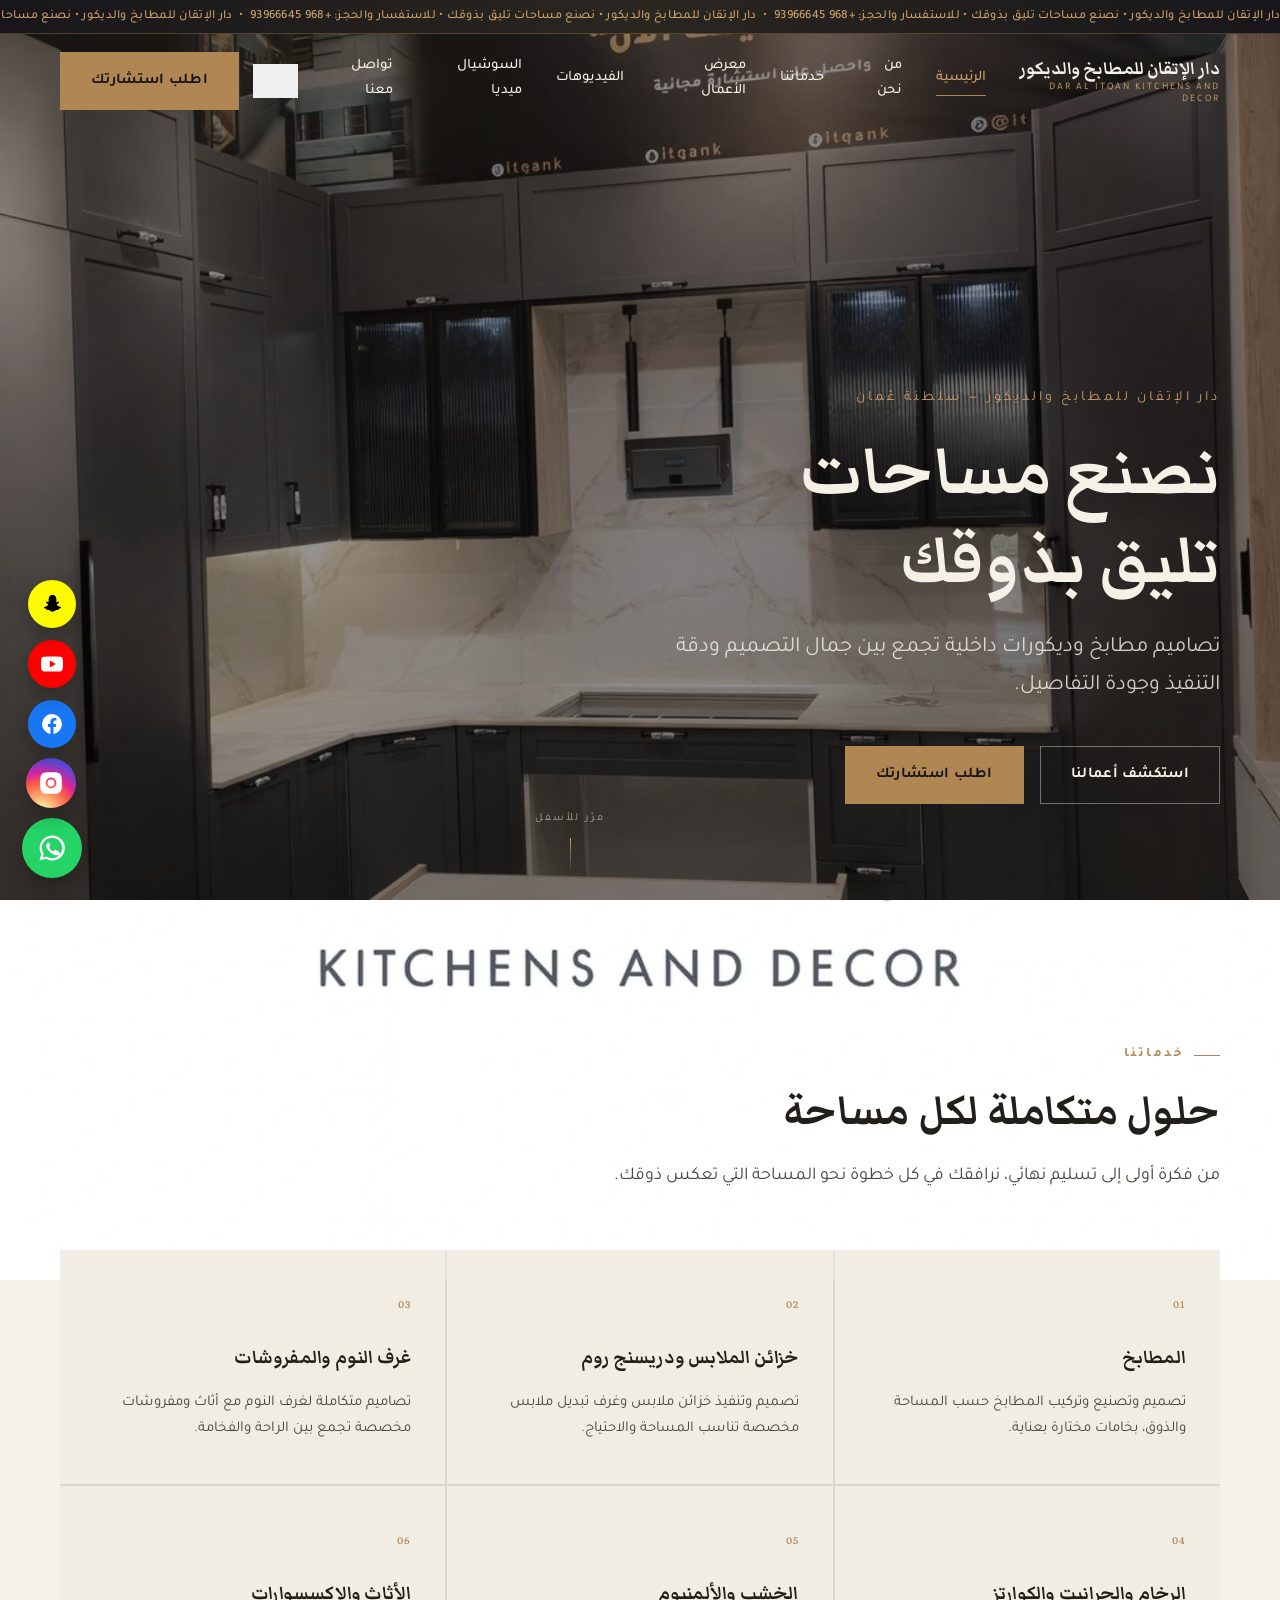
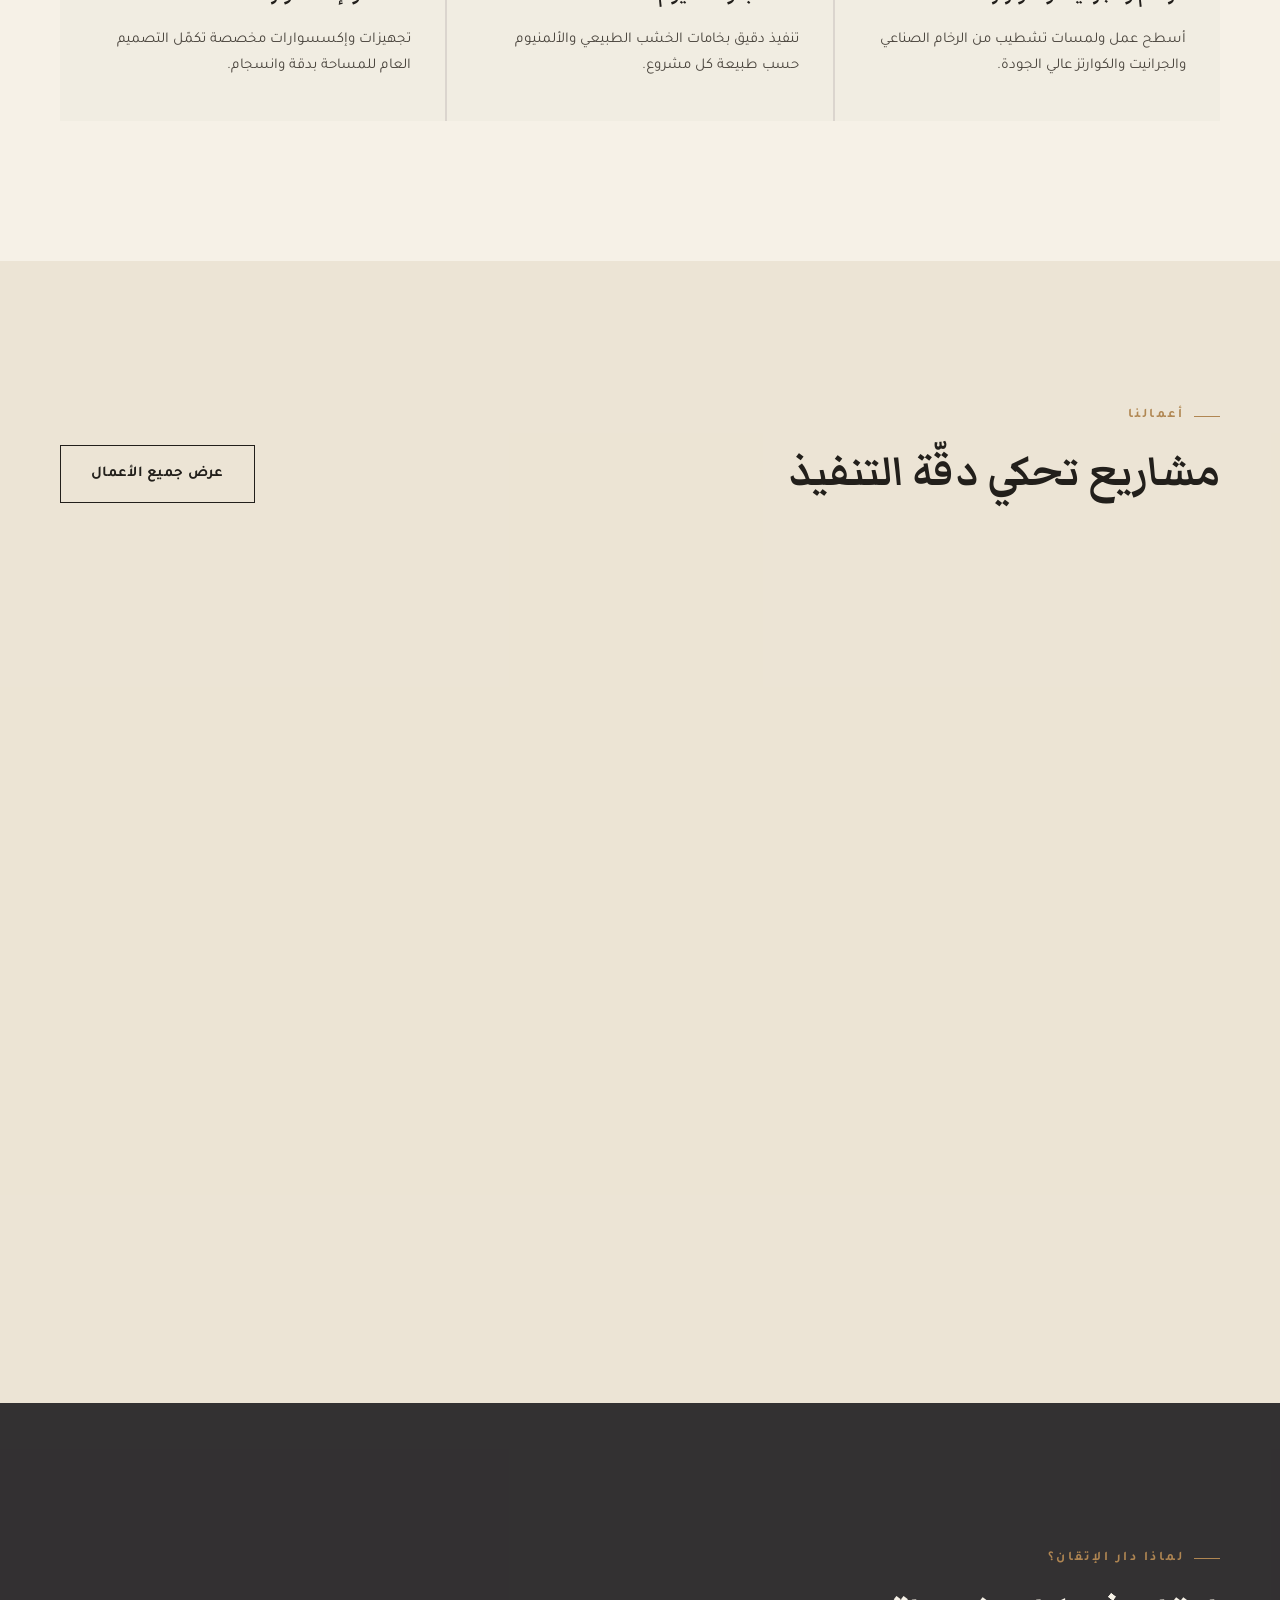
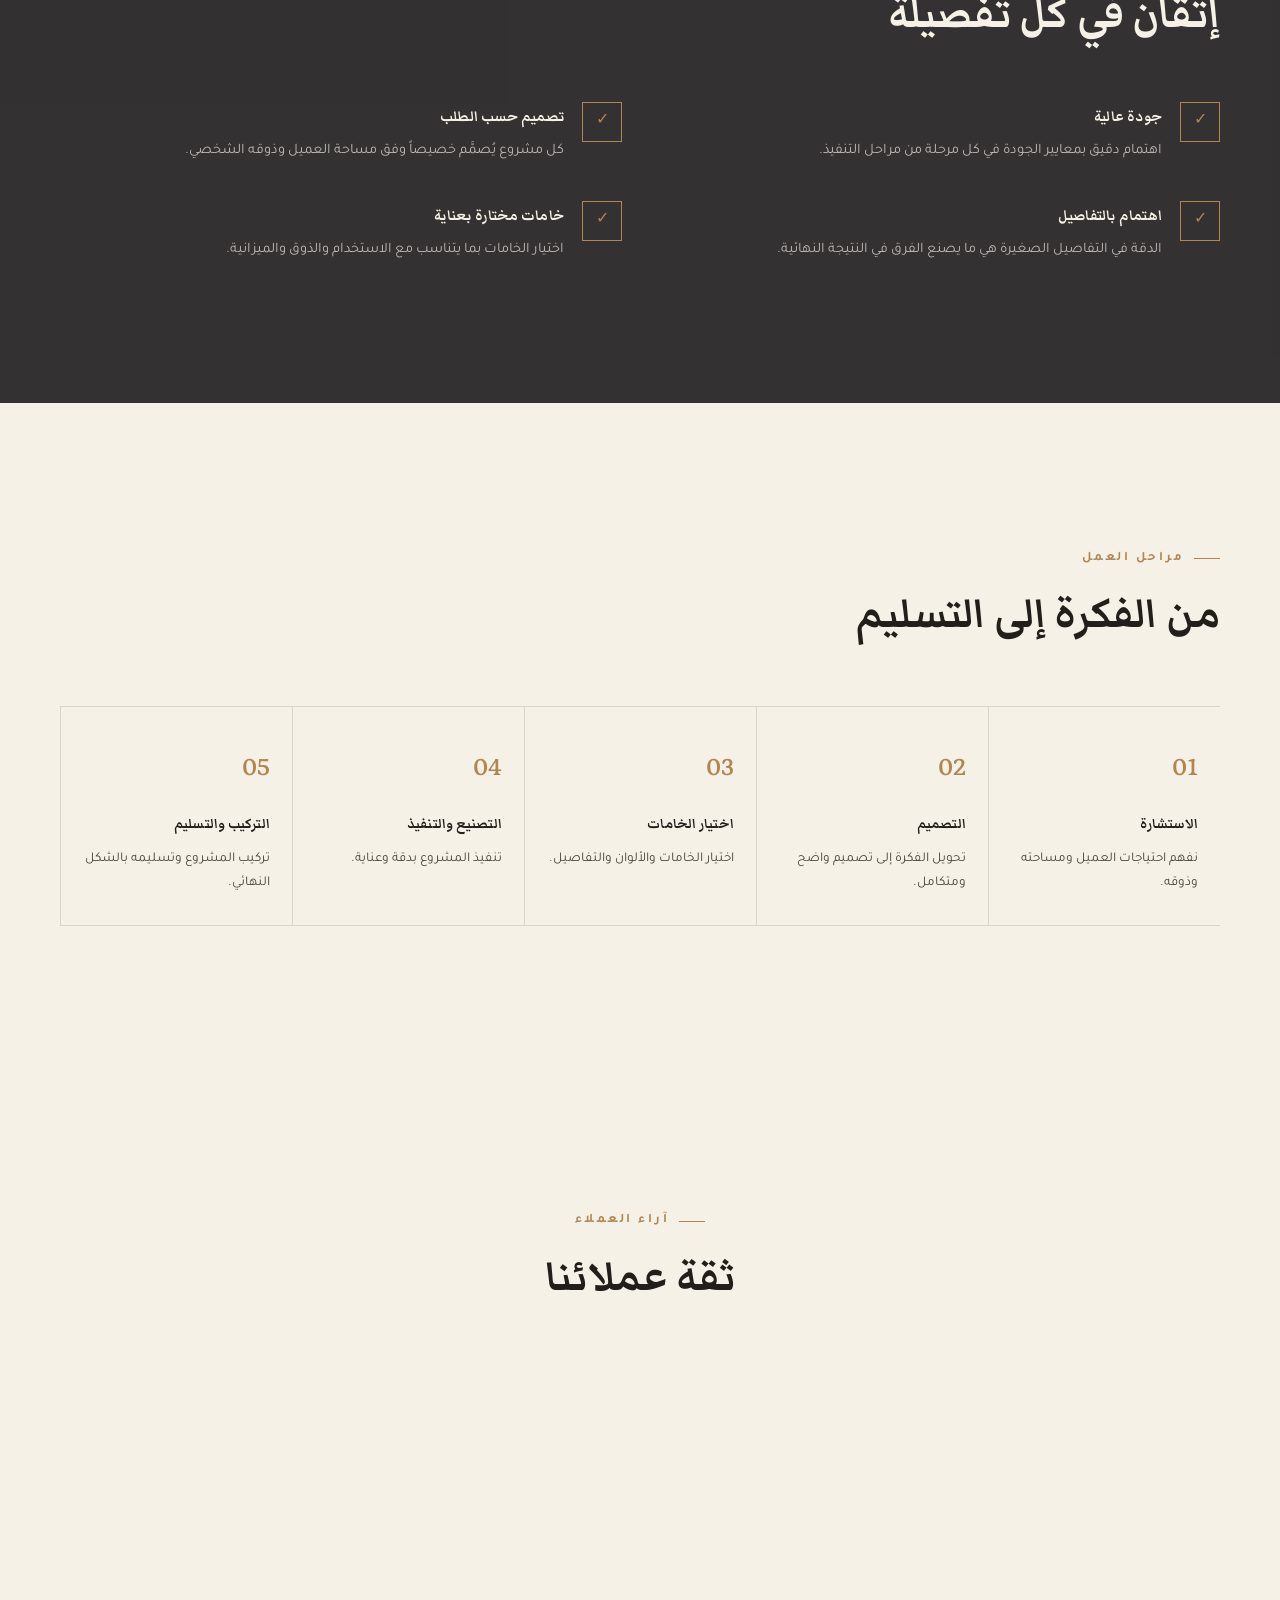
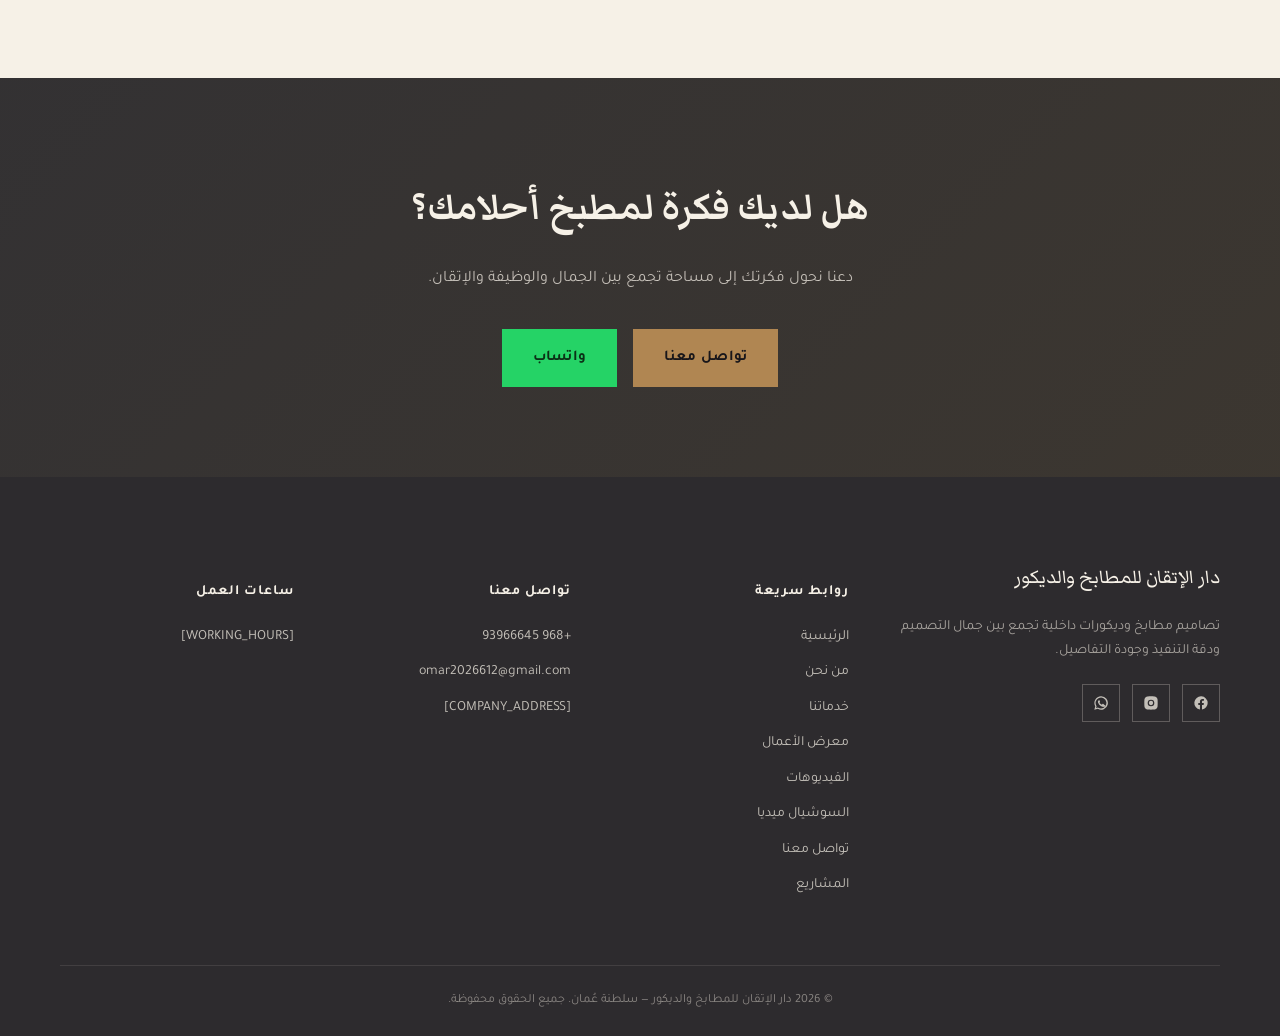
<file: index.html>
<!DOCTYPE html>
<html lang="ar" dir="rtl">
<head>
<meta charset="UTF-8" />
<meta name="viewport" content="width=device-width, initial-scale=1.0" />
<title>دار الإتقان للمطابخ والديكور | تصميم وتنفيذ مطابخ فاخرة في سلطنة عُمان</title>
<meta name="description" content="دار الإتقان للمطابخ والديكور — تصميم وتنفيذ مطابخ وديكورات داخلية فاخرة في سلطنة عُمان، بدقة في التفاصيل وجودة في التنفيذ." />
<meta name="keywords" content="مطابخ سلطنة عمان, مطابخ مسقط, تصميم مطابخ, ديكورات عمان, ديكورات داخلية مسقط, مطابخ مودرن, مطابخ فاخرة" />
<link rel="canonical" href="https://ahmed.github.io/dar-al-itqan/" />

<meta property="og:type" content="website" />
<meta property="og:title" content="دار الإتقان للمطابخ والديكور" />
<meta property="og:description" content="تصاميم مطابخ وديكورات داخلية تجمع بين جمال التصميم ودقة التنفيذ وجودة التفاصيل." />
<meta property="og:image" content="images/projects/kitchen-charcoal-marble-1.jpg" />
<meta property="og:locale" content="ar_OM" />
<meta name="twitter:card" content="summary_large_image" />

<link rel="preconnect" href="https://fonts.googleapis.com" />
<link rel="preconnect" href="https://fonts.gstatic.com" crossorigin />
<link href="https://fonts.googleapis.com/css2?family=Markazi+Text:wght@500;700&family=Tajawal:wght@300;400;500;700&display=swap" rel="stylesheet" />
<link rel="stylesheet" href="css/style.css" />

<script type="application/ld+json">
{
  "@context": "https://schema.org",
  "@type": "HomeAndConstructionBusiness",
  "name": "دار الإتقان للمطابخ والديكور",
  "alternateName": "Dar Al Itqan Kitchens and Decor",
  "image": "images/projects/kitchen-charcoal-marble-1.jpg",
  "description": "تصميم وتنفيذ مطابخ وديكورات داخلية فاخرة في سلطنة عُمان.",
  "telephone": "+968 93966645",
  "address": {
    "@type": "PostalAddress",
    "addressCountry": "OM"
  },
  "areaServed": "Oman",
  "sameAs": ["https://www.facebook.com/itqank", "https://www.instagram.com/itqank"],
  "url": "https://ahmed.github.io/dar-al-itqan/"
}
</script>
</head>
<body data-page="home">
<a href="#main" class="skip-link">تخطَّ إلى المحتوى</a>
<div id="site-header"></div>

<main id="main">
  <!-- Hero -->
  <section class="hero">
    <div class="hero-media" aria-hidden="true">
      <img src="images/projects/kitchen-charcoal-marble-1.jpg" alt="" loading="eager" />
    </div>
    <div class="container hero-content">
      <div class="hero-kicker reveal">دار الإتقان للمطابخ والديكور — سلطنة عُمان</div>
      <h1 class="reveal reveal-delay-1">نصنع مساحات<br />تليق بذوقك</h1>
      <p class="hero-tagline reveal reveal-delay-2">تصاميم مطابخ وديكورات داخلية تجمع بين جمال التصميم ودقة التنفيذ وجودة التفاصيل.</p>
      <div class="hero-actions reveal reveal-delay-3">
        <a href="portfolio.html" class="btn btn--ghost">استكشف أعمالنا</a>
        <a href="contact.html" class="btn btn--primary">اطلب استشارتك</a>
      </div>
    </div>
    <div class="hero-scroll"><span>مرّر للأسفل</span><span class="line"></span></div>
  </section>

  <!-- Services -->
  <section class="section">
    <div class="container">
      <div class="reveal">
        <span class="eyebrow">خدماتنا</span>
        <h2 class="h-title">حلول متكاملة لكل مساحة</h2>
        <p class="lede" style="margin-top:18px;">من فكرة أولى إلى تسليم نهائي، نرافقك في كل خطوة نحو المساحة التي تعكس ذوقك.</p>
      </div>
      <div class="services-grid">
        <article class="service-card reveal">
          <span class="service-num">01</span>
          <h3>المطابخ</h3>
          <p>تصميم وتصنيع وتركيب المطابخ حسب المساحة والذوق، بخامات مختارة بعناية.</p>
        </article>
        <article class="service-card reveal reveal-delay-1">
          <span class="service-num">02</span>
          <h3>خزائن الملابس ودريسنج روم</h3>
          <p>تصميم وتنفيذ خزائن ملابس وغرف تبديل ملابس مخصصة تناسب المساحة والاحتياج.</p>
        </article>
        <article class="service-card reveal reveal-delay-2">
          <span class="service-num">03</span>
          <h3>غرف النوم والمفروشات</h3>
          <p>تصاميم متكاملة لغرف النوم مع أثاث ومفروشات مخصصة تجمع بين الراحة والفخامة.</p>
        </article>
        <article class="service-card reveal">
          <span class="service-num">04</span>
          <h3>الرخام والجرانيت والكوارتز</h3>
          <p>أسطح عمل ولمسات تشطيب من الرخام الصناعي والجرانيت والكوارتز عالي الجودة.</p>
        </article>
        <article class="service-card reveal reveal-delay-1">
          <span class="service-num">05</span>
          <h3>الخشب والألمنيوم</h3>
          <p>تنفيذ دقيق بخامات الخشب الطبيعي والألمنيوم حسب طبيعة كل مشروع.</p>
        </article>
        <article class="service-card reveal reveal-delay-2">
          <span class="service-num">06</span>
          <h3>الأثاث والإكسسوارات</h3>
          <p>تجهيزات وإكسسوارات مخصصة تكمّل التصميم العام للمساحة بدقة وانسجام.</p>
        </article>
      </div>
    </div>
  </section>

  <!-- Portfolio preview -->
  <section class="section section--bone">
    <div class="container">
      <div class="reveal" style="display:flex;flex-wrap:wrap;justify-content:space-between;align-items:flex-end;gap:20px;">
        <div>
          <span class="eyebrow">أعمالنا</span>
          <h2 class="h-title">مشاريع تحكي دقّة التنفيذ</h2>
        </div>
        <a href="portfolio.html" class="btn btn--dark">عرض جميع الأعمال</a>
      </div>
      <div class="masonry" id="homePreviewGrid" style="margin-top:44px;"></div>
    </div>
  </section>

  <!-- Why us -->
  <section class="section section--dark">
    <div class="container">
      <div class="reveal">
        <span class="eyebrow">لماذا دار الإتقان؟</span>
        <h2 class="h-title">إتقان في كل تفصيلة</h2>
      </div>
      <div class="why-grid">
        <div class="why-item reveal"><span class="why-mark">✓</span><div><h4>جودة عالية</h4><p>اهتمام دقيق بمعايير الجودة في كل مرحلة من مراحل التنفيذ.</p></div></div>
        <div class="why-item reveal reveal-delay-1"><span class="why-mark">✓</span><div><h4>تصميم حسب الطلب</h4><p>كل مشروع يُصمَّم خصيصاً وفق مساحة العميل وذوقه الشخصي.</p></div></div>
        <div class="why-item reveal reveal-delay-2"><span class="why-mark">✓</span><div><h4>اهتمام بالتفاصيل</h4><p>الدقة في التفاصيل الصغيرة هي ما يصنع الفرق في النتيجة النهائية.</p></div></div>
        <div class="why-item reveal"><span class="why-mark">✓</span><div><h4>خامات مختارة بعناية</h4><p>اختيار الخامات بما يتناسب مع الاستخدام والذوق والميزانية.</p></div></div>
      </div>
    </div>
  </section>

  <!-- Process -->
  <section class="section">
    <div class="container">
      <div class="reveal">
        <span class="eyebrow">مراحل العمل</span>
        <h2 class="h-title">من الفكرة إلى التسليم</h2>
      </div>
      <div class="process-list">
        <div class="process-item reveal"><span class="pnum">01</span><h4>الاستشارة</h4><p>نفهم احتياجات العميل ومساحته وذوقه.</p></div>
        <div class="process-item reveal reveal-delay-1"><span class="pnum">02</span><h4>التصميم</h4><p>تحويل الفكرة إلى تصميم واضح ومتكامل.</p></div>
        <div class="process-item reveal reveal-delay-2"><span class="pnum">03</span><h4>اختيار الخامات</h4><p>اختيار الخامات والألوان والتفاصيل.</p></div>
        <div class="process-item reveal reveal-delay-3"><span class="pnum">04</span><h4>التصنيع والتنفيذ</h4><p>تنفيذ المشروع بدقة وعناية.</p></div>
        <div class="process-item reveal"><span class="pnum">05</span><h4>التركيب والتسليم</h4><p>تركيب المشروع وتسليمه بالشكل النهائي.</p></div>
      </div>
    </div>
  </section>

  <!-- Testimonials -->
  <section class="section">
    <div class="container">
      <div class="reveal text-center">
        <span class="eyebrow">آراء العملاء</span>
        <h2 class="h-title">ثقة عملائنا</h2>
      </div>
      <div class="testi-grid" id="testiGrid" hidden></div>
      <div class="testi-empty reveal" id="testiEmpty">
        <p>سيتم إضافة آراء العملاء الحقيقية هنا فور توفرها من المصدر الرسمي — هذا القسم مُجهّز كنظام إدارة محتوى (CMS) قابل للتحديث دون الحاجة لتعديل الكود.</p>
      </div>
    </div>
  </section>

  <!-- CTA -->
  <section class="cta-band">
    <div class="reveal">
      <h2>هل لديك فكرة لمطبخ أحلامك؟</h2>
      <p>دعنا نحول فكرتك إلى مساحة تجمع بين الجمال والوظيفة والإتقان.</p>
      <div class="cta-actions">
        <a href="contact.html" class="btn btn--primary">تواصل معنا</a>
        <a href="#" id="ctaWaLink" class="btn btn--wa">واتساب</a>
      </div>
    </div>
  </section>
</main>

<div id="site-footer"></div>

<script src="js/config.js"></script>
<script src="js/projects.js"></script>
<script src="js/reviews.js"></script>
<script src="js/draft-merge.js"></script>
<script src="js/main.js"></script>
<script>
  document.addEventListener("DOMContentLoaded", () => {
    const wa = document.getElementById("ctaWaLink");
    if (wa) wa.href = getWhatsAppLink();

    const grid = document.getElementById("homePreviewGrid");
    if (grid && typeof PROJECTS !== "undefined" && PROJECTS) {
      const lang = document.documentElement.lang === "en" ? "en" : "ar";
      grid.innerHTML = PROJECTS.slice(0, 6)
        .map(
          (p, i) => `
        <div class="m-item m-item--link reveal ${i % 3 === 1 ? "reveal-delay-1" : i % 3 === 2 ? "reveal-delay-2" : ""}" data-project-id="${p.id}">
          <a href="project-details.html?id=${p.id}" style="display:block;">
            <div class="m-media"><img src="${p.cover}" alt="${p.title[lang]}" loading="lazy" /></div>
            <div class="m-caption"><span class="cat">${categoryLabel(p.category, lang)}</span><h4>${p.title[lang]}</h4></div>
          </a>
        </div>`
        )
        .join("");
    }

    const testiGrid = document.getElementById("testiGrid");
    const testiEmpty = document.getElementById("testiEmpty");
    const reviews = (typeof REVIEWS !== "undefined" && REVIEWS) || [];
    if (testiGrid && reviews.length) {
      const lang = document.documentElement.lang === "en" ? "en" : "ar";
      testiGrid.hidden = false;
      if (testiEmpty) testiEmpty.hidden = true;
      testiGrid.innerHTML = reviews
        .map((r) => {
          const stars = "★".repeat(Math.max(1, Math.min(5, r.rating || 5))) + "☆".repeat(5 - Math.max(1, Math.min(5, r.rating || 5)));
          const text = (r.text && r.text[lang]) || (r.text && r.text.ar) || "";
          return `
        <div class="testi-card reveal">
          <div class="stars">${stars}</div>
          <p>${text}</p>
          <div class="testi-name">— ${r.name || ""}${r.project ? ` <span class="testi-proj">(${r.project})</span>` : ""}</div>
        </div>`;
        })
        .join("");
    }
  });

  function categoryLabel(cat, lang) {
    const map = {
      kitchens: { ar: "مطابخ", en: "Kitchens" },
      wardrobes: { ar: "خزائن ملابس", en: "Wardrobes" },
      bedrooms: { ar: "غرف نوم", en: "Bedrooms" },
      decor: { ar: "ديكورات", en: "Decor" },
      living: { ar: "غرف معيشة", en: "Living Rooms" },
      other: { ar: "مشاريع أخرى", en: "Other Projects" },
    };
    return (map[cat] && map[cat][lang]) || cat;
  }
</script>
<script src="js/owner.js"></script>
</body>
</html>
</file>
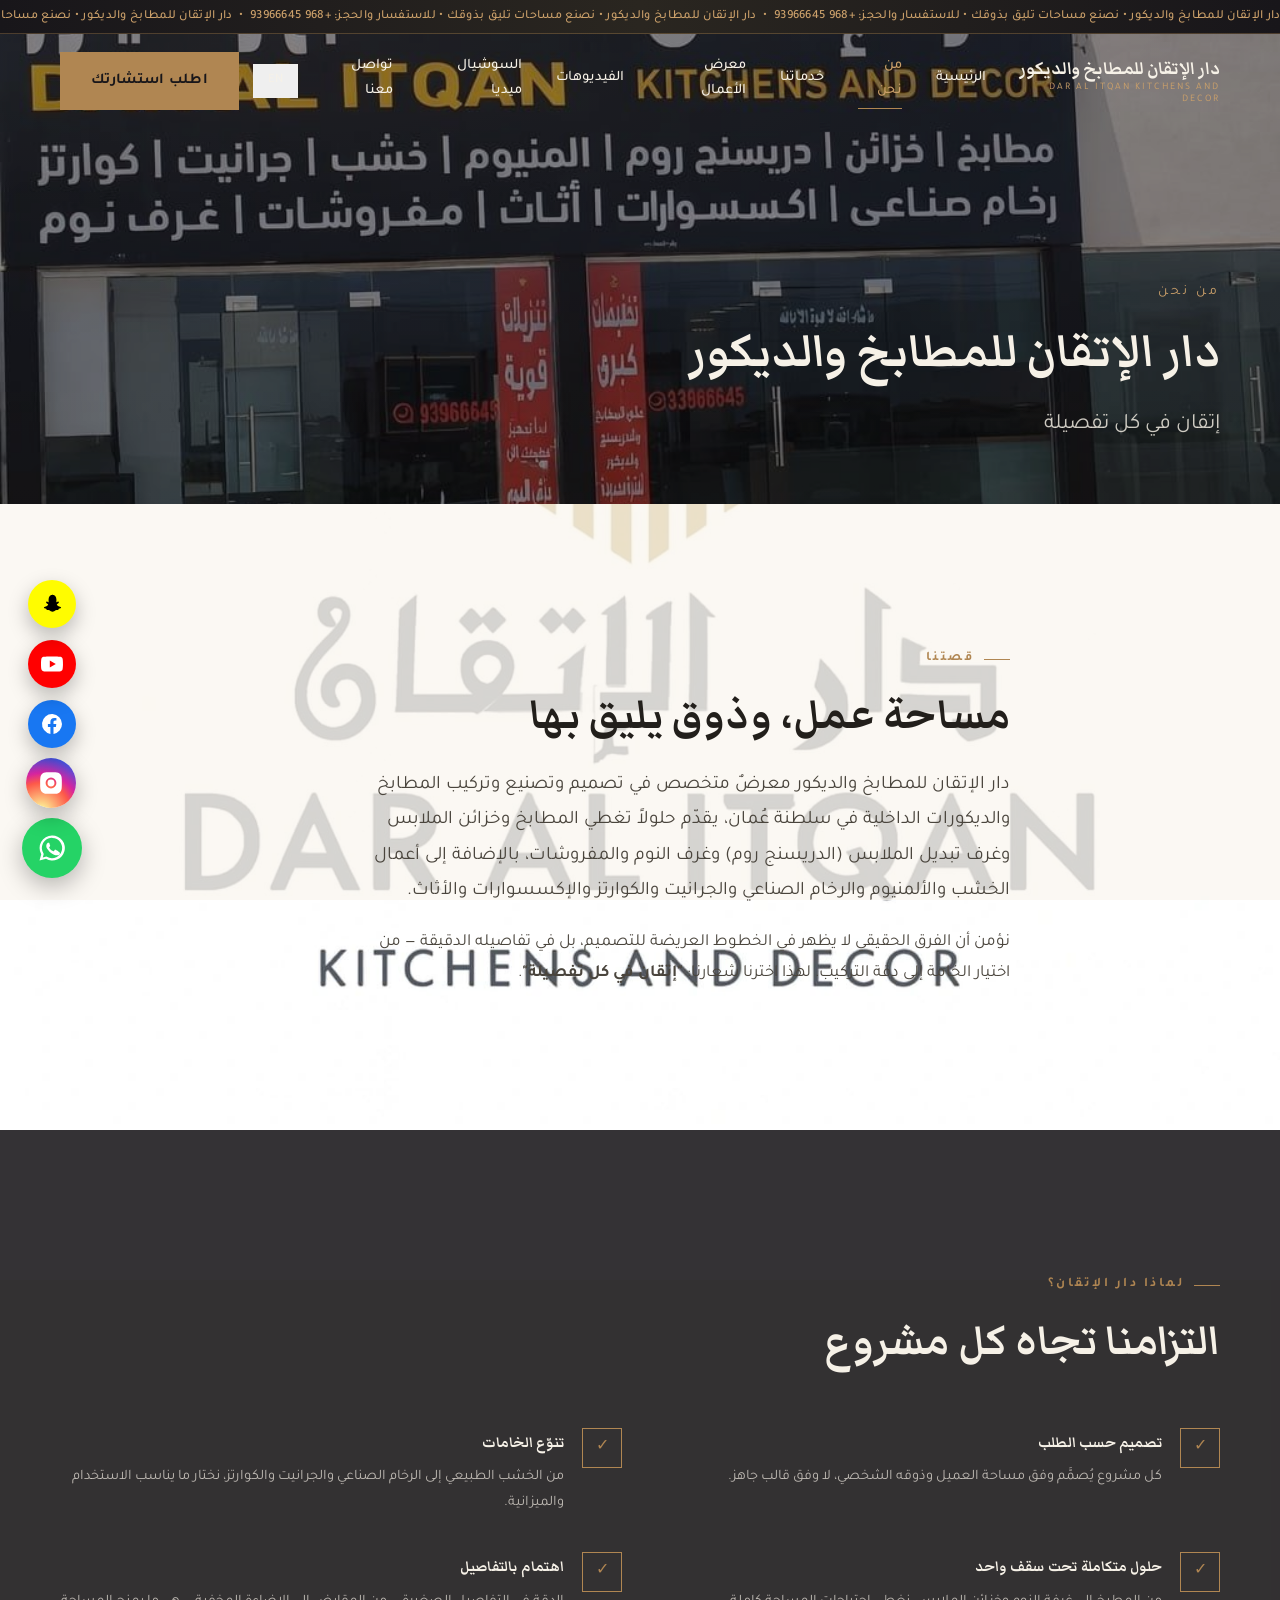
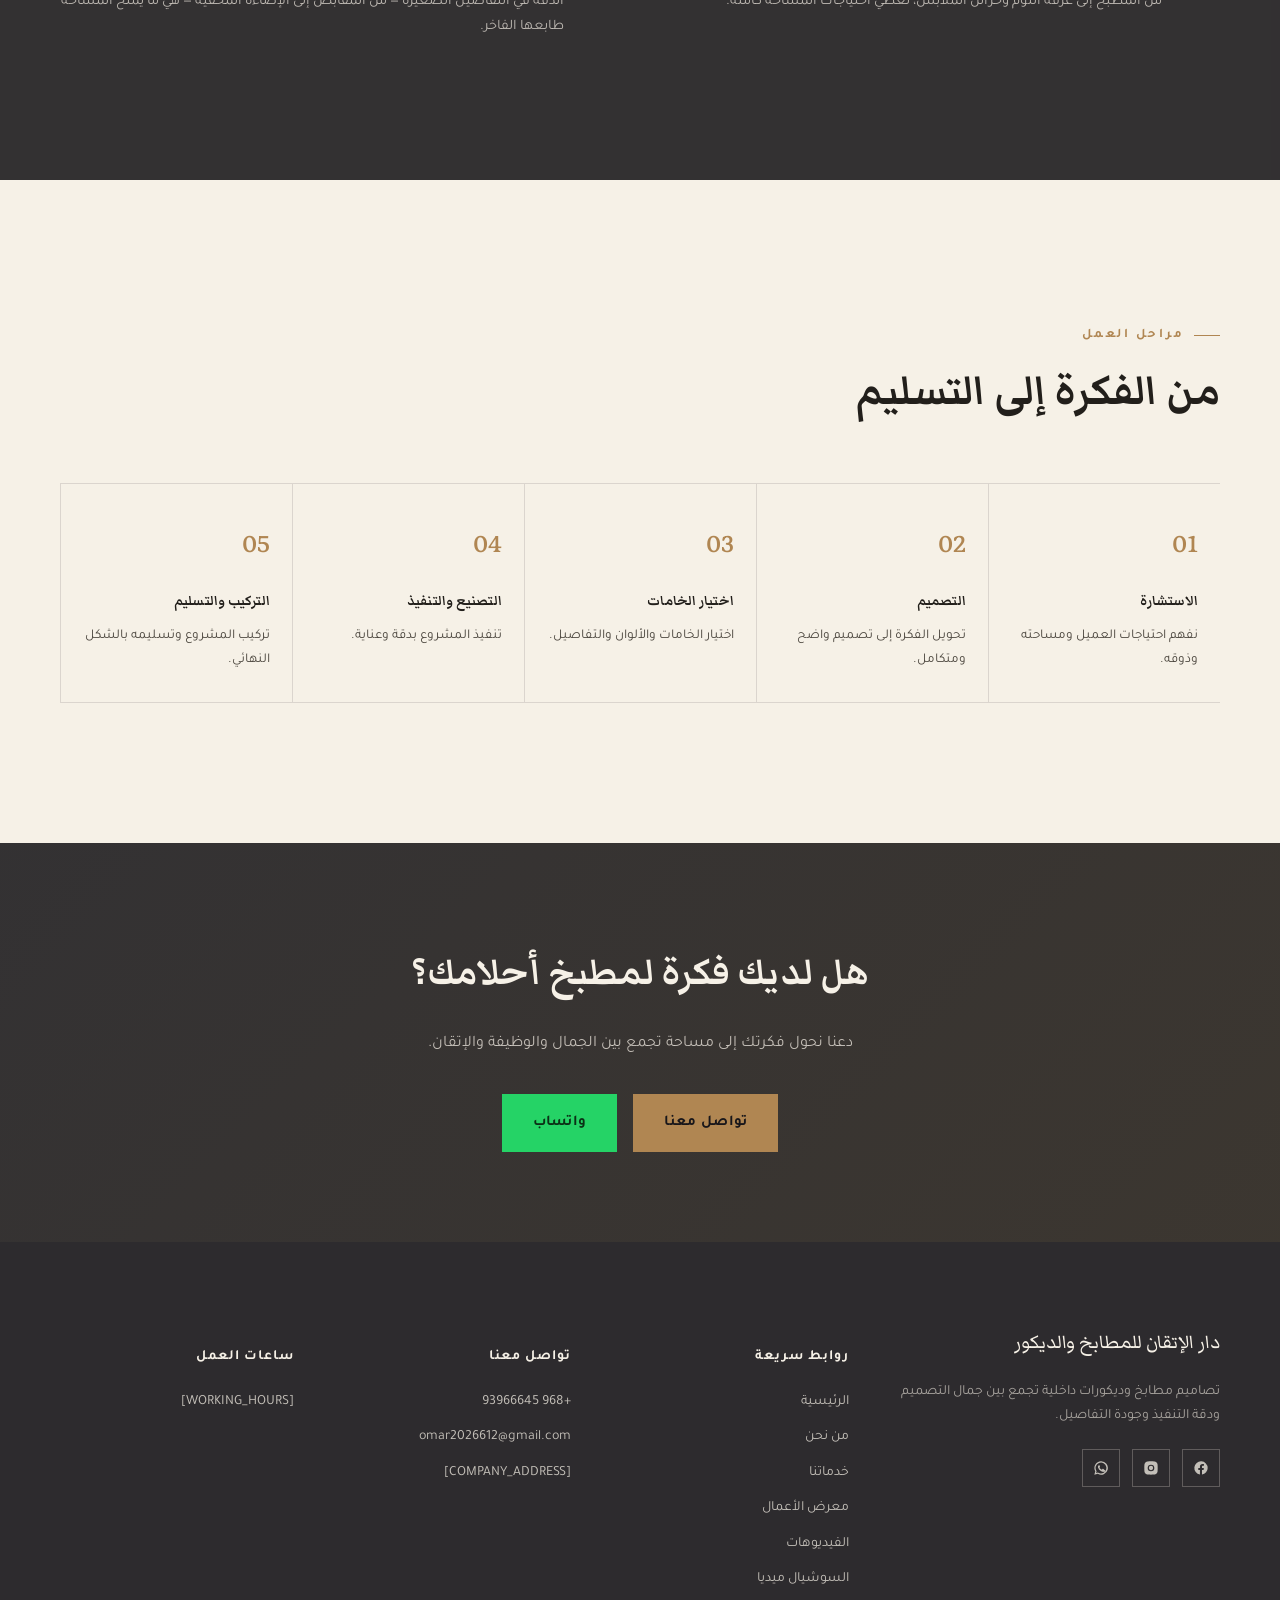
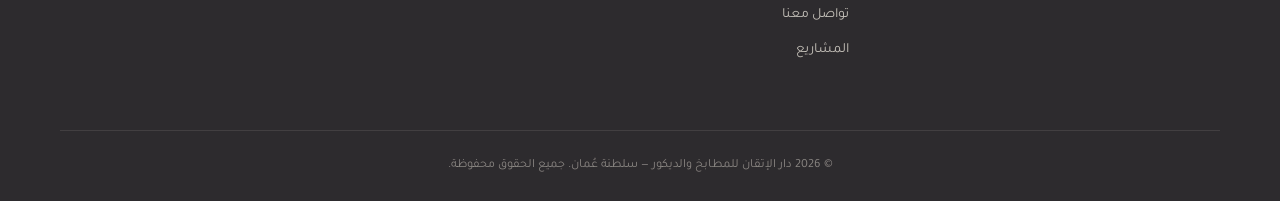
<file: about.html>
<!DOCTYPE html>
<html lang="ar" dir="rtl">
<head>
<meta charset="UTF-8" />
<meta name="viewport" content="width=device-width, initial-scale=1.0" />
<title>من نحن | دار الإتقان للمطابخ والديكور</title>
<meta name="description" content="تعرّف على دار الإتقان للمطابخ والديكور — معرض متخصص في تصميم وتنفيذ المطابخ والديكورات الداخلية في سلطنة عُمان." />
<link rel="canonical" href="https://ahmed.github.io/dar-al-itqan/about.html" />
<link rel="preconnect" href="https://fonts.googleapis.com" />
<link rel="preconnect" href="https://fonts.gstatic.com" crossorigin />
<link href="https://fonts.googleapis.com/css2?family=Markazi+Text:wght@500;700&family=Tajawal:wght@300;400;500;700&display=swap" rel="stylesheet" />
<link rel="stylesheet" href="css/style.css" />
</head>
<body data-page="about">
<a href="#main" class="skip-link">تخطَّ إلى المحتوى</a>
<div id="site-header"></div>

<main id="main">
  <section class="hero" style="min-height:56svh;">
    <div class="hero-media"><img src="images/branding/storefront-signage.jpg" alt="واجهة معرض دار الإتقان للمطابخ والديكور" /></div>
    <div class="container hero-content" style="padding-bottom:60px;">
      <div class="hero-kicker reveal is-visible">من نحن</div>
      <h1 class="reveal is-visible" style="font-size:clamp(30px,5vw,58px);">دار الإتقان للمطابخ والديكور</h1>
      <p class="hero-tagline reveal is-visible">إتقان في كل تفصيلة</p>
    </div>
  </section>

  <section class="section">
    <div class="container" style="max-width:820px;">
      <div class="reveal">
        <span class="eyebrow">قصتنا</span>
        <h2 class="h-title">مساحة عمل، وذوق يليق بها</h2>
        <p class="lede" style="margin-top:22px;font-size:19px;">
          دار الإتقان للمطابخ والديكور معرضٌ متخصص في تصميم وتصنيع وتركيب المطابخ والديكورات الداخلية في سلطنة عُمان،
          يقدّم حلولاً تغطي المطابخ وخزائن الملابس وغرف تبديل الملابس (الدريسنج روم) وغرف النوم والمفروشات،
          بالإضافة إلى أعمال الخشب والألمنيوم والرخام الصناعي والجرانيت والكوارتز والإكسسوارات والأثاث.
        </p>
        <p class="lede" style="margin-top:18px;font-size:17px;">
          نؤمن أن الفرق الحقيقي لا يظهر في الخطوط العريضة للتصميم، بل في تفاصيله الدقيقة — من اختيار الخامة إلى دقة
          التركيب. لهذا اخترنا شعارنا: <strong>"إتقان في كل تفصيلة"</strong>.
        </p>
      </div>
    </div>
  </section>

  <section class="section section--dark">
    <div class="container">
      <div class="reveal">
        <span class="eyebrow">لماذا دار الإتقان؟</span>
        <h2 class="h-title">التزامنا تجاه كل مشروع</h2>
      </div>
      <div class="why-grid">
        <div class="why-item reveal"><span class="why-mark">✓</span><div><h4>تصميم حسب الطلب</h4><p>كل مشروع يُصمَّم وفق مساحة العميل وذوقه الشخصي، لا وفق قالب جاهز.</p></div></div>
        <div class="why-item reveal reveal-delay-1"><span class="why-mark">✓</span><div><h4>تنوّع الخامات</h4><p>من الخشب الطبيعي إلى الرخام الصناعي والجرانيت والكوارتز، نختار ما يناسب الاستخدام والميزانية.</p></div></div>
        <div class="why-item reveal reveal-delay-2"><span class="why-mark">✓</span><div><h4>حلول متكاملة تحت سقف واحد</h4><p>من المطبخ إلى غرفة النوم وخزائن الملابس، نغطي احتياجات المساحة كاملة.</p></div></div>
        <div class="why-item reveal"><span class="why-mark">✓</span><div><h4>اهتمام بالتفاصيل</h4><p>الدقة في التفاصيل الصغيرة — من المقابض إلى الإضاءة المخفية — هي ما يمنح المساحة طابعها الفاخر.</p></div></div>
      </div>
    </div>
  </section>

  <section class="section">
    <div class="container">
      <div class="reveal">
        <span class="eyebrow">مراحل العمل</span>
        <h2 class="h-title">من الفكرة إلى التسليم</h2>
      </div>
      <div class="process-list">
        <div class="process-item reveal"><span class="pnum">01</span><h4>الاستشارة</h4><p>نفهم احتياجات العميل ومساحته وذوقه.</p></div>
        <div class="process-item reveal reveal-delay-1"><span class="pnum">02</span><h4>التصميم</h4><p>تحويل الفكرة إلى تصميم واضح ومتكامل.</p></div>
        <div class="process-item reveal reveal-delay-2"><span class="pnum">03</span><h4>اختيار الخامات</h4><p>اختيار الخامات والألوان والتفاصيل.</p></div>
        <div class="process-item reveal reveal-delay-3"><span class="pnum">04</span><h4>التصنيع والتنفيذ</h4><p>تنفيذ المشروع بدقة وعناية.</p></div>
        <div class="process-item reveal"><span class="pnum">05</span><h4>التركيب والتسليم</h4><p>تركيب المشروع وتسليمه بالشكل النهائي.</p></div>
      </div>
    </div>
  </section>

  <section class="cta-band">
    <h2>هل لديك فكرة لمطبخ أحلامك؟</h2>
    <p>دعنا نحول فكرتك إلى مساحة تجمع بين الجمال والوظيفة والإتقان.</p>
    <div class="cta-actions">
      <a href="contact.html" class="btn btn--primary">تواصل معنا</a>
      <a href="#" id="ctaWaLink" class="btn btn--wa">واتساب</a>
    </div>
  </section>
</main>

<div id="site-footer"></div>

<script src="js/config.js"></script>
<script src="js/draft-merge.js"></script>
<script src="js/main.js"></script>
<script>
  document.addEventListener("DOMContentLoaded", () => {
    const wa = document.getElementById("ctaWaLink");
    if (wa) wa.href = getWhatsAppLink();
  });
</script>
<script src="js/owner.js"></script>
</body>
</html>
</file>
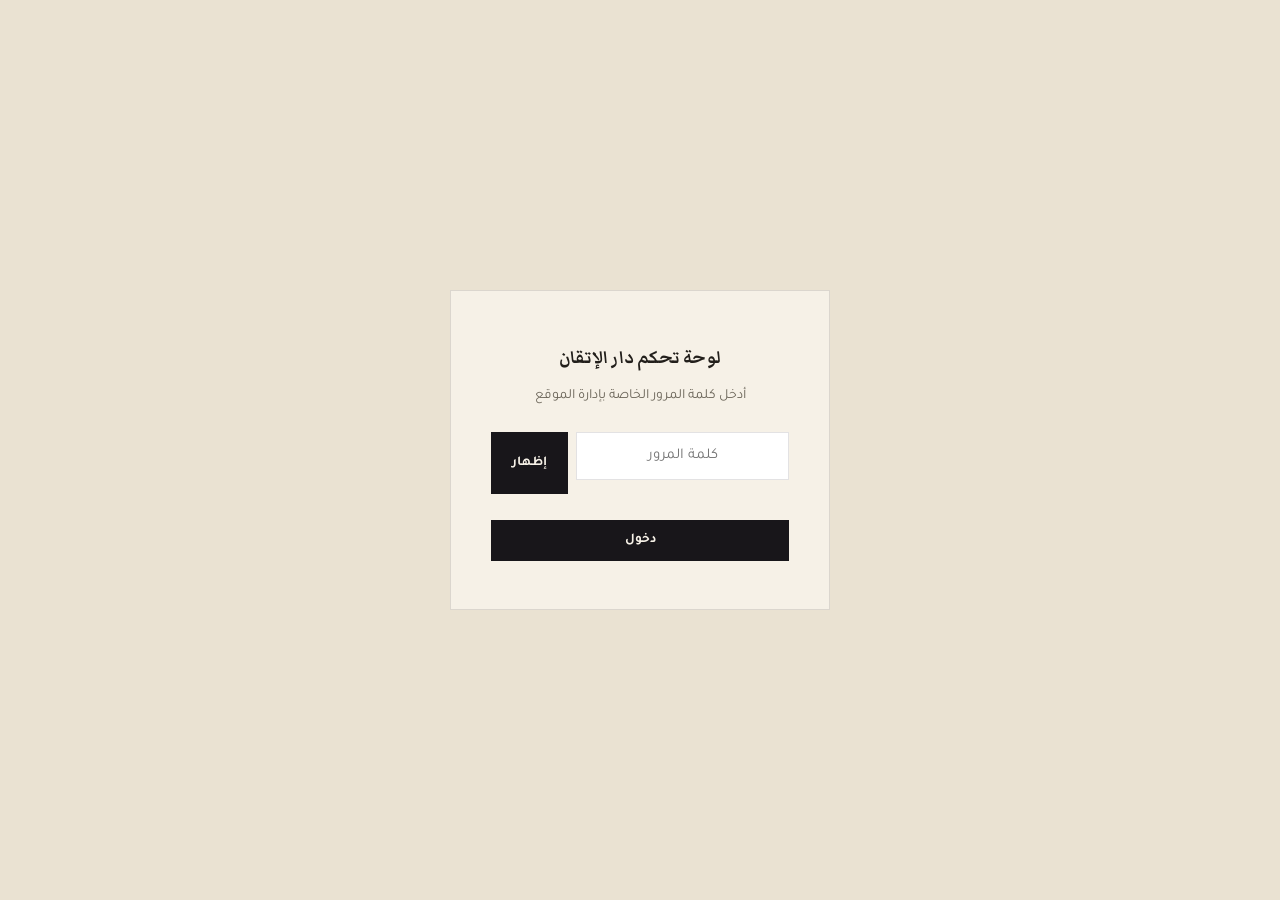
<file: admin.html>
<!DOCTYPE html>
<html lang="ar" dir="rtl">
<head>
<meta charset="UTF-8" />
<meta name="viewport" content="width=device-width, initial-scale=1.0" />
<title>لوحة التحكم | دار الإتقان</title>
<meta name="robots" content="noindex,nofollow" />
<link rel="preconnect" href="https://fonts.googleapis.com" />
<link rel="preconnect" href="https://fonts.gstatic.com" crossorigin />
<link href="https://fonts.googleapis.com/css2?family=Markazi+Text:wght@500;700&family=Tajawal:wght@300;400;500;700&display=swap" rel="stylesheet" />
<link rel="stylesheet" href="css/style.css" />
<link rel="stylesheet" href="css/admin.css" />
</head>
<body class="admin-body">

<!-- ============ شاشة الدخول ============ -->
<div class="gate" id="gate">
  <div class="gate-box">
    <h1>لوحة تحكم دار الإتقان</h1>
    <p>أدخل كلمة المرور الخاصة بإدارة الموقع</p>
    <div style="display:flex; gap:8px;">
      <input type="password" id="gatePass" placeholder="كلمة المرور" autocomplete="off" style="flex:1;" />
      <button type="button" id="gateShowPass" class="a-btn" style="white-space:nowrap;">إظهار</button>
    </div>
    <div class="gate-err" id="gateErr"></div>
    <button class="a-btn" style="width:100%;justify-content:center;" id="gateBtn">دخول</button>
  </div>
</div>

<!-- ============ لوحة التحكم ============ -->
<div class="admin-shell" id="shell">
  <aside class="admin-side">
    <span class="brand-ar">دار الإتقان</span>
    <span class="brand-sub">لوحة التحكم</span>
    <nav class="admin-nav" id="adminNav">
      <button data-panel="projects" class="is-active">🗂️ المشاريع</button>
      <button data-panel="videos">🎬 الفيديوهات</button>
      <button data-panel="facebook">📘 ربط فيسبوك</button>
      <button data-panel="instagram">📸 ربط انستغرام</button>
      <button data-panel="reviews">⭐ آراء العملاء</button>
      <button data-panel="company">🏷️ بيانات الشركة</button>
      <button data-panel="publish">🚀 النشر المباشر</button>
      <button data-panel="help">❓ طريقة الاستخدام</button>
    </nav>
    <a href="index.html" class="view-site" target="_blank">↗ عرض الموقع</a>
    <button class="logout-btn" id="logoutBtn">تسجيل الخروج</button>
  </aside>

  <main class="admin-main">

    <!-- ===================== المشاريع ===================== -->
    <section class="admin-panel is-active" id="panel-projects">
      <div class="admin-head">
        <div>
          <h2>المشاريع</h2>
          <p>كل مشروع يظهر في معرض الأعمال والصفحة الرئيسية. التعديلات هنا تظهر فوراً في معاينتك الخاصة؛ لنشرها لكل الزوار نزّل الملف وارفعه (راجع "طريقة الاستخدام").</p>
        </div>
      </div>
      <div class="a-actions">
        <button class="a-btn" id="newProjectBtn">+ مشروع جديد</button>
        <button class="a-btn outline" id="exportProjectsBtn">⬇ تنزيل ملف المشاريع (projects.js)</button>
        <button class="a-btn publish-btn" id="publishProjectsBtn">🚀 نشر مباشر على الموقع</button>
      </div>

      <table class="a-table" id="projectsTable">
        <thead>
          <tr><th>الصورة</th><th>الاسم</th><th>التصنيف</th><th></th></tr>
        </thead>
        <tbody id="projectsTbody"></tbody>
      </table>
      <div class="a-empty" id="projectsEmpty" hidden>لا توجد مشاريع بعد — اضغط "مشروع جديد" لإضافة أول مشروع.</div>

      <!-- نموذج إضافة/تعديل مشروع -->
      <form class="a-form" id="projectForm" hidden>
        <h3 id="projectFormTitle" style="margin-bottom:18px;">مشروع جديد</h3>
        <div class="a-grid">
          <div class="a-field">
            <label>اسم المشروع (عربي) *</label>
            <input type="text" id="pTitleAr" required />
          </div>
          <div class="a-field">
            <label>Project name (English)</label>
            <input type="text" id="pTitleEn" />
          </div>
          <div class="a-field">
            <label>التصنيف *</label>
            <select id="pCategory" required>
              <option value="kitchens">مطابخ</option>
              <option value="wardrobes">خزائن ملابس</option>
              <option value="bedrooms">غرف نوم</option>
              <option value="decor">ديكورات أخرى</option>
            </select>
          </div>
          <div class="a-field">
            <label>الموقع / مكان التنفيذ <span class="sub">(اختياري)</span></label>
            <input type="text" id="pLocation" placeholder="مثال: صحار — عمان" />
          </div>
          <div class="a-field full">
            <label>الوصف (عربي)</label>
            <textarea id="pDescAr" placeholder="وصف مختصر ودقيق للمشروع..."></textarea>
          </div>
          <div class="a-field full">
            <label>Description (English) <span class="sub">اختياري</span></label>
            <textarea id="pDescEn"></textarea>
          </div>
          <div class="a-field full">
            <label>الصورة الرئيسية (الغلاف) *</label>
            <input type="file" id="pCoverFile" accept="image/*" />
            <div class="a-thumbs-row" id="pCoverPreview"></div>
          </div>
          <div class="a-field full">
            <label>صور إضافية للمشروع <span class="sub">(يمكن اختيار أكثر من صورة)</span></label>
            <input type="file" id="pGalleryFile" accept="image/*" multiple />
            <div class="a-thumbs-row" id="pGalleryPreview"></div>
          </div>
        </div>
        <div class="notice">
          الصور المرفوعة هنا للمعاينة فقط داخل متصفحك. عند "تنزيل ملف المشاريع" ستحصل أيضاً على الصور بأسمائها الصحيحة — ضعها داخل مجلد <b>images/projects/</b> على الاستضافة ليظهر المشروع بشكل صحيح لجميع الزوار.
        </div>
        <div class="a-form-actions">
          <button type="submit" class="a-btn">حفظ المشروع</button>
          <button type="button" class="a-btn outline" id="cancelProjectBtn">إلغاء</button>
        </div>
      </form>
    </section>

    <!-- ===================== الفيديوهات ===================== -->
    <section class="admin-panel" id="panel-videos">
      <div class="admin-head">
        <div>
          <h2>الفيديوهات</h2>
          <p>أضف فيديو إمّا برابط من فيسبوك/يوتيوب، أو برفع ملف فيديو مباشرة من جهازك (لابتوب/جوال) — سيظهر في صفحة "الفيديوهات" على الموقع.</p>
        </div>
      </div>
      <div class="a-actions">
        <button class="a-btn" id="newVideoBtn">+ فيديو جديد</button>
        <button class="a-btn outline" id="exportVideosBtn">⬇ تنزيل ملف الفيديوهات (videos.js)</button>
        <button class="a-btn publish-btn" id="publishVideosBtn">🚀 نشر مباشر على الموقع</button>
      </div>

      <table class="a-table" id="videosTable">
        <thead><tr><th>العنوان</th><th>المصدر</th><th>التصنيف</th><th></th></tr></thead>
        <tbody id="videosTbody"></tbody>
      </table>
      <div class="a-empty" id="videosEmpty" hidden>لا توجد فيديوهات بعد — أضف أول فيديو دعائي أو فيديو مشروع.</div>

      <form class="a-form" id="videoForm" hidden>
        <h3 id="videoFormTitle" style="margin-bottom:18px;">فيديو جديد</h3>

        <div class="mode-toggle" id="vModeToggle">
          <button type="button" class="mode-btn is-active" data-mode="link">🔗 رابط (فيسبوك / يوتيوب)</button>
          <button type="button" class="mode-btn" data-mode="file">⬆ رفع فيديو من الجهاز</button>
        </div>

        <div class="a-grid">
          <div class="a-field full" id="vLinkGroup">
            <label>رابط الفيديو (فيسبوك، يوتيوب، انستغرام، تيك توك، أو أي موقع آخر) *</label>
            <input type="url" id="vUrl" placeholder="https://www.facebook.com/itqank/videos/... أو أي رابط فيديو آخر" />
            <span class="sub" id="vTypeDetected"></span>
          </div>
          <div class="a-field full" id="vFileGroup" hidden>
            <label>ملف الفيديو *</label>
            <input type="file" id="vFile" accept="video/*" />
            <span class="sub">يفضَّل ملف بحجم معقول (أقل من 30-40 ميجابايت) لضمان معاينة سريعة وسلسة داخل المتصفح.</span>
            <div id="vFilePreview" style="margin-top:10px;"></div>
          </div>
          <div class="a-field">
            <label>عنوان الفيديو (عربي) *</label>
            <input type="text" id="vTitleAr" required />
          </div>
          <div class="a-field">
            <label>Video title (English)</label>
            <input type="text" id="vTitleEn" />
          </div>
          <div class="a-field">
            <label>التصنيف</label>
            <select id="vCategory">
              <option value="promo">دعائي عام</option>
              <option value="kitchens">مطابخ</option>
              <option value="wardrobes">خزائن ملابس</option>
              <option value="bedrooms">غرف نوم</option>
              <option value="decor">ديكورات</option>
            </select>
          </div>
        </div>
        <div class="notice" id="vFileNotice" hidden>
          هذا الفيديو مرفوع من جهازك — سيظهر لك فوراً هنا في المعاينة. عند الضغط على "⬇ تنزيل ملف الفيديوهات"
          سيُنزَّل ملف الفيديو نفسه أيضاً بجانب <b>videos.js</b> — ضع ملف الفيديو داخل مجلد <b>videos/</b> على
          الاستضافة (أنشئه إن لم يكن موجوداً) ثم ارفع <b>js/videos.js</b> ليظهر الفيديو لجميع الزوار.
        </div>
        <div class="a-form-actions">
          <button type="submit" class="a-btn">حفظ الفيديو</button>
          <button type="button" class="a-btn outline" id="cancelVideoBtn">إلغاء</button>
        </div>
      </form>
    </section>

    <!-- ===================== ربط فيسبوك ===================== -->
    <section class="admin-panel" id="panel-facebook">
      <div class="admin-head">
        <div>
          <h2>ربط الموقع بصفحة فيسبوك</h2>
          <p>طريقتان تلقائيتان لنقل نشاطك على فيسبوك إلى الموقع دون عمل مزدوج.</p>
        </div>
      </div>

      <div class="notice ok">
        <b>١) التغذية المباشرة (مُفعّلة تلقائياً الآن)</b><br/>
        صفحة <a href="videos.html" target="_blank" style="color:#2e7d46;text-decoration:underline;">الفيديوهات</a> على موقعك تعرض بشكل مباشر آخر منشورات صفحتكم
        <span data-cfg-fb-url></span> على فيسبوك — أي منشور جديد يظهر هناك تلقائياً بدون أي خطوة إضافية منك.
      </div>

      <div class="notice">
        <b>٢) تمييز فيديو أو منشور معيّن في الموقع</b><br/>
        إذا نشرتم فيديو مهم على فيسبوك وتريدون عرضه بشكل بارز في صفحة "الفيديوهات"، الصقوا رابطه هنا:
      </div>

      <div class="a-form" style="margin-top:0;">
        <div class="a-field full">
          <label>رابط منشور أو فيديو فيسبوك</label>
          <input type="url" id="fbImportUrl" placeholder="https://www.facebook.com/itqank/videos/..." />
        </div>
        <div class="a-form-actions">
          <button type="button" class="a-btn" id="fbImportBtn">معاينة</button>
        </div>
        <div class="fb-preview" id="fbImportPreview" hidden></div>
      </div>
    </section>

    <!-- ===================== ربط انستغرام ===================== -->
    <section class="admin-panel" id="panel-instagram">
      <div class="admin-head">
        <div>
          <h2>ربط الموقع بصفحة انستغرام</h2>
          <p>صفحتكم على انستغرام: <span data-cfg-ig-url></span> — انستغرام لا يسمح بتغذية تلقائية حية بدون
            حساب مطوّرين رسمي، لذا الطريقة الموثوقة هنا هي تمييز كل منشور تريدون عرضه على الموقع بنفسكم (تأخذ ثوانٍ):</p>
        </div>
      </div>

      <div class="notice">
        انسخوا رابط أي منشور أو ريل من انستغرام (زر "..." ثم "نسخ الرابط") والصقوه هنا، عاينوه، ثم أضيفوه —
        سيظهر مضمَّناً (صورة أو فيديو قابل للتشغيل) في قسم "تابعنا على انستغرام" ضمن صفحة
        <a href="social.html" target="_blank" style="color:var(--bronze);text-decoration:underline;">وسائل التواصل الاجتماعي</a> على موقعكم — يفتحه الزائر ويشاهده من داخل الموقع مباشرة دون الحاجة لمغادرته.
      </div>

      <div class="a-form" style="margin-top:0;">
        <div class="a-field full">
          <label>رابط منشور أو ريل انستغرام</label>
          <input type="url" id="igImportUrl" placeholder="https://www.instagram.com/p/xxxxxxxxx/" />
        </div>
        <div class="a-form-actions">
          <button type="button" class="a-btn" id="igImportBtn">معاينة</button>
        </div>
        <div class="fb-preview" id="igImportPreview" hidden></div>
      </div>

      <h3 style="margin:30px 0 14px;font-size:16px;">المنشورات المميَّزة الحالية</h3>
      <table class="a-table" id="instagramTable">
        <thead><tr><th>الرابط</th><th>وصف مختصر</th><th></th></tr></thead>
        <tbody id="instagramTbody"></tbody>
      </table>
      <div class="a-empty" id="instagramEmpty" hidden>لا توجد منشورات مميَّزة بعد.</div>
      <div class="a-actions" style="margin-top:16px;">
        <button class="a-btn outline" id="exportInstagramBtn">⬇ تنزيل ملف انستغرام (instagram.js)</button>
        <button class="a-btn publish-btn" id="publishInstagramBtn">🚀 نشر مباشر على الموقع</button>
      </div>
    </section>

    <!-- ===================== آراء العملاء ===================== -->
    <section class="admin-panel" id="panel-reviews">
      <div class="admin-head">
        <div>
          <h2>آراء العملاء</h2>
          <p>أضف رأي عميل حقيقي (بعد التأكد منه) ليظهر في قسم "ثقة عملائنا" بالصفحة الرئيسية.</p>
        </div>
      </div>
      <div class="a-actions">
        <button class="a-btn" id="newReviewBtn">+ رأي جديد</button>
        <button class="a-btn publish-btn" id="publishReviewsBtn">🚀 نشر مباشر على الموقع</button>
      </div>

      <table class="a-table" id="reviewsTable">
        <thead><tr><th>اسم العميل</th><th>التقييم</th><th>نص الرأي</th><th></th></tr></thead>
        <tbody id="reviewsTbody"></tbody>
      </table>
      <div class="a-empty" id="reviewsEmpty" hidden>لا توجد آراء بعد — أضف أول رأي عميل حقيقي.</div>

      <form class="a-form" id="reviewForm" hidden>
        <h3 id="reviewFormTitle" style="margin-bottom:18px;">رأي جديد</h3>
        <div class="a-grid">
          <div class="a-field">
            <label>اسم العميل *</label>
            <input type="text" id="rName" required />
          </div>
          <div class="a-field">
            <label>المشروع / الخدمة <span class="sub">(اختياري)</span></label>
            <input type="text" id="rProject" placeholder="مثال: مطبخ، غرفة نوم..." />
          </div>
          <div class="a-field">
            <label>التقييم (من 5) *</label>
            <select id="rRating">
              <option value="5">★★★★★ (5)</option>
              <option value="4">★★★★☆ (4)</option>
              <option value="3">★★★☆☆ (3)</option>
              <option value="2">★★☆☆☆ (2)</option>
              <option value="1">★☆☆☆☆ (1)</option>
            </select>
          </div>
          <div class="a-field full">
            <label>نص الرأي (عربي) *</label>
            <textarea id="rTextAr" required placeholder="اكتب رأي العميل كما قاله، بدون تعديل..."></textarea>
          </div>
          <div class="a-field full">
            <label>Review text (English) <span class="sub">اختياري</span></label>
            <textarea id="rTextEn"></textarea>
          </div>
        </div>
        <div class="a-form-actions">
          <button type="submit" class="a-btn">حفظ الرأي</button>
          <button type="button" class="a-btn outline" id="cancelReviewBtn">إلغاء</button>
        </div>
      </form>
    </section>

    <!-- ===================== بيانات الشركة ===================== -->
    <section class="admin-panel" id="panel-company">
      <div class="admin-head">
        <div>
          <h2>بيانات الشركة</h2>
          <p>هذه البيانات تظهر في كل صفحات الموقع (الهيدر، الفوتر، زر واتساب، صفحة التواصل).</p>
        </div>
      </div>

      <form class="a-form" id="companyForm">
        <div class="a-grid">
          <div class="a-field"><label>رقم الهاتف</label><input type="tel" id="cPhone" /></div>
          <div class="a-field"><label>رقم واتساب <span class="sub">أرقام فقط مع رمز الدولة، بدون +</span></label><input type="text" id="cWhatsapp" /></div>
          <div class="a-field"><label>البريد الإلكتروني</label><input type="email" id="cEmail" /></div>
          <div class="a-field"><label>ساعات العمل (عربي)</label><input type="text" id="cHoursAr" /></div>
          <div class="a-field full"><label>العنوان (عربي)</label><input type="text" id="cAddrAr" /></div>
          <div class="a-field full"><label>Address (English)</label><input type="text" id="cAddrEn" /></div>
          <div class="a-field"><label>رابط فيسبوك</label><input type="url" id="cFacebook" /></div>
          <div class="a-field"><label>رابط انستغرام</label><input type="url" id="cInstagram" /></div>
          <div class="a-field"><label>رابط تيك توك</label><input type="url" id="cTiktok" /></div>
          <div class="a-field"><label>رابط يوتيوب</label><input type="url" id="cYoutube" /></div>
          <div class="a-field"><label>رابط سناب شات</label><input type="url" id="cSnapchat" /></div>
          <div class="a-field full">
            <label>موقع المعرض على خرائط جوجل</label>
            <input type="text" id="cMapsQuery" placeholder="مثال: معرض دار الإتقان، صحار، عُمان" />
            <span class="sub">اكتب العنوان فقط بالعربية أو الإنجليزية — ستُبنى الخريطة تلقائياً في صفحة "تواصل معنا"، بدون أي كود معقّد. يمكنك أيضاً لصق رابط الموقع من تطبيق خرائط جوجل (زر "مشاركة") إن أردت دقة أعلى.</span>
          </div>
          <div class="a-field full">
            <label>كود تضمين خرائط جوجل <span class="sub">(متقدّم واختياري — إن تُرك فارغاً سيُستخدم العنوان أعلاه)</span></label>
            <input type="text" id="cMaps" placeholder="اختياري: رابط Embed a map الكامل من Google Maps" />
          </div>
          <div class="a-field full" id="mapPreviewField" hidden>
            <label>معاينة الخريطة</label>
            <div style="border:1px solid var(--line-dark,#ddd);border-radius:4px;overflow:hidden;">
              <iframe id="mapPreviewFrame" width="100%" height="260" style="border:0;display:block;" loading="lazy"></iframe>
            </div>
          </div>
          <div class="a-field full">
            <label>صورة خلفية الموقع (تظهر خلف كل الصفحات من الأعلى للأسفل)</label>
            <input type="file" id="cBgImageFile" accept="image/*" />
            <div class="a-thumb-row" id="cBgImagePreview"></div>
            <span class="sub">اختياري — اترك بدون رفع للإبقاء على الوضع الحالي (بدون خلفية أو الخلفية الحالية).</span>
          </div>
          <div class="a-field full">
            <label>نص الشريط المتحرك (أعلى كل صفحات الموقع)</label>
            <input type="text" id="cTickerAr" placeholder="مثال: دار الإتقان للمطابخ والديكور • للاستفسار: +968 93966645" />
            <span class="sub">اتركه فارغاً لإخفاء الشريط المتحرك بالكامل من الموقع. افصل بين الجمل بـ • .</span>
          </div>
        </div>
        <div class="a-form-actions">
          <button type="submit" class="a-btn">حفظ ومعاينة فورية</button>
          <button type="button" class="a-btn outline" id="exportConfigBtn">⬇ تنزيل ملف الإعدادات (config.js)</button>
          <button type="button" class="a-btn publish-btn" id="publishConfigBtn">🚀 نشر مباشر على الموقع</button>
        </div>
        <div class="notice" id="companySavedNote" hidden>تم الحفظ — التغييرات ظاهرة الآن في موقعك (نفس المتصفح). لا تنسَ تنزيل الملف ورفعه لنشرها لكل الزوار.</div>
      </form>
    </section>

    <!-- ===================== النشر المباشر (GitHub) ===================== -->
    <section class="admin-panel" id="panel-publish">
      <div class="admin-head">
        <div>
          <h2>النشر المباشر على GitHub</h2>
          <p>اربط لوحة التحكم مرة واحدة بمستودع موقعك على GitHub، وبعدها أي تعديل تحفظه (فيديو، مشروع،
            منشور انستغرام، بيانات الشركة) ينشر مباشرة لجميع الزوار بضغطة واحدة — بدون تنزيل ملفات أو رفعها يدوياً.</p>
        </div>
      </div>

      <div class="notice" id="ghStatusNotice"></div>

      <form class="a-form" id="githubForm">
        <div class="a-grid">
          <div class="a-field">
            <label>اسم المستخدم أو المنظمة على GitHub *</label>
            <input type="text" id="ghOwner" placeholder="مثال: ahmed" style="direction:ltr;text-align:left;" required />
          </div>
          <div class="a-field">
            <label>اسم المستودع (Repository) *</label>
            <input type="text" id="ghRepo" placeholder="مثال: dar-al-itqan" style="direction:ltr;text-align:left;" required />
          </div>
          <div class="a-field">
            <label>الفرع (Branch)</label>
            <input type="text" id="ghBranch" placeholder="main" style="direction:ltr;text-align:left;" />
          </div>
          <div class="a-field full">
            <label>مسار الموقع داخل المستودع <span class="sub">(اتركه فارغاً إن كانت الملفات في الجذر مباشرة)</span></label>
            <input type="text" id="ghBaseDir" placeholder="مثال: itqan" style="direction:ltr;text-align:left;" />
          </div>
          <div class="a-field full">
            <label>مفتاح الوصول (Personal Access Token) *</label>
            <div style="display:flex;gap:8px;">
              <input type="password" id="ghToken" placeholder="github_pat_xxxxxxxxxxxx" style="flex:1;direction:ltr;text-align:left;" />
              <button type="button" class="a-btn outline sm" id="ghShowToken">إظهار</button>
            </div>
            <span class="sub">يُحفظ في متصفحك فقط، ولا يُنزَّل أو يُرفع أبداً ضمن أي ملف.</span>
          </div>
        </div>
        <div class="a-form-actions">
          <button type="submit" class="a-btn">حفظ واختبار الاتصال</button>
          <button type="button" class="a-btn danger outline" id="ghDisconnectBtn">🗑 إزالة الربط من هذا المتصفح</button>
        </div>
      </form>

      <div class="notice ok" style="margin-top:26px;">
        <b>كيف تنشئ مفتاح وصول آمن (يخص هذا المستودع فقط)؟</b>
        <ol>
          <li>من حساب GitHub: <b>Settings → Developer settings → Personal access tokens → Fine-grained tokens</b>.</li>
          <li>اضغط <b>Generate new token</b>. اختر اسماً مثل "itqan-admin".</li>
          <li>في <b>Repository access</b> اختر <b>Only select repositories</b> وحدد مستودع موقعك فقط (وليس كل حساباتك).</li>
          <li>في <b>Permissions → Repository permissions</b>، اجعل <b>Contents</b> = <b>Read and write</b>. اترك الباقي بدون تغيير.</li>
          <li>اضغط <b>Generate token</b> وانسخه فوراً (لن يظهر مرة أخرى) والصقه في الحقل أعلاه.</li>
        </ol>
        هذا المفتاح لا يملك أي صلاحية على حسابك أو مستودعاتك الأخرى — فقط تعديل ملفات هذا الموقع تحديداً.
        لا تشارك هذا المفتاح مع أحد، ولا رابط <b>admin.html</b> نفسه، وإن استخدمت جهازاً مشتركاً اضغط "إزالة الربط" بعد الانتهاء.
      </div>
    </section>

    <!-- ===================== طريقة الاستخدام ===================== -->
    <section class="admin-panel" id="panel-help">
      <div class="admin-head"><div><h2>طريقة الاستخدام</h2></div></div>

      <div class="notice ok">
        <b>الطريقة الأسرع: النشر المباشر</b><br/>
        من تبويب "🚀 النشر المباشر" اربط لوحة التحكم بمستودعك على GitHub مرة واحدة (خطوات مبسّطة موجودة هناك)،
        وبعدها زر "🚀 نشر مباشر على الموقع" الموجود بجانب كل عنصر (مشروع/فيديو/منشور انستغرام/بيانات الشركة)
        يكفي لوحده — التعديل يظهر لجميع الزوار خلال دقيقة أو دقيقتين، بدون تنزيل أي ملف أو رفعه يدوياً.
        الخطوات بالأسفل (تنزيل ثم رفع يدوي) تبقى بديلاً يعمل دائماً إن فضّلت عدم ربط GitHub.
      </div>

      <div class="notice">
        <b>كيف تعمل لوحة التحكم هذه؟</b><br/>
        الموقع لا يحتوي على قاعدة بيانات خلفية (Backend) — وهذا اختيار مقصود ليبقى الموقع سريعاً جداً ورخيص/مجاني الاستضافة.
        لذلك تعمل هذه اللوحة كـ"محرِّر محلي": أي تعديل تقوم به يُحفظ في متصفحك فوراً (تراه أنت في نفس الجهاز)،
        وعند الانتهاء تُنزِّل الملف المحدَّث وترفعه ليحل محل الملف القديم على الاستضافة — عندها يظهر التعديل لجميع الزوار.
      </div>

      <div class="notice">
        <b>خطوات إضافة مشروع جديد ونشره للجميع</b>
        <ol>
          <li>من تبويب "المشاريع" اضغط "+ مشروع جديد" واملأ البيانات وارفع الصور.</li>
          <li>احفظ — ستظهر لك معاينة فورية إذا فتحت <a href="portfolio.html" target="_blank" style="color:var(--bronze);text-decoration:underline;">معرض الأعمال</a> في هذا المتصفح.</li>
          <li>اضغط "⬇ تنزيل ملف المشاريع" — سيُحمَّل ملف <b>projects.js</b> مع الصور بأسمائها الصحيحة.</li>
          <li>ضع الصور المُنزَّلة داخل مجلد <b>images/projects/</b>.</li>
          <li>استبدل ملف <b>js/projects.js</b> القديم على الاستضافة بالملف الجديد.</li>
        </ol>
      </div>

      <div class="notice">
        <b>خطوات مشابهة للفيديوهات وبيانات الشركة</b> — نفس الفكرة تماماً، فقط استبدل <b>js/videos.js</b> أو <b>js/config.js</b>.
      </div>

      <div class="notice">
        <b>رفع فيديو من اللابتوب مباشرة</b>
        <ol>
          <li>من تبويب "الفيديوهات" اضغط "+ فيديو جديد" ثم اختر وضع "⬆ رفع فيديو من الجهاز".</li>
          <li>اختر ملف الفيديو من جهازك — ستظهر معاينة حقيقية تعمل فوراً في هذا المتصفح.</li>
          <li>احفظ، ثم اضغط "⬇ تنزيل ملف الفيديوهات" — سيُنزَّل ملف الفيديو نفسه بجانب <b>videos.js</b>.</li>
          <li>أنشئ مجلداً باسم <b>videos/</b> بجانب مجلد <b>images/</b> على الاستضافة (إن لم يكن موجوداً) وضع فيه ملف الفيديو المُنزَّل.</li>
          <li>استبدل ملف <b>js/videos.js</b> القديم بالجديد. سيظهر الفيديو لجميع الزوار.</li>
        </ol>
      </div>

      <div class="notice">
        <b>ربط فيسبوك وانستغرام</b><br/>
        صفحة <a href="social.html" target="_blank" style="color:var(--bronze);text-decoration:underline;">وسائل التواصل الاجتماعي</a>
        (يصل إليها الزوار من أيقونة عائمة في كل صفحات الموقع) تعرض تلقائياً آخر منشورات صفحتكم على فيسبوك، بالإضافة
        لمنشورات انستغرام التي تُميّزونها من تبويب "ربط انستغرام" — الصور والفيديوهات تُفتح وتُشاهَد من داخل الموقع نفسه.
      </div>

      <div class="notice">
        <b>رفع الملفات على الاستضافة</b><br/>
        حسب مكان استضافة موقعكم:
        <ul>
          <li><b>Vercel / Netlify:</b> اسحب مجلد الموقع كاملاً بعد التعديل وأفلته في لوحة الاستضافة (Deploy جديد).</li>
          <li><b>استضافة عادية (cPanel):</b> افتح "File Manager"، وارفع الملفات لتحل محل القديمة في نفس المسار.</li>
          <li><b>GitHub:</b> ادفع (commit + push) الملفات المعدَّلة إلى المستودع المرتبط بالموقع.</li>
        </ul>
      </div>

      <div class="notice">
        <b>هل تريدون تحديثاً فورياً لكل الزوار بدون رفع ملفات يدوياً؟</b><br/>
        هذا ممكن، لكنه يتطلب ربط الموقع بقاعدة بيانات حقيقية (Backend/CMS بسيط). إذا رغبتم بذلك مستقبلاً، أخبرونا وسنجهزه.
      </div>
    </section>

  </main>
</div>

<script src="js/config.js"></script>
<script src="js/projects.js"></script>
<script src="js/videos.js"></script>
<script src="js/instagram.js"></script>
<script src="js/reviews.js"></script>
<script src="js/admin.js"></script>
</body>
</html>
</file>
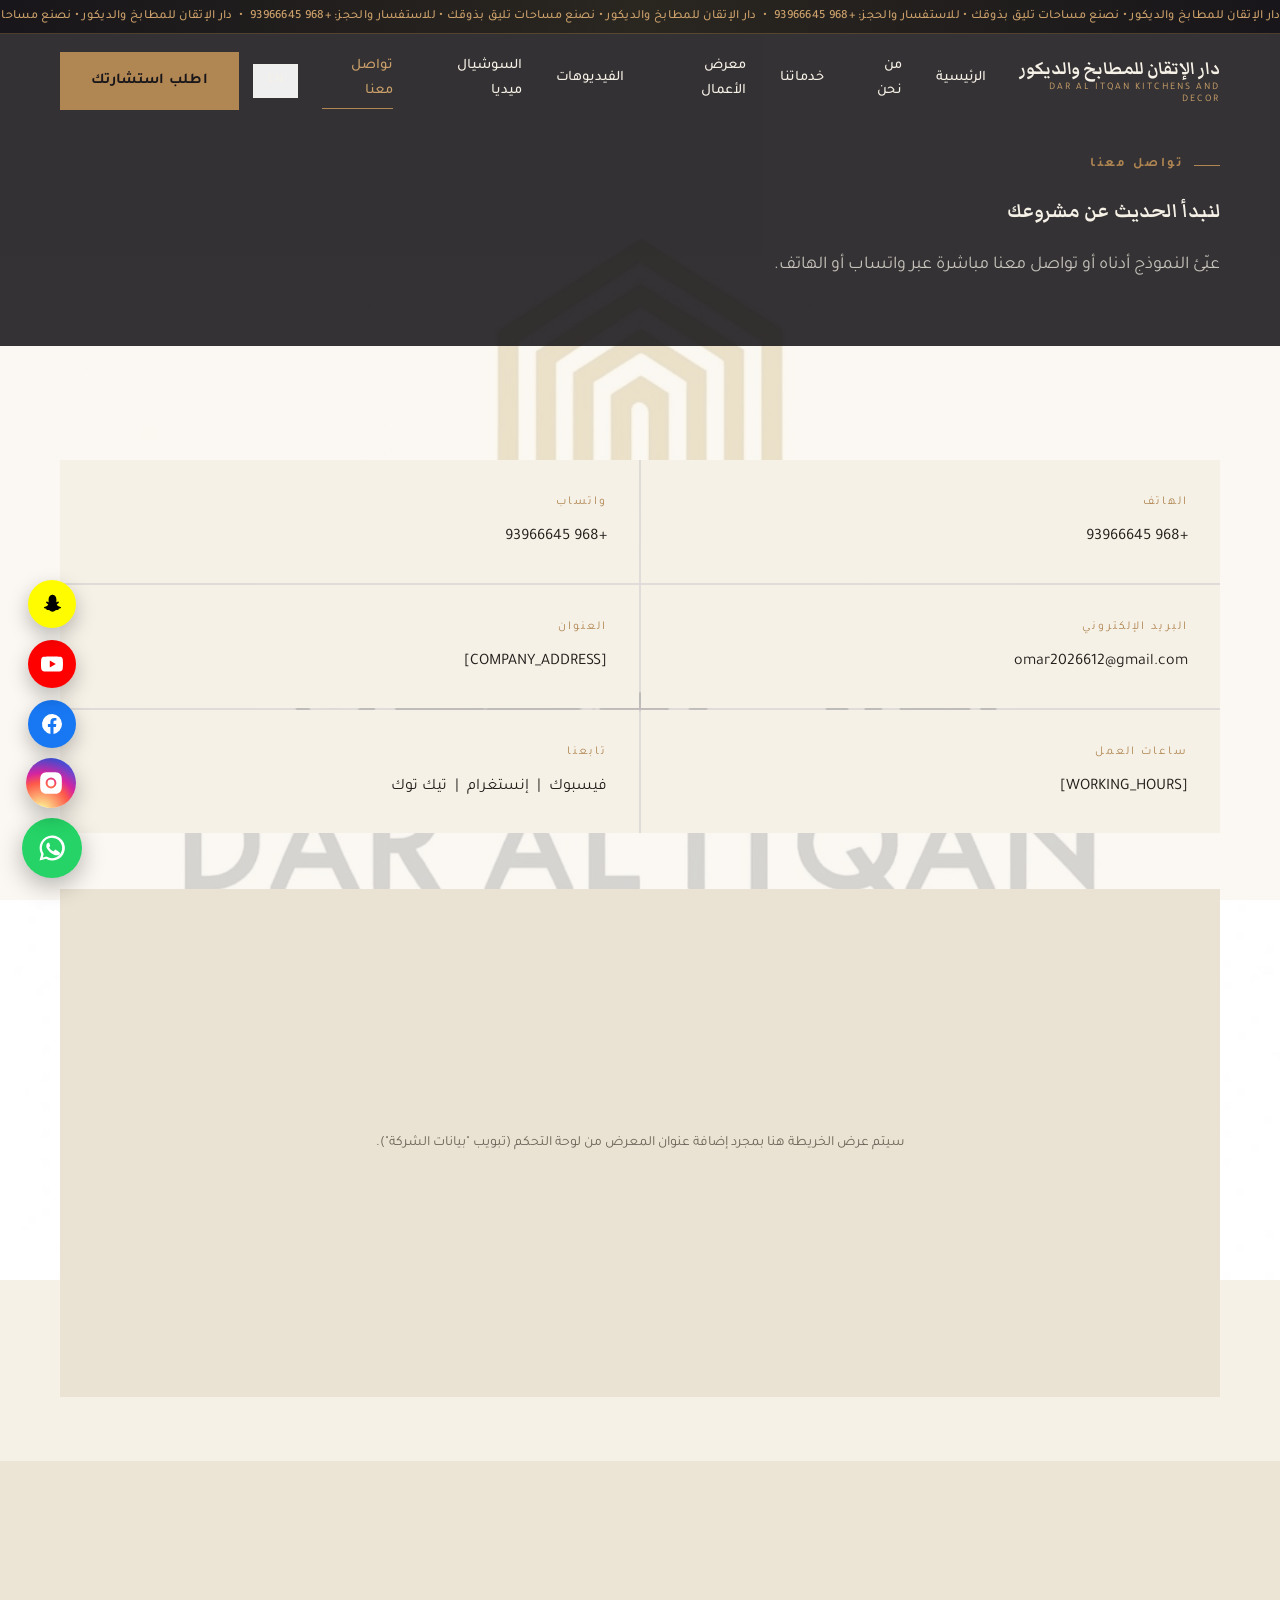
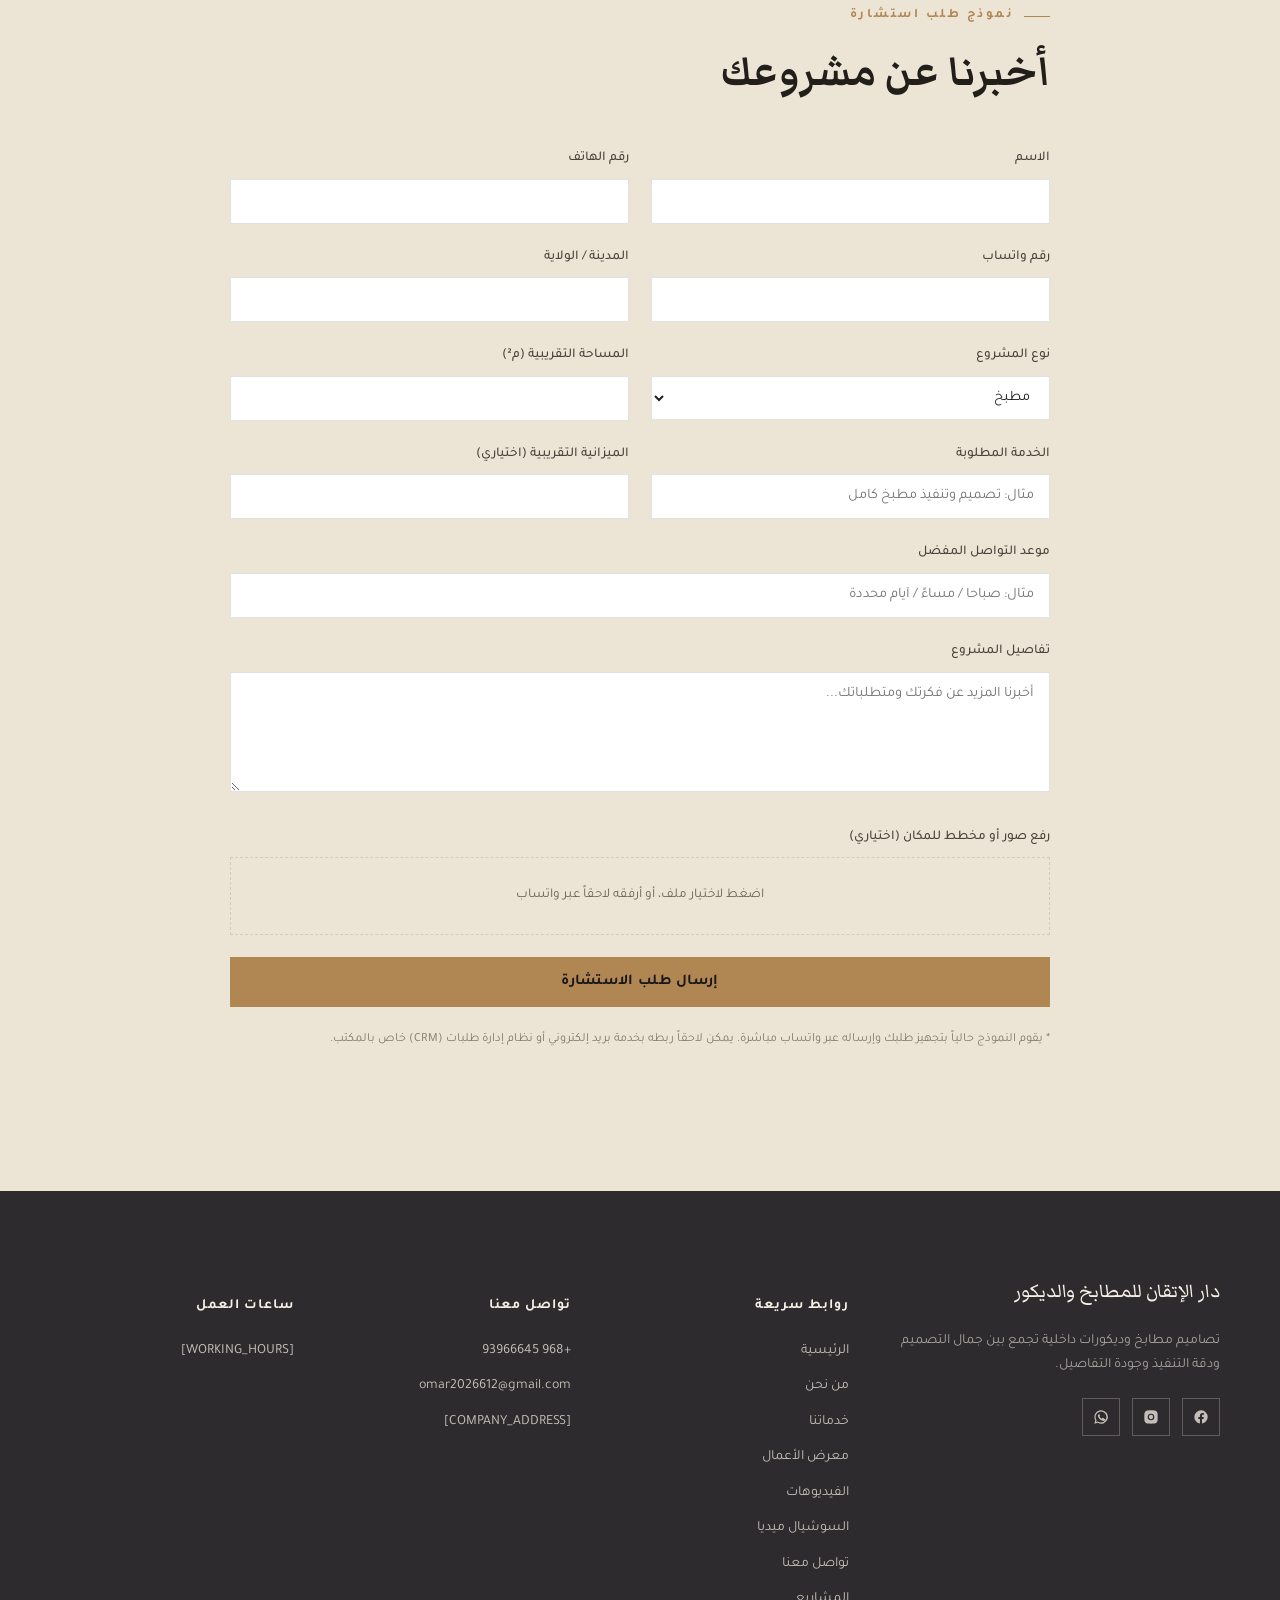
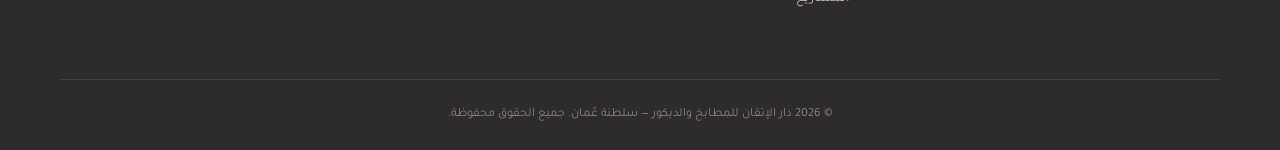
<file: contact.html>
<!DOCTYPE html>
<html lang="ar" dir="rtl">
<head>
<meta charset="UTF-8" />
<meta name="viewport" content="width=device-width, initial-scale=1.0" />
<title>تواصل معنا | دار الإتقان للمطابخ والديكور</title>
<meta name="description" content="تواصل مع دار الإتقان للمطابخ والديكور — اطلب استشارتك المجانية عبر النموذج أو واتساب أو الهاتف." />
<link rel="canonical" href="https://ahmed.github.io/dar-al-itqan/contact.html" />
<link rel="preconnect" href="https://fonts.googleapis.com" />
<link rel="preconnect" href="https://fonts.gstatic.com" crossorigin />
<link href="https://fonts.googleapis.com/css2?family=Markazi+Text:wght@500;700&family=Tajawal:wght@300;400;500;700&display=swap" rel="stylesheet" />
<link rel="stylesheet" href="css/style.css" />
</head>
<body data-page="contact">
<a href="#main" class="skip-link">تخطَّ إلى المحتوى</a>
<div id="site-header"></div>

<main id="main">
  <section class="section--tight section--dark" style="padding-top:150px;">
    <div class="container">
      <span class="eyebrow">تواصل معنا</span>
      <h1 class="h-title">لنبدأ الحديث عن مشروعك</h1>
      <p class="lede" style="margin-top:16px;color:rgba(246,241,231,.75);">عبّئ النموذج أدناه أو تواصل معنا مباشرة عبر واتساب أو الهاتف.</p>
    </div>
  </section>

  <!-- Contact info -->
  <section class="section--tight">
    <div class="container">
      <div class="info-grid">
        <div class="info-card reveal">
          <div class="lbl">الهاتف</div>
          <div class="val" id="infoPhone"></div>
        </div>
        <div class="info-card reveal">
          <div class="lbl">واتساب</div>
          <div class="val"><a href="#" id="infoWaLink"></a></div>
        </div>
        <div class="info-card reveal">
          <div class="lbl">البريد الإلكتروني</div>
          <div class="val" id="infoEmail"></div>
        </div>
        <div class="info-card reveal">
          <div class="lbl">العنوان</div>
          <div class="val" id="infoAddress"></div>
        </div>
        <div class="info-card reveal">
          <div class="lbl">ساعات العمل</div>
          <div class="val" id="infoHours"></div>
        </div>
        <div class="info-card reveal">
          <div class="lbl">تابعنا</div>
          <div class="val" id="infoSocial"></div>
        </div>
      </div>

      <div class="map-wrap reveal" id="mapWrap"></div>
    </div>
  </section>

  <!-- Consultation form -->
  <section class="section section--bone">
    <div class="container" style="max-width:900px;">
      <div class="reveal">
        <span class="eyebrow">نموذج طلب استشارة</span>
        <h2 class="h-title">أخبرنا عن مشروعك</h2>
      </div>
      <form id="consultForm" class="form-grid reveal" novalidate>
        <div class="field">
          <label for="f-name">الاسم</label>
          <input id="f-name" name="name" type="text" required />
        </div>
        <div class="field">
          <label for="f-phone">رقم الهاتف</label>
          <input id="f-phone" name="phone" type="tel" required />
        </div>
        <div class="field">
          <label for="f-whatsapp">رقم واتساب</label>
          <input id="f-whatsapp" name="whatsapp" type="tel" />
        </div>
        <div class="field">
          <label for="f-city">المدينة / الولاية</label>
          <input id="f-city" name="city" type="text" />
        </div>
        <div class="field">
          <label for="f-type">نوع المشروع</label>
          <select id="f-type" name="projectType">
            <option value="مطبخ">مطبخ</option>
            <option value="خزانة ملابس / دريسنج روم">خزانة ملابس / دريسنج روم</option>
            <option value="غرفة نوم">غرفة نوم</option>
            <option value="ديكور داخلي">ديكور داخلي</option>
            <option value="أخرى">أخرى</option>
          </select>
        </div>
        <div class="field">
          <label for="f-area">المساحة التقريبية (م²)</label>
          <input id="f-area" name="area" type="text" />
        </div>
        <div class="field">
          <label for="f-service">الخدمة المطلوبة</label>
          <input id="f-service" name="service" type="text" placeholder="مثال: تصميم وتنفيذ مطبخ كامل" />
        </div>
        <div class="field">
          <label for="f-budget">الميزانية التقريبية (اختياري)</label>
          <input id="f-budget" name="budget" type="text" />
        </div>
        <div class="field full">
          <label for="f-time">موعد التواصل المفضل</label>
          <input id="f-time" name="preferredTime" type="text" placeholder="مثال: صباحاً / مساءً / أيام محددة" />
        </div>
        <div class="field full">
          <label for="f-details">تفاصيل المشروع</label>
          <textarea id="f-details" name="details" placeholder="أخبرنا المزيد عن فكرتك ومتطلباتك..."></textarea>
        </div>
        <div class="field full">
          <label for="f-file">رفع صور أو مخطط للمكان (اختياري)</label>
          <div class="file-drop">
            <input id="f-file" name="attachment" type="file" style="display:none" />
            <span id="fileLabel">اضغط لاختيار ملف، أو أرفقه لاحقاً عبر واتساب</span>
          </div>
        </div>
        <div class="field full">
          <button type="submit" class="btn btn--primary" style="width:100%;justify-content:center;">إرسال طلب الاستشارة</button>
          <p id="formNote" style="margin-top:14px;font-size:13.5px;color:#4A453D;"></p>
        </div>
      </form>
      <p style="margin-top:8px;color:#847b6b;font-size:12.5px;">
        * يقوم النموذج حالياً بتجهيز طلبك وإرساله عبر واتساب مباشرة. يمكن لاحقاً ربطه بخدمة بريد إلكتروني أو نظام إدارة طلبات (CRM) خاص بالمكتب.
      </p>
    </div>
  </section>
</main>

<div id="site-footer"></div>

<script src="js/config.js"></script>
<script src="js/draft-merge.js"></script>
<script src="js/main.js"></script>
<script>
  document.addEventListener("DOMContentLoaded", () => {
    const c = SITE_CONFIG.contact;
    document.getElementById("infoPhone").textContent = c.phone;
    document.getElementById("infoEmail").textContent = c.email;
    document.getElementById("infoAddress").textContent = c.address.ar;
    document.getElementById("infoHours").textContent = c.workingHours.ar;

    const waLink = document.getElementById("infoWaLink");
    waLink.href = getWhatsAppLink();
    waLink.textContent = c.phone;

    const social = document.getElementById("infoSocial");
    const links = [];
    if (SITE_CONFIG.social.facebook) links.push(`<a href="${SITE_CONFIG.social.facebook}" target="_blank" rel="noopener">فيسبوك</a>`);
    if (SITE_CONFIG.social.instagram && !SITE_CONFIG.social.instagram.startsWith("[")) links.push(`<a href="${SITE_CONFIG.social.instagram}" target="_blank" rel="noopener">إنستغرام</a>`);
    if (SITE_CONFIG.social.tiktok && !SITE_CONFIG.social.tiktok.startsWith("[")) links.push(`<a href="${SITE_CONFIG.social.tiktok}" target="_blank" rel="noopener">تيك توك</a>`);
    social.innerHTML = links.join(" &nbsp;|&nbsp; ");

    const mapWrap = document.getElementById("mapWrap");
    const mapsSrc = getGoogleMapsSrc();
    if (mapsSrc) {
      mapWrap.innerHTML = `<iframe src="${mapsSrc}" loading="lazy" allowfullscreen title="موقع دار الإتقان على الخريطة"></iframe>`;
    } else {
      mapWrap.innerHTML = `<span>سيتم عرض الخريطة هنا بمجرد إضافة عنوان المعرض من لوحة التحكم (تبويب "بيانات الشركة").</span>`;
    }

    const fileInput = document.getElementById("f-file");
    const fileDrop = document.querySelector(".file-drop");
    fileDrop.addEventListener("click", () => fileInput.click());
    fileInput.addEventListener("change", () => {
      document.getElementById("fileLabel").textContent = fileInput.files[0] ? fileInput.files[0].name : "اضغط لاختيار ملف";
    });

    const ref = new URLSearchParams(location.search).get("ref");
    if (ref) {
      document.getElementById("f-details").value = `مرجع المشروع: ${ref}\n`;
    }
  });
</script>
<script src="js/owner.js"></script>
</body>
</html>
</file>
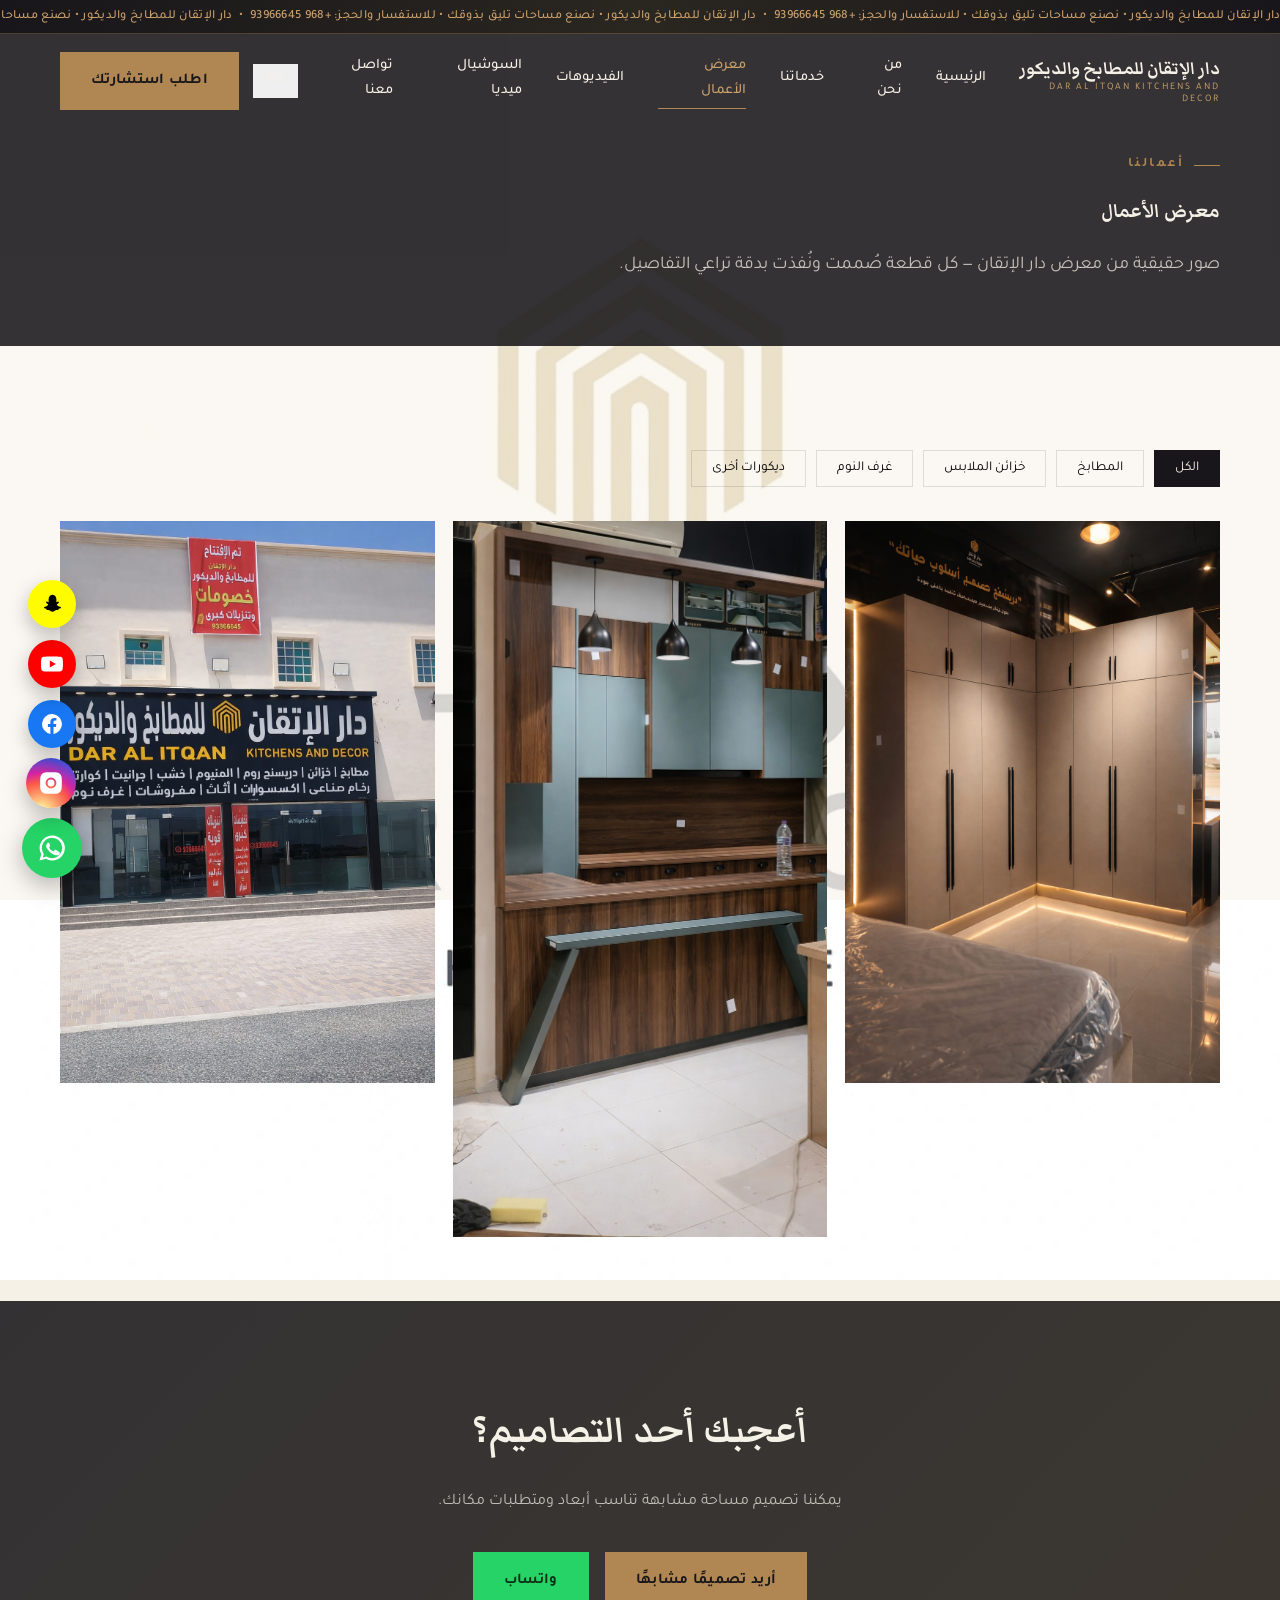
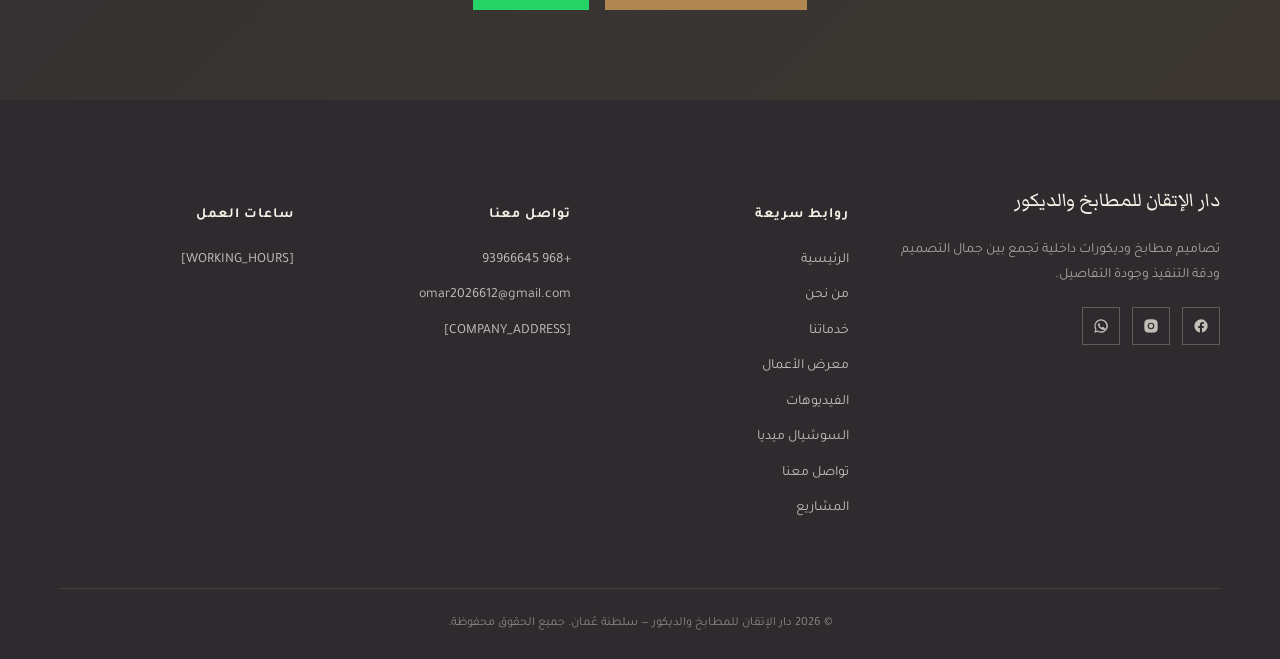
<file: portfolio.html>
<!DOCTYPE html>
<html lang="ar" dir="rtl">
<head>
<meta charset="UTF-8" />
<meta name="viewport" content="width=device-width, initial-scale=1.0" />
<title>معرض الأعمال | دار الإتقان للمطابخ والديكور</title>
<meta name="description" content="استعرض مشاريع دار الإتقان الفعلية من المعرض: مطابخ، خزائن ملابس، غرف نوم، وديكورات داخلية بتنفيذ دقيق." />
<link rel="canonical" href="https://ahmed.github.io/dar-al-itqan/portfolio.html" />
<meta property="og:title" content="معرض أعمال دار الإتقان" />
<meta property="og:image" content="images/projects/kitchen-charcoal-marble-1.jpg" />

<link rel="preconnect" href="https://fonts.googleapis.com" />
<link rel="preconnect" href="https://fonts.gstatic.com" crossorigin />
<link href="https://fonts.googleapis.com/css2?family=Markazi+Text:wght@500;700&family=Tajawal:wght@300;400;500;700&display=swap" rel="stylesheet" />
<link rel="stylesheet" href="css/style.css" />
</head>
<body data-page="portfolio">
<a href="#main" class="skip-link">تخطَّ إلى المحتوى</a>
<div id="site-header"></div>

<main id="main">
  <section class="section--tight section--dark" style="padding-top:150px;">
    <div class="container">
      <span class="eyebrow">أعمالنا</span>
      <h1 class="h-title">معرض الأعمال</h1>
      <p class="lede" style="margin-top:16px;color:rgba(246,241,231,.75);">صور حقيقية من معرض دار الإتقان — كل قطعة صُممت ونُفذت بدقة تراعي التفاصيل.</p>
    </div>
  </section>

  <section class="section--tight">
    <div class="container">
      <div class="filter-bar">
        <button class="filter-btn is-active" data-filter="all">الكل</button>
        <button class="filter-btn" data-filter="kitchens">المطابخ</button>
        <button class="filter-btn" data-filter="wardrobes">خزائن الملابس</button>
        <button class="filter-btn" data-filter="bedrooms">غرف النوم</button>
        <button class="filter-btn" data-filter="decor">ديكورات أخرى</button>
      </div>
      <div class="masonry" id="portfolioGrid"></div>
    </div>
  </section>

  <section class="cta-band">
    <h2>أعجبك أحد التصاميم؟</h2>
    <p>يمكننا تصميم مساحة مشابهة تناسب أبعاد ومتطلبات مكانك.</p>
    <div class="cta-actions">
      <a href="contact.html" class="btn btn--primary">أريد تصميمًا مشابهًا</a>
      <a href="#" id="ctaWaLink" class="btn btn--wa">واتساب</a>
    </div>
  </section>
</main>

<div id="site-footer"></div>

<script src="js/config.js"></script>
<script src="js/projects.js"></script>
<script src="js/draft-merge.js"></script>
<script src="js/main.js"></script>
<script>
  function categoryLabel(cat, lang) {
    const map = {
      kitchens: { ar: "مطابخ", en: "Kitchens" },
      wardrobes: { ar: "خزائن ملابس", en: "Wardrobes" },
      bedrooms: { ar: "غرف نوم", en: "Bedrooms" },
      decor: { ar: "ديكورات", en: "Decor" },
    };
    return (map[cat] && map[cat][lang]) || cat;
  }
  document.addEventListener("DOMContentLoaded", () => {
    const wa = document.getElementById("ctaWaLink");
    if (wa) wa.href = getWhatsAppLink();

    const grid = document.getElementById("portfolioGrid");
    const lang = document.documentElement.lang === "en" ? "en" : "ar";
    grid.innerHTML = PROJECTS.map(
      (p) => `
      <div class="m-item reveal" data-category="${p.category}" data-project-id="${p.id}">
        <div class="m-media"><img src="${p.cover}" alt="${p.title[lang]}" loading="lazy" /></div>
        <div class="m-caption"><span class="cat">${categoryLabel(p.category, lang)}</span><h4>${p.title[lang]}</h4></div>
      </div>`
    ).join("");

    // re-init reveal + lightbox now that grid exists (main.js already ran on DOMContentLoaded before this,
    // so trigger a lightweight re-init here)
    document.querySelectorAll(".reveal").forEach((el) => el.classList.add("is-visible"));
    initLightboxStandalone();

    const bar = document.querySelector(".filter-bar");
    bar.addEventListener("click", (e) => {
      const btn = e.target.closest(".filter-btn");
      if (!btn) return;
      bar.querySelectorAll(".filter-btn").forEach((b) => b.classList.remove("is-active"));
      btn.classList.add("is-active");
      const cat = btn.dataset.filter;
      grid.querySelectorAll(".m-item").forEach((it) => {
        it.style.display = cat === "all" || it.dataset.category === cat ? "" : "none";
      });
    });
  });

  function initLightboxStandalone() {
    const items = Array.from(document.querySelectorAll(".m-item"));
    if (items.length === 0) return;
    const lb = document.createElement("div");
    lb.className = "lightbox";
    lb.innerHTML = `
      <button class="lb-close" aria-label="إغلاق">&times;</button>
      <button class="lb-prev" aria-label="السابق">&#8594;</button>
      <div class="lb-stage"></div>
      <button class="lb-next" aria-label="التالي">&#8592;</button>
      <div class="lb-counter"></div>`;
    document.body.appendChild(lb);
    const stage = lb.querySelector(".lb-stage");
    const counter = lb.querySelector(".lb-counter");
    let idx = 0;
    function visibleItems() {
      return items.filter((it) => it.style.display !== "none");
    }
    function open(i) {
      const vis = visibleItems();
      idx = ((i % vis.length) + vis.length) % vis.length;
      stage.innerHTML = vis[idx].querySelector(".m-media").innerHTML;
      counter.textContent = `${idx + 1} / ${vis.length}`;
      lb.classList.add("is-open");
      document.body.style.overflow = "hidden";
    }
    function close() {
      lb.classList.remove("is-open");
      document.body.style.overflow = "";
    }
    items.forEach((it) => it.addEventListener("click", () => open(visibleItems().indexOf(it))));
    lb.querySelector(".lb-close").addEventListener("click", close);
    lb.addEventListener("click", (e) => e.target === lb && close());
    lb.querySelector(".lb-prev").addEventListener("click", () => open(idx + 1));
    lb.querySelector(".lb-next").addEventListener("click", () => open(idx - 1));
    document.addEventListener("keydown", (e) => {
      if (!lb.classList.contains("is-open")) return;
      if (e.key === "Escape") close();
      if (e.key === "ArrowLeft") open(idx + 1);
      if (e.key === "ArrowRight") open(idx - 1);
    });
  }
</script>
<script src="js/owner.js"></script>
</body>
</html>
</file>
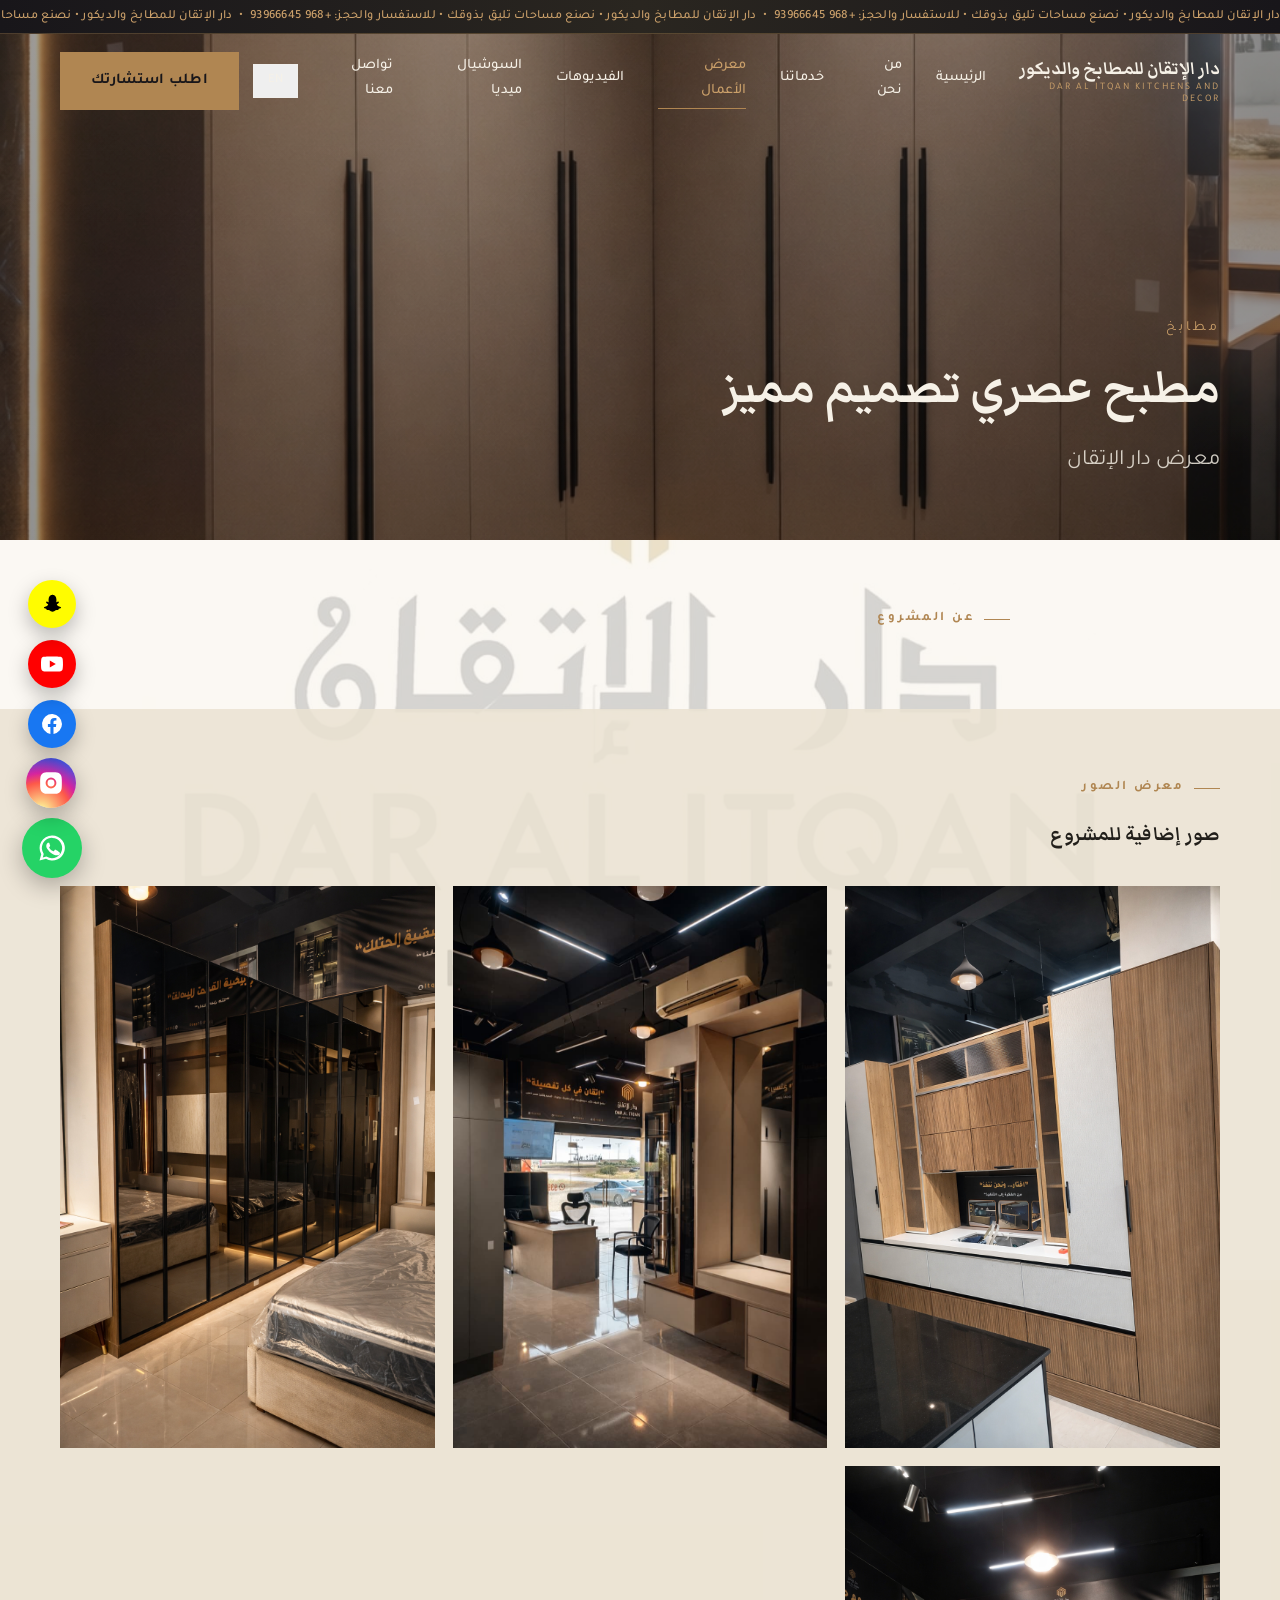
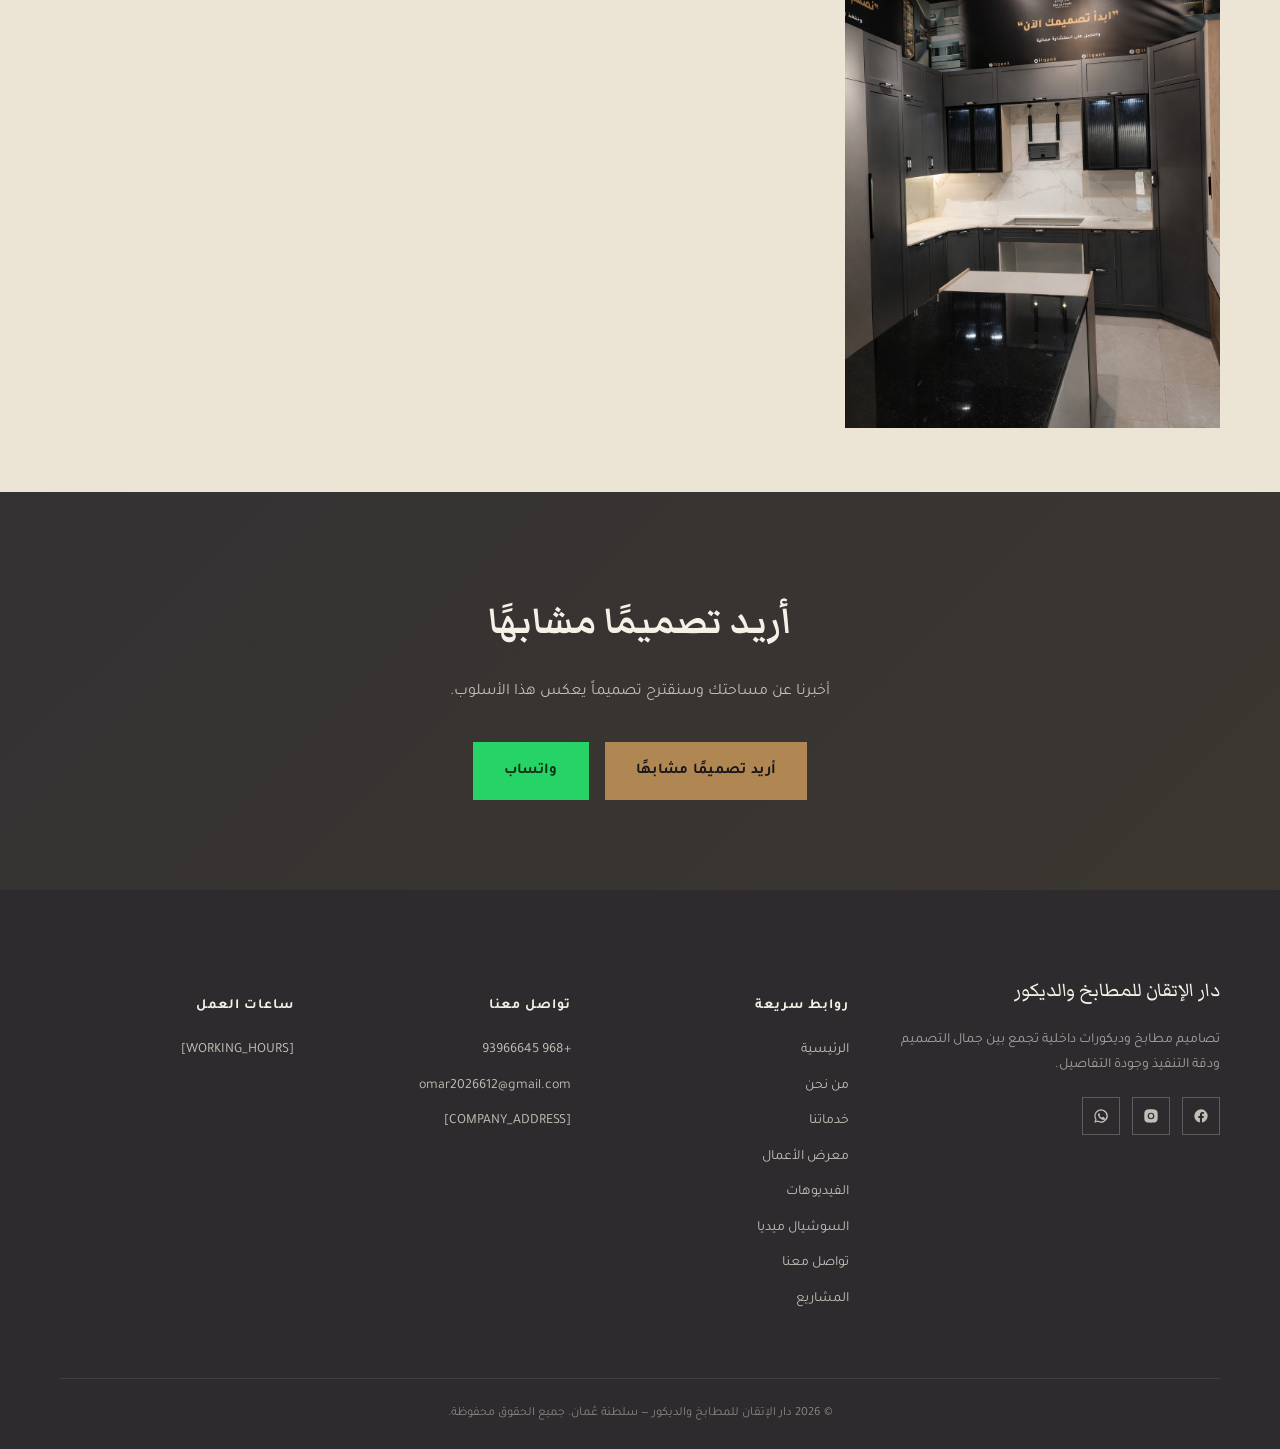
<file: project-details.html>
<!DOCTYPE html>
<html lang="ar" dir="rtl">
<head>
<meta charset="UTF-8" />
<meta name="viewport" content="width=device-width, initial-scale=1.0" />
<title id="pageTitle">تفاصيل المشروع | دار الإتقان للمطابخ والديكور</title>
<meta name="description" id="pageDesc" content="تفاصيل مشروع من أعمال دار الإتقان للمطابخ والديكور." />
<link rel="preconnect" href="https://fonts.googleapis.com" />
<link rel="preconnect" href="https://fonts.gstatic.com" crossorigin />
<link href="https://fonts.googleapis.com/css2?family=Markazi+Text:wght@500;700&family=Tajawal:wght@300;400;500;700&display=swap" rel="stylesheet" />
<link rel="stylesheet" href="css/style.css" />
</head>
<body data-page="portfolio">
<a href="#main" class="skip-link">تخطَّ إلى المحتوى</a>
<div id="site-header"></div>

<main id="main">
  <div id="projectContent"></div>
</main>

<div id="site-footer"></div>

<script src="js/config.js"></script>
<script src="js/projects.js"></script>
<script src="js/draft-merge.js"></script>
<script src="js/main.js"></script>
<script>
  document.addEventListener("DOMContentLoaded", () => {
    const lang = document.documentElement.lang === "en" ? "en" : "ar";
    const params = new URLSearchParams(location.search);
    const id = params.get("id");
    const project = PROJECTS.find((p) => p.id === id) || PROJECTS[0];
    const el = document.getElementById("projectContent");

    document.getElementById("pageTitle").textContent = `${project.title[lang]} | دار الإتقان للمطابخ والديكور`;
    document.getElementById("pageDesc").setAttribute("content", project.description[lang]);
    document.body.dataset.ownerProjectId = project.id; // يُستخدم في owner.js لإظهار زر "تعديل هذا المشروع" لصاحب الموقع فقط

    const categoryLabel = { kitchens: "مطابخ", wardrobes: "خزائن ملابس", bedrooms: "غرف نوم", decor: "ديكورات" }[project.category] || project.category;

    el.innerHTML = `
      <section class="hero" style="min-height:60svh;">
        <div class="hero-media"><img src="${project.cover}" alt="${project.title[lang]}" /></div>
        <div class="container hero-content" style="padding-bottom:60px;">
          <div class="hero-kicker reveal is-visible">${categoryLabel}</div>
          <h1 class="reveal is-visible" style="font-size:clamp(30px,5vw,58px);">${project.title[lang]}</h1>
          <p class="hero-tagline reveal is-visible">${project.location[lang]}</p>
        </div>
      </section>

      <section class="section--tight">
        <div class="container" style="max-width:820px;">
          <span class="eyebrow">عن المشروع</span>
          <p class="lede" style="font-size:19px;">${project.description[lang]}</p>
        </div>
      </section>

      ${
        project.gallery.length > 1
          ? `<section class="section--tight section--bone">
              <div class="container">
                <span class="eyebrow">معرض الصور</span>
                <h2 class="h-sub">صور إضافية للمشروع</h2>
                <div class="masonry" id="projGallery" style="margin-top:30px;"></div>
              </div>
            </section>`
          : ""
      }

      <section class="cta-band">
        <h2>أريد تصميمًا مشابهًا</h2>
        <p>أخبرنا عن مساحتك وسنقترح تصميماً يعكس هذا الأسلوب.</p>
        <div class="cta-actions">
          <a href="contact.html?ref=${project.id}" class="btn btn--primary">أريد تصميمًا مشابهًا</a>
          <a href="#" id="ctaWaLink" class="btn btn--wa">واتساب</a>
        </div>
      </section>
    `;

    const wa = document.getElementById("ctaWaLink");
    if (wa) wa.href = getWhatsAppLink(`أعجبني تصميم "${project.title.ar}" وأرغب بشيء مشابه.`);

    const galleryGrid = document.getElementById("projGallery");
    if (galleryGrid) {
      galleryGrid.innerHTML = project.gallery
        .map((src) => `<div class="m-item"><div class="m-media"><img src="${src}" alt="${project.title[lang]}" loading="lazy" /></div></div>`)
        .join("");
      initLightboxLocal(galleryGrid);
    }
  });

  function initLightboxLocal(container) {
    const items = Array.from(container.querySelectorAll(".m-item"));
    if (items.length === 0) return;
    const lb = document.createElement("div");
    lb.className = "lightbox";
    lb.innerHTML = `<button class="lb-close" aria-label="إغلاق">&times;</button><button class="lb-prev" aria-label="السابق">&#8594;</button><div class="lb-stage"></div><button class="lb-next" aria-label="التالي">&#8592;</button><div class="lb-counter"></div>`;
    document.body.appendChild(lb);
    const stage = lb.querySelector(".lb-stage");
    const counter = lb.querySelector(".lb-counter");
    let idx = 0;
    function open(i) {
      idx = ((i % items.length) + items.length) % items.length;
      stage.innerHTML = items[idx].querySelector(".m-media").innerHTML;
      counter.textContent = `${idx + 1} / ${items.length}`;
      lb.classList.add("is-open");
      document.body.style.overflow = "hidden";
    }
    function close() {
      lb.classList.remove("is-open");
      document.body.style.overflow = "";
    }
    items.forEach((it, i) => it.addEventListener("click", () => open(i)));
    lb.querySelector(".lb-close").addEventListener("click", close);
    lb.addEventListener("click", (e) => e.target === lb && close());
    lb.querySelector(".lb-prev").addEventListener("click", () => open(idx + 1));
    lb.querySelector(".lb-next").addEventListener("click", () => open(idx - 1));
  }
</script>
<script src="js/owner.js"></script>
</body>
</html>
</file>
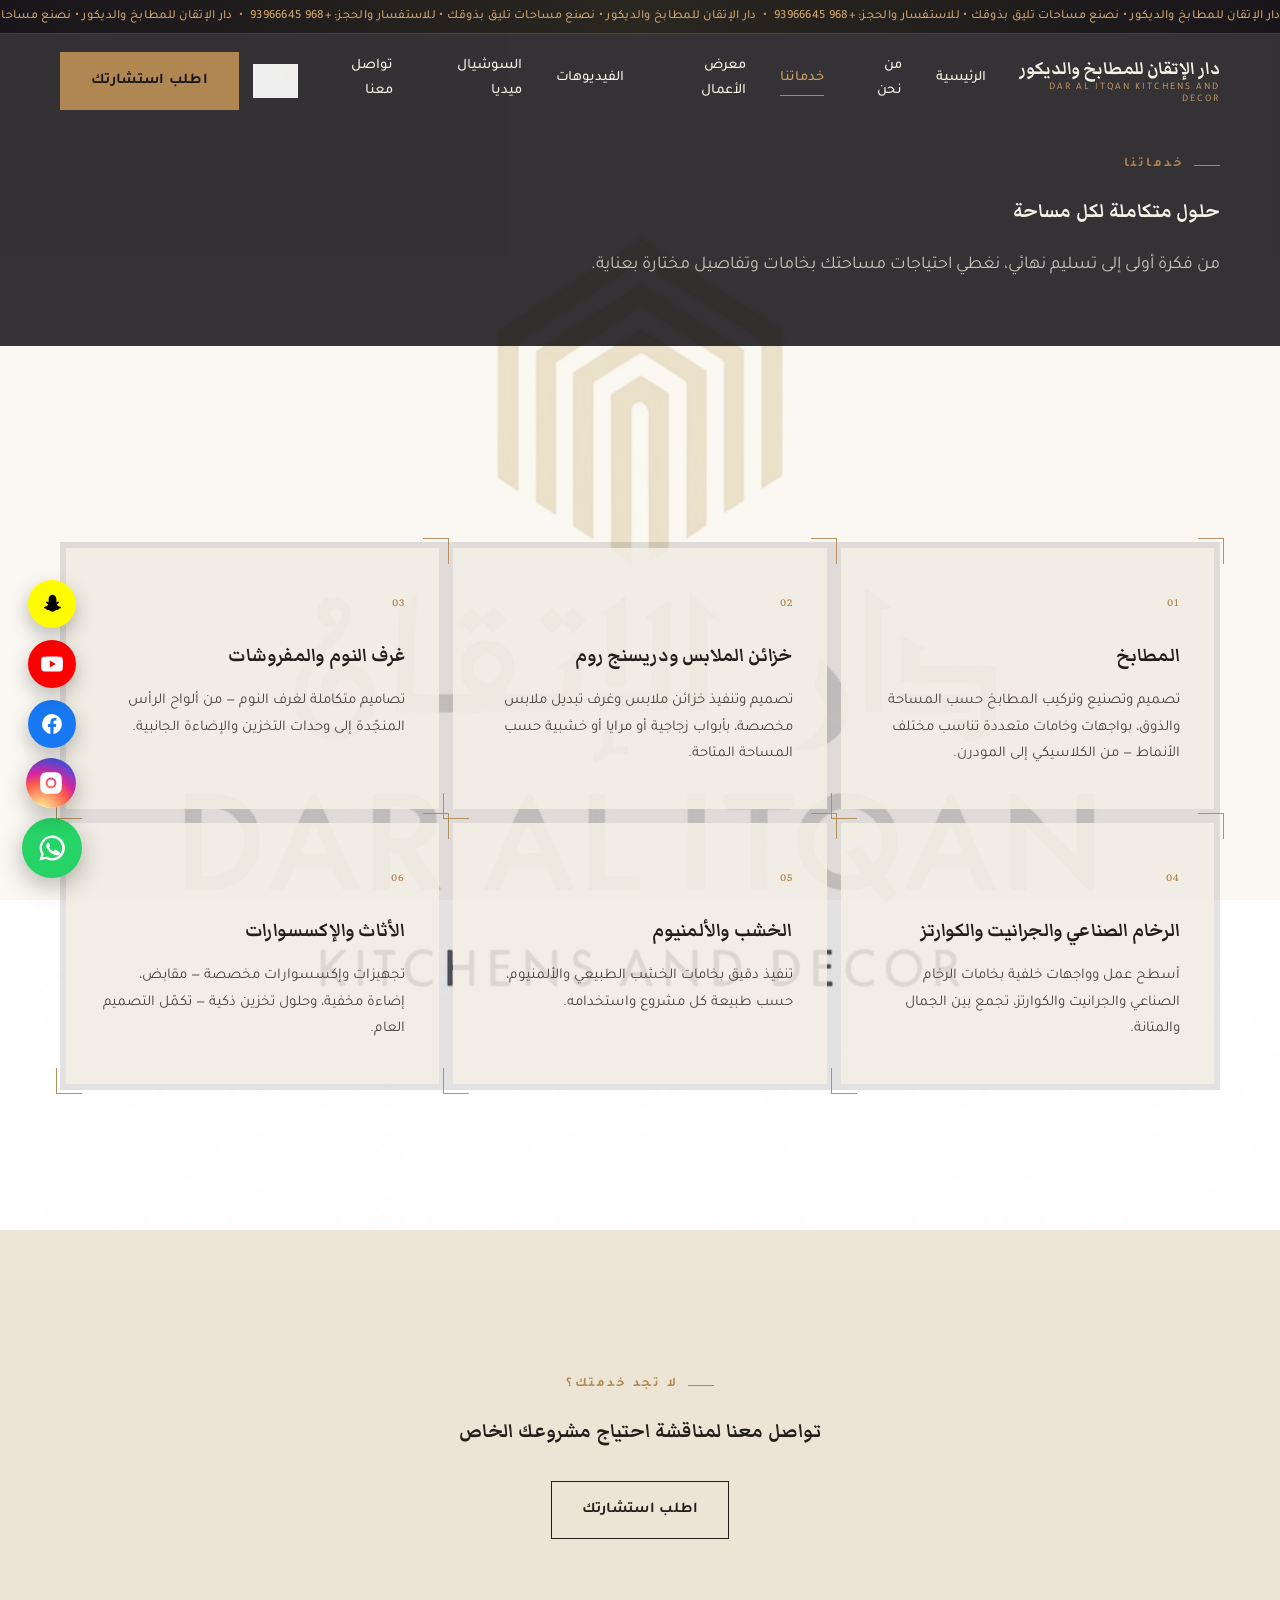
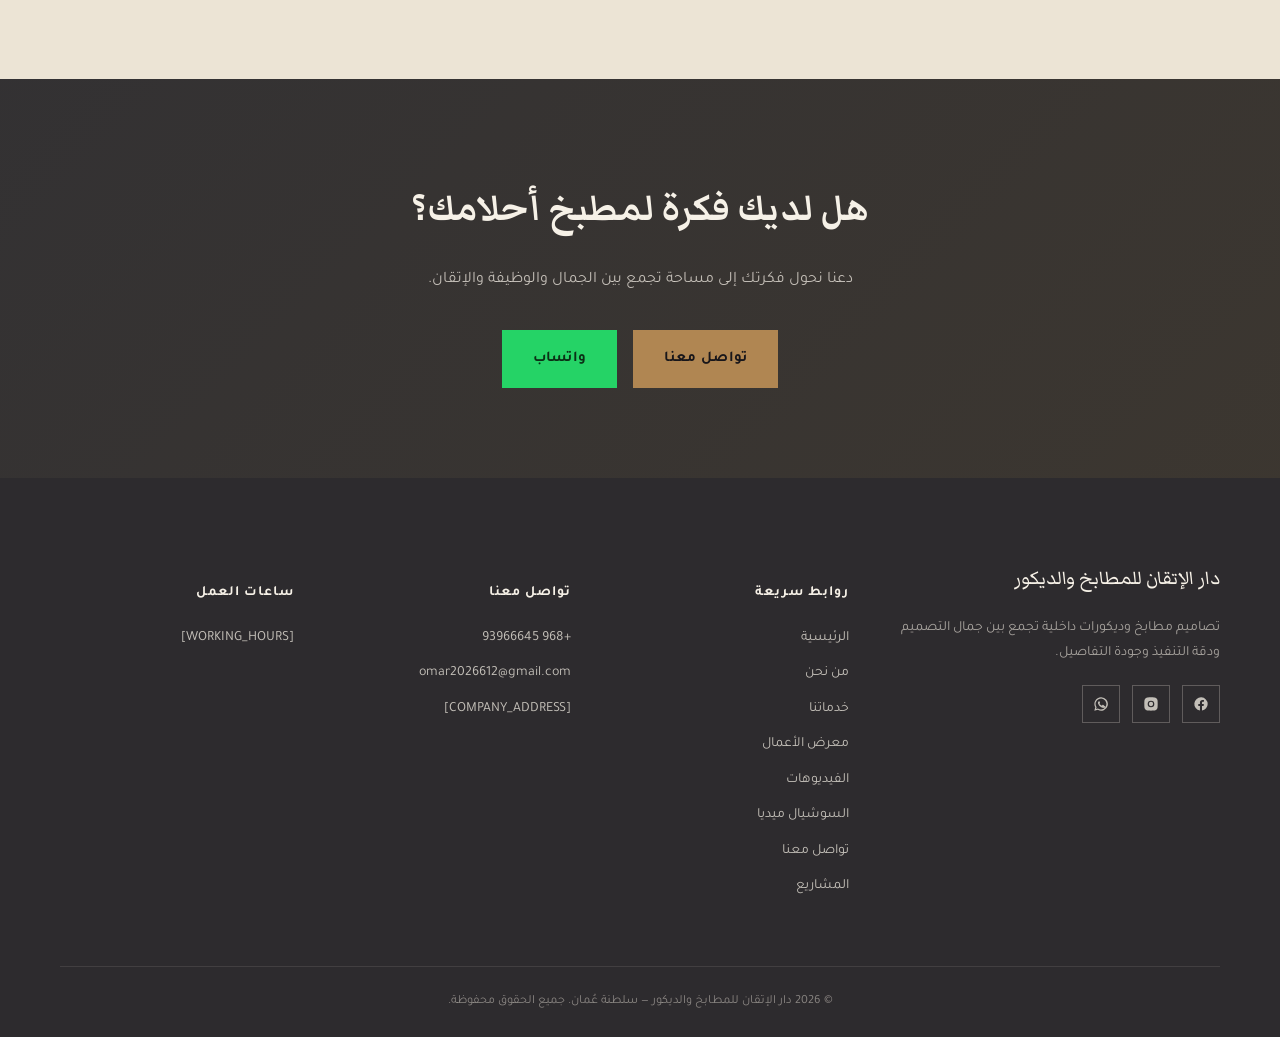
<file: services.html>
<!DOCTYPE html>
<html lang="ar" dir="rtl">
<head>
<meta charset="UTF-8" />
<meta name="viewport" content="width=device-width, initial-scale=1.0" />
<title>خدماتنا | دار الإتقان للمطابخ والديكور</title>
<meta name="description" content="خدمات دار الإتقان: تصميم وتنفيذ المطابخ، خزائن الملابس، غرف النوم، الرخام والجرانيت والكوارتز، الخشب والألمنيوم، الأثاث والإكسسوارات." />
<link rel="canonical" href="https://ahmed.github.io/dar-al-itqan/services.html" />
<link rel="preconnect" href="https://fonts.googleapis.com" />
<link rel="preconnect" href="https://fonts.gstatic.com" crossorigin />
<link href="https://fonts.googleapis.com/css2?family=Markazi+Text:wght@500;700&family=Tajawal:wght@300;400;500;700&display=swap" rel="stylesheet" />
<link rel="stylesheet" href="css/style.css" />
</head>
<body data-page="services">
<a href="#main" class="skip-link">تخطَّ إلى المحتوى</a>
<div id="site-header"></div>

<main id="main">
  <section class="section--tight section--dark" style="padding-top:150px;">
    <div class="container">
      <span class="eyebrow">خدماتنا</span>
      <h1 class="h-title">حلول متكاملة لكل مساحة</h1>
      <p class="lede" style="margin-top:16px;color:rgba(246,241,231,.75);">من فكرة أولى إلى تسليم نهائي، نغطي احتياجات مساحتك بخامات وتفاصيل مختارة بعناية.</p>
    </div>
  </section>

  <section class="section">
    <div class="container">
      <div class="services-grid">
        <article class="service-card reveal bracket" style="margin:6px;">
          <span class="service-num">01</span>
          <h3>المطابخ</h3>
          <p>تصميم وتصنيع وتركيب المطابخ حسب المساحة والذوق، بواجهات وخامات متعددة تناسب مختلف الأنماط — من الكلاسيكي إلى المودرن.</p>
        </article>
        <article class="service-card reveal reveal-delay-1 bracket" style="margin:6px;">
          <span class="service-num">02</span>
          <h3>خزائن الملابس ودريسنج روم</h3>
          <p>تصميم وتنفيذ خزائن ملابس وغرف تبديل ملابس مخصصة، بأبواب زجاجية أو مرايا أو خشبية حسب المساحة المتاحة.</p>
        </article>
        <article class="service-card reveal reveal-delay-2 bracket" style="margin:6px;">
          <span class="service-num">03</span>
          <h3>غرف النوم والمفروشات</h3>
          <p>تصاميم متكاملة لغرف النوم — من ألواح الرأس المنجّدة إلى وحدات التخزين والإضاءة الجانبية.</p>
        </article>
        <article class="service-card reveal bracket" style="margin:6px;">
          <span class="service-num">04</span>
          <h3>الرخام الصناعي والجرانيت والكوارتز</h3>
          <p>أسطح عمل وواجهات خلفية بخامات الرخام الصناعي والجرانيت والكوارتز، تجمع بين الجمال والمتانة.</p>
        </article>
        <article class="service-card reveal reveal-delay-1 bracket" style="margin:6px;">
          <span class="service-num">05</span>
          <h3>الخشب والألمنيوم</h3>
          <p>تنفيذ دقيق بخامات الخشب الطبيعي والألمنيوم، حسب طبيعة كل مشروع واستخدامه.</p>
        </article>
        <article class="service-card reveal reveal-delay-2 bracket" style="margin:6px;">
          <span class="service-num">06</span>
          <h3>الأثاث والإكسسوارات</h3>
          <p>تجهيزات وإكسسوارات مخصصة — مقابض، إضاءة مخفية، وحلول تخزين ذكية — تكمّل التصميم العام.</p>
        </article>
      </div>
    </div>
  </section>

  <section class="section section--bone">
    <div class="container text-center reveal">
      <span class="eyebrow">لا تجد خدمتك؟</span>
      <h2 class="h-sub">تواصل معنا لمناقشة احتياج مشروعك الخاص</h2>
      <div style="margin-top:28px;">
        <a href="contact.html" class="btn btn--dark">اطلب استشارتك</a>
      </div>
    </div>
  </section>

  <section class="cta-band">
    <h2>هل لديك فكرة لمطبخ أحلامك؟</h2>
    <p>دعنا نحول فكرتك إلى مساحة تجمع بين الجمال والوظيفة والإتقان.</p>
    <div class="cta-actions">
      <a href="contact.html" class="btn btn--primary">تواصل معنا</a>
      <a href="#" id="ctaWaLink" class="btn btn--wa">واتساب</a>
    </div>
  </section>
</main>

<div id="site-footer"></div>

<script src="js/config.js"></script>
<script src="js/draft-merge.js"></script>
<script src="js/main.js"></script>
<script>
  document.addEventListener("DOMContentLoaded", () => {
    const wa = document.getElementById("ctaWaLink");
    if (wa) wa.href = getWhatsAppLink();
  });
</script>
<script src="js/owner.js"></script>
</body>
</html>
</file>
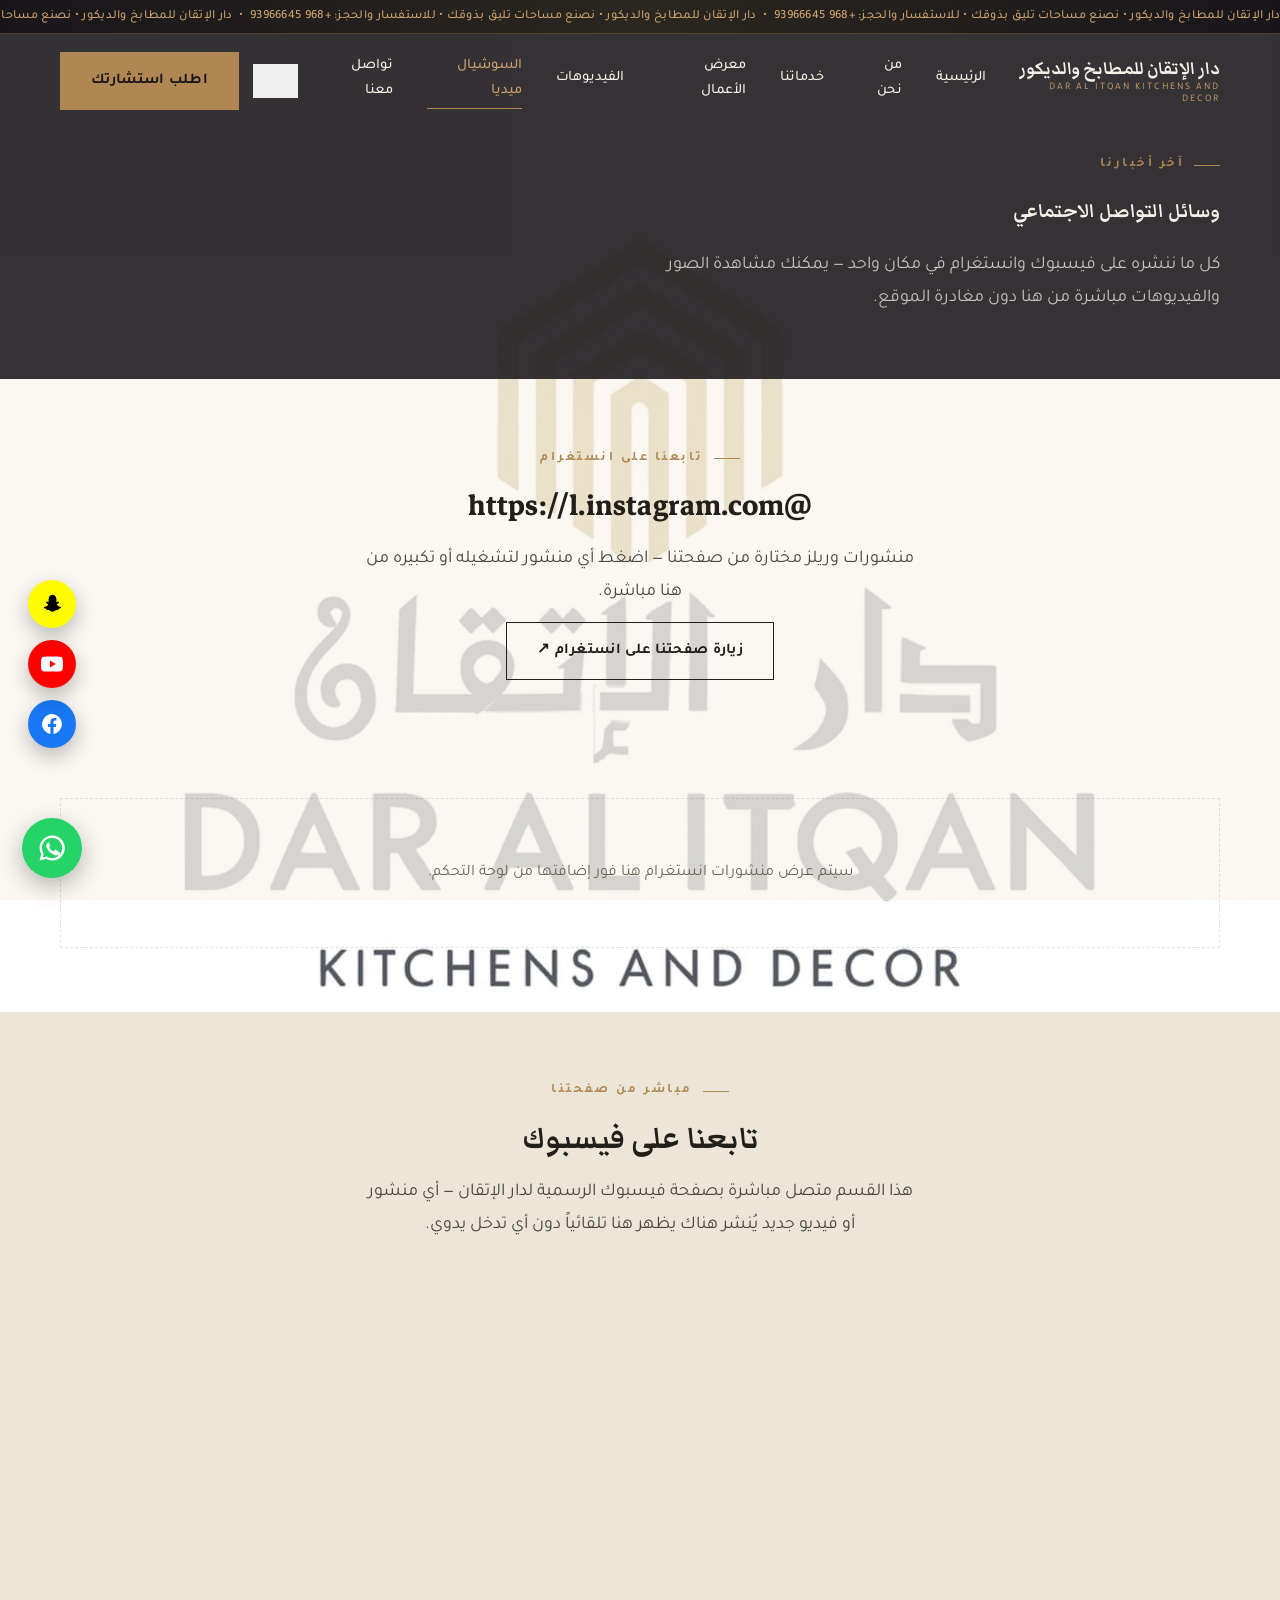
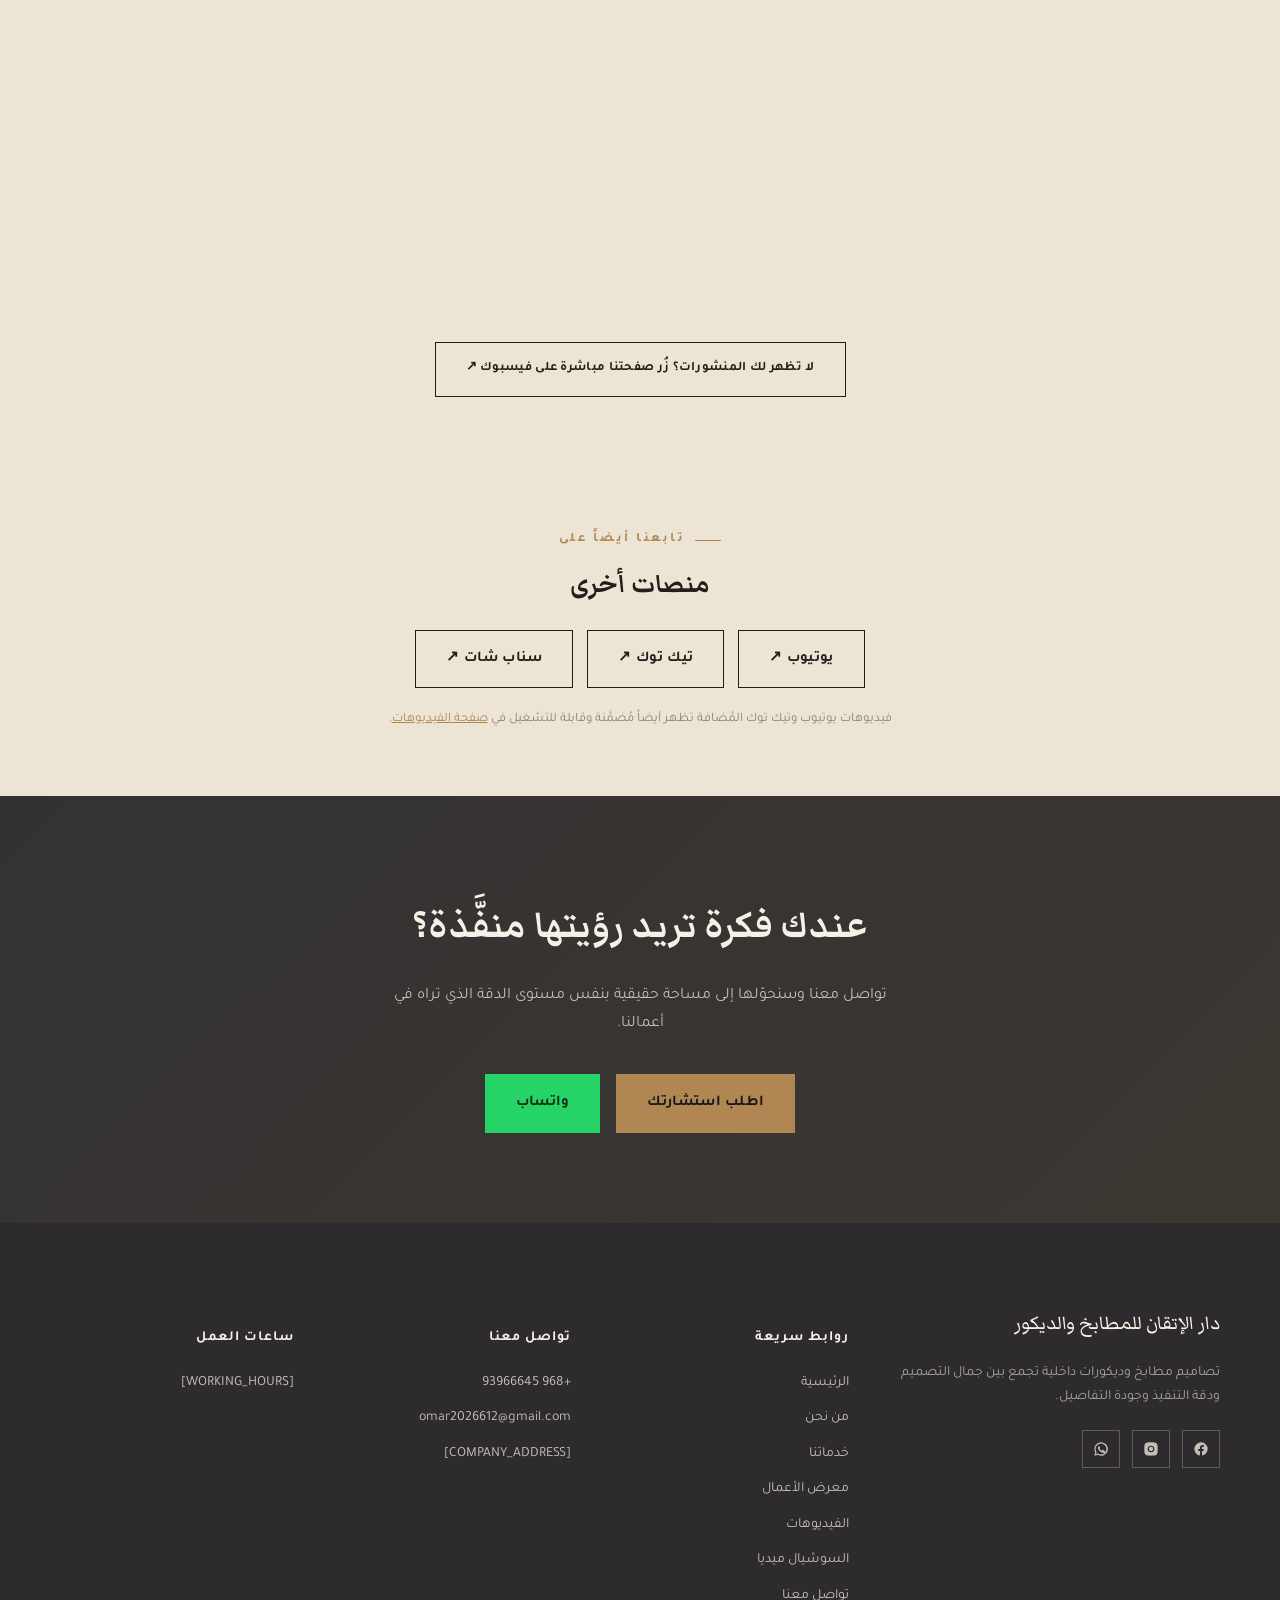
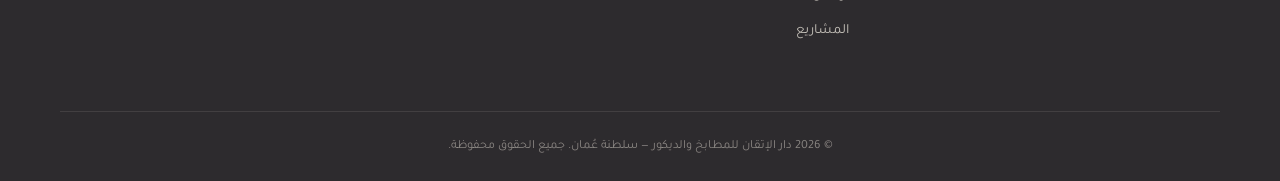
<file: social.html>
<!DOCTYPE html>
<html lang="ar" dir="rtl">
<head>
<meta charset="UTF-8" />
<meta name="viewport" content="width=device-width, initial-scale=1.0" />
<title>وسائل التواصل الاجتماعي | دار الإتقان للمطابخ والديكور</title>
<meta name="description" content="آخر منشورات دار الإتقان للمطابخ والديكور على فيسبوك وانستغرام — صور وفيديوهات تُشاهَد مباشرة من داخل الموقع." />
<link rel="canonical" href="https://ahmed.github.io/dar-al-itqan/social.html" />
<meta name="robots" content="index,follow" />

<link rel="preconnect" href="https://fonts.googleapis.com" />
<link rel="preconnect" href="https://fonts.gstatic.com" crossorigin />
<link href="https://fonts.googleapis.com/css2?family=Markazi+Text:wght@500;700&family=Tajawal:wght@300;400;500;700&display=swap" rel="stylesheet" />
<link rel="stylesheet" href="css/style.css" />
</head>
<body data-page="social">
<a href="#main" class="skip-link">تخطَّ إلى المحتوى</a>
<div id="site-header"></div>

<main id="main">
  <section class="section--tight section--dark" style="padding-top:150px;">
    <div class="container">
      <span class="eyebrow">آخر أخبارنا</span>
      <h1 class="h-title">وسائل التواصل الاجتماعي</h1>
      <p class="lede" style="margin-top:16px;color:rgba(246,241,231,.75);">
        كل ما ننشره على فيسبوك وانستغرام في مكان واحد — يمكنك مشاهدة الصور والفيديوهات مباشرة من هنا دون مغادرة الموقع.
      </p>
    </div>
  </section>

  <!-- ============ انستغرام — منشورات مميّزة، تُفتح وتُشاهَد داخل الموقع ============ -->
  <section class="section--tight">
    <div class="container" style="text-align:center;">
      <span class="eyebrow" style="justify-content:center;">تابعنا على انستغرام</span>
      <h2 class="h-title" style="font-size:clamp(26px,4vw,38px);"><span id="igHandleText">itqank@</span></h2>
      <p class="lede" style="margin:14px auto 12px;max-width:560px;">
        منشورات وريلز مختارة من صفحتنا — اضغط أي منشور لتشغيله أو تكبيره من هنا مباشرة.
      </p>
      <a id="igProfileLink" href="#" target="_blank" rel="noopener" class="btn btn--dark" style="margin-bottom:34px;">
        زيارة صفحتنا على انستغرام ↗
      </a>

      <div class="video-grid" id="igGrid" style="justify-items:center;" hidden></div>
      <div class="testi-empty" id="igEmpty" hidden>
        <p>سيتم عرض منشورات انستغرام هنا فور إضافتها من لوحة التحكم.</p>
      </div>
    </div>
  </section>

  <!-- ============ فيسبوك — تضمين حي يتحدث تلقائياً ============ -->
  <section class="section--tight section--bone">
    <div class="container" style="max-width:640px;text-align:center;">
      <span class="eyebrow" style="justify-content:center;">مباشر من صفحتنا</span>
      <h2 class="h-title" style="font-size:clamp(26px,4vw,38px);">تابعنا على فيسبوك</h2>
      <p class="lede" style="margin:14px auto 34px;">
        هذا القسم متصل مباشرة بصفحة فيسبوك الرسمية لدار الإتقان — أي منشور أو فيديو جديد يُنشر هناك يظهر هنا تلقائياً دون أي تدخل يدوي.
      </p>
      <div id="fbPageEmbed" style="display:flex;justify-content:center;"></div>
    </div>
  </section>

  <!-- ============ روابط أخرى: يوتيوب / تيك توك / سناب شات ============ -->
  <section class="section--tight section--bone">
    <div class="container" style="text-align:center;">
      <span class="eyebrow" style="justify-content:center;">تابعنا أيضاً على</span>
      <h2 class="h-title" style="font-size:clamp(24px,3.6vw,32px);margin-bottom:26px;">منصات أخرى</h2>
      <div id="otherSocialLinks" style="display:flex;flex-wrap:wrap;justify-content:center;gap:14px;"></div>
      <p class="lede" style="margin-top:20px;max-width:520px;margin-inline:auto;font-size:13px;color:#8a8478;">
        فيديوهات يوتيوب وتيك توك المُضافة تظهر أيضاً مُضمَّنة وقابلة للتشغيل في
        <a href="videos.html" style="color:var(--bronze);text-decoration:underline;">صفحة الفيديوهات</a>.
      </p>
    </div>
  </section>

  <section class="cta-band">
    <h2>عندك فكرة تريد رؤيتها منفَّذة؟</h2>
    <p>تواصل معنا وسنحوّلها إلى مساحة حقيقية بنفس مستوى الدقة الذي تراه في أعمالنا.</p>
    <div class="cta-actions">
      <a href="contact.html" class="btn btn--primary">اطلب استشارتك</a>
      <a href="#" id="ctaWaLink" class="btn btn--wa">واتساب</a>
    </div>
  </section>
</main>

<div id="site-footer"></div>

<script src="js/config.js"></script>
<script src="js/projects.js"></script>
<script src="js/videos.js"></script>
<script src="js/instagram.js"></script>
<script src="js/draft-merge.js"></script>
<script src="js/main.js"></script>
<script>
  document.addEventListener("DOMContentLoaded", () => {
    const wa = document.getElementById("ctaWaLink");
    if (wa) wa.href = getWhatsAppLink();

    // ---------- انستغرام ----------
    const igUrl = (SITE_CONFIG.social.instagram || "").split("?")[0];
    const igLink = document.getElementById("igProfileLink");
    if (igUrl && !igUrl.includes("[")) {
      igLink.href = igUrl;
      const handle = igUrl.replace(/^https?:\/\/(www\.)?instagram\.com\//, "").replace(/\/$/, "");
      document.getElementById("igHandleText").textContent = handle ? "@" + handle : "";
    } else {
      igLink.hidden = true;
    }

    const igGrid = document.getElementById("igGrid");
    const igEmpty = document.getElementById("igEmpty");
    const posts = (typeof INSTAGRAM_POSTS !== "undefined" ? INSTAGRAM_POSTS : []);
    if (posts.length) {
      igGrid.hidden = false;
      igGrid.innerHTML = posts.map((p) => `
        <div class="video-card reveal is-visible" data-ig-id="${p.id || ""}" style="max-width:400px;">
          <blockquote class="instagram-media" data-instgrm-permalink="${p.url}" data-instgrm-version="14" style="margin:0 auto;"></blockquote>
          ${p.caption ? `<div class="video-card-cap"><h4>${p.caption}</h4></div>` : ""}
        </div>`).join("");
      const s = document.createElement("script");
      s.src = "https://www.instagram.com/embed.js";
      s.async = true;
      document.body.appendChild(s);
    } else {
      igEmpty.hidden = false;
    }

    // ---------- روابط أخرى: يوتيوب / تيك توك / سناب شات ----------
    const otherLinks = [
      { key: "youtube", label: "يوتيوب ↗" },
      { key: "tiktok", label: "تيك توك ↗" },
      { key: "snapchat", label: "سناب شات ↗" },
    ].filter((p) => SITE_CONFIG.social[p.key] && !SITE_CONFIG.social[p.key].includes("["));
    const otherWrap = document.getElementById("otherSocialLinks");
    if (otherWrap) {
      if (otherLinks.length) {
        otherWrap.innerHTML = otherLinks.map((p) =>
          `<a href="${SITE_CONFIG.social[p.key]}" target="_blank" rel="noopener" class="btn btn--dark">${p.label}</a>`
        ).join("");
      } else {
        otherWrap.closest("section").hidden = true;
      }
    }

    // ---------- فيسبوك: تضمين صفحة حي (Page Plugin) ----------
    const fbUrl = (SITE_CONFIG.social.facebook || "").split("?")[0];
    if (fbUrl && !fbUrl.includes("[")) {
      document.getElementById("fbPageEmbed").innerHTML = `
        <div style="display:flex;flex-direction:column;align-items:center;gap:16px;width:100%;">
          <iframe src="https://www.facebook.com/plugins/page.php?href=${encodeURIComponent(fbUrl)}&tabs=timeline&width=500&height=650&small_header=false&adapt_container_width=true&hide_cover=false&show_facepile=true"
            width="500" height="650" style="border:none;overflow:hidden;max-width:100%;" scrolling="no" frameborder="0"
            allowfullscreen="true" allow="autoplay; clipboard-write; encrypted-media; picture-in-picture; web-share" loading="lazy"></iframe>
          <a href="${fbUrl}" target="_blank" rel="noopener" class="btn btn--dark" style="font-size:13px;">
            لا تظهر لك المنشورات؟ زُر صفحتنا مباشرة على فيسبوك ↗
          </a>
        </div>`;
    }
  });
</script>
<script src="js/owner.js"></script>
</body>
</html>
</file>
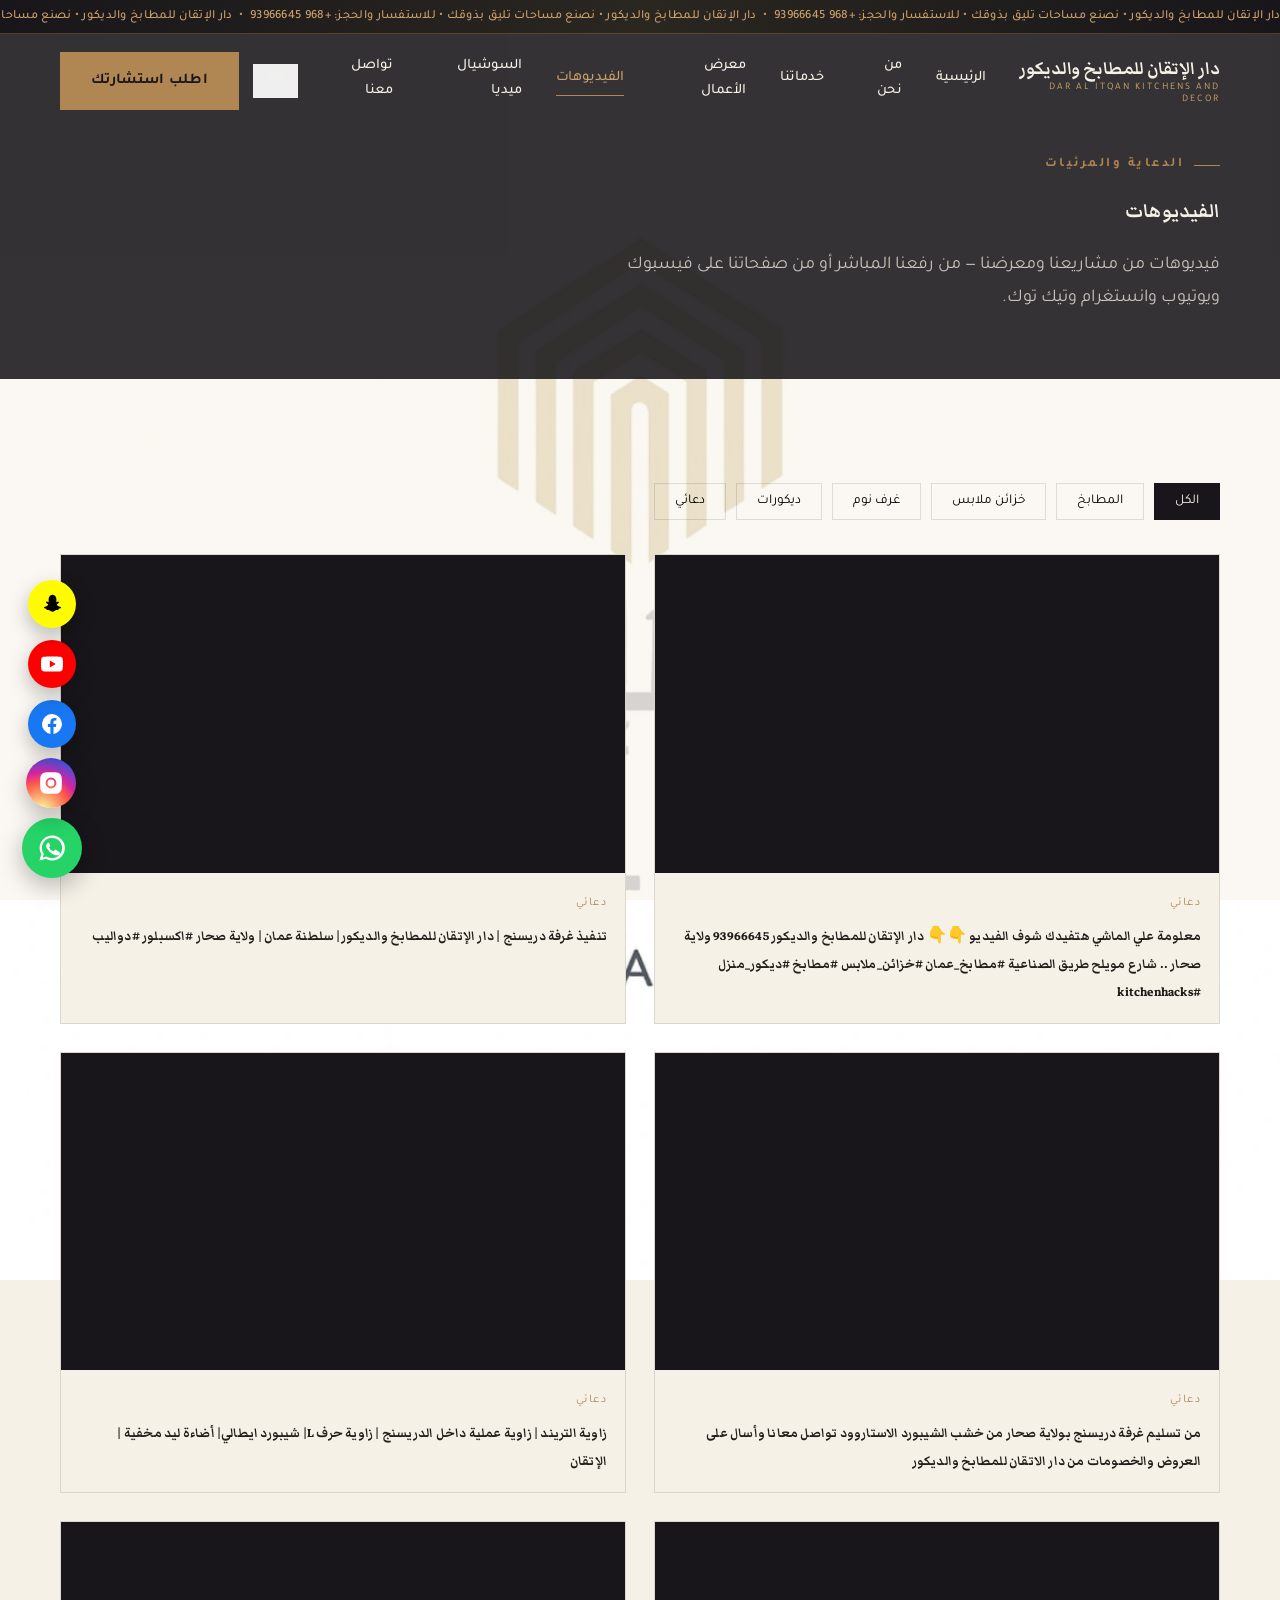
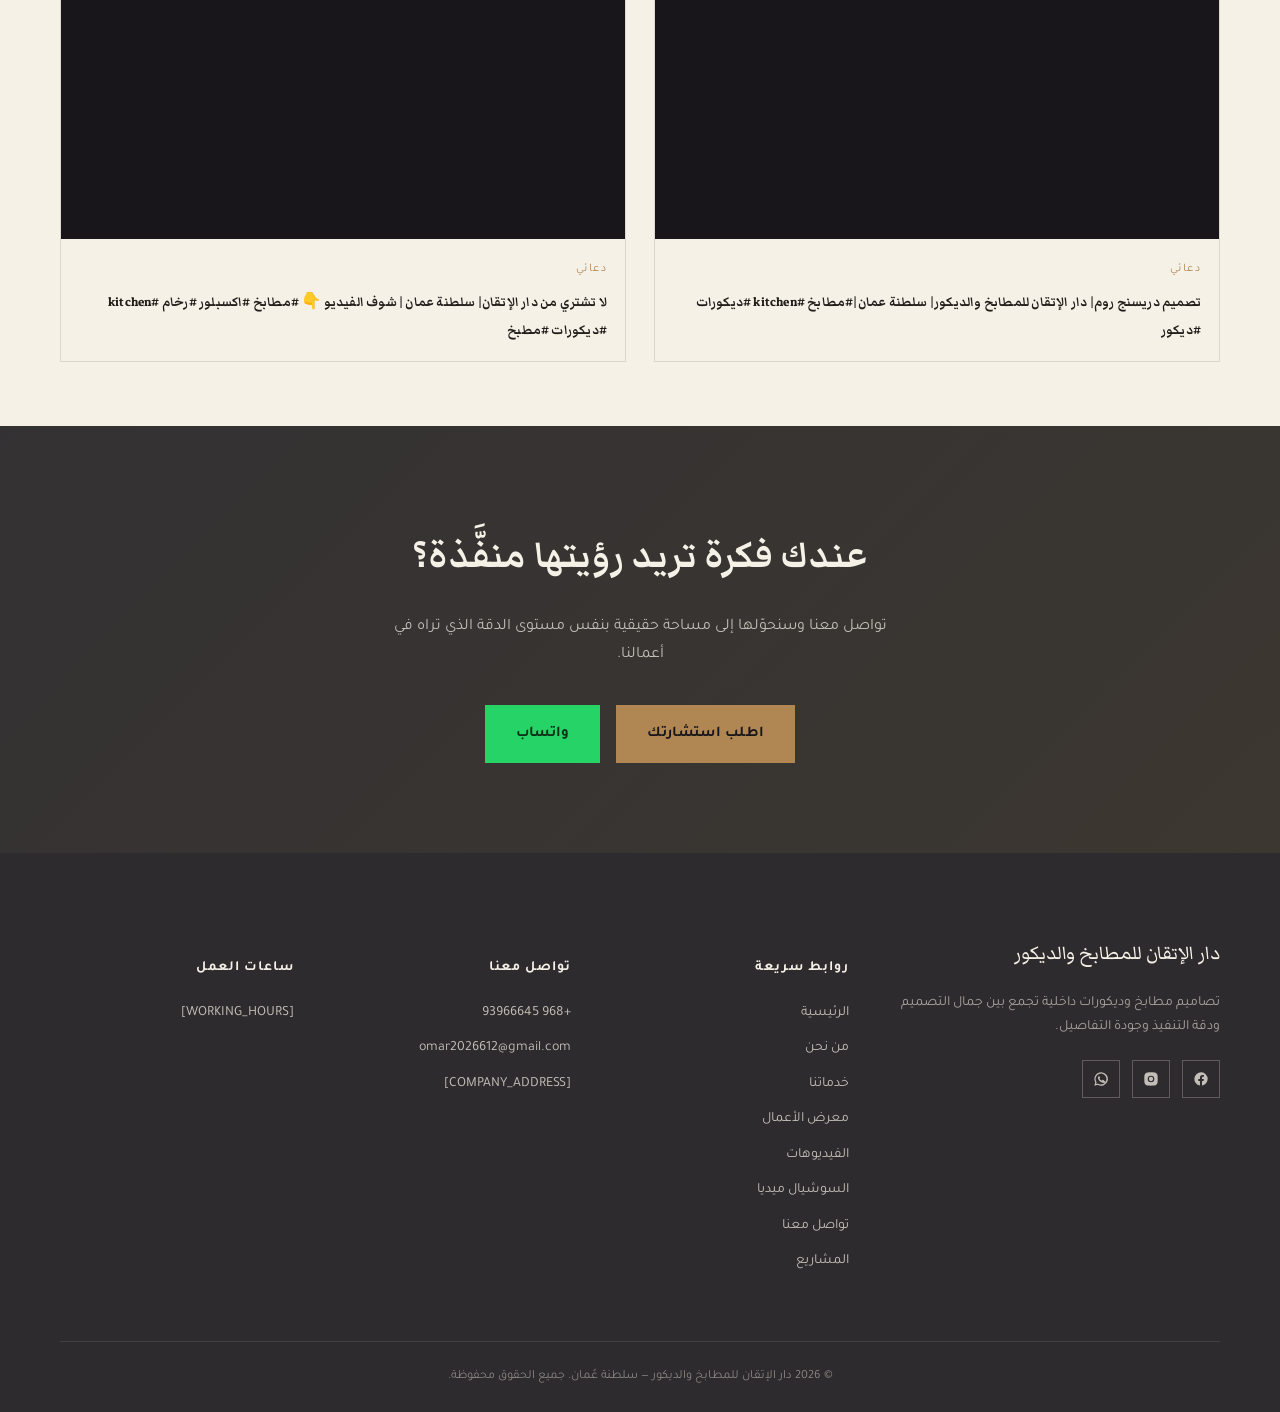
<file: videos.html>
<!DOCTYPE html>
<html lang="ar" dir="rtl">
<head>
<meta charset="UTF-8" />
<meta name="viewport" content="width=device-width, initial-scale=1.0" />
<title>الفيديوهات | دار الإتقان للمطابخ والديكور</title>
<meta name="description" content="فيديوهات دعائية ولقطات من مشاريع دار الإتقان للمطابخ والديكور." />
<link rel="canonical" href="https://ahmed.github.io/dar-al-itqan/videos.html" />
<meta name="robots" content="index,follow" />

<link rel="preconnect" href="https://fonts.googleapis.com" />
<link rel="preconnect" href="https://fonts.gstatic.com" crossorigin />
<link href="https://fonts.googleapis.com/css2?family=Markazi+Text:wght@500;700&family=Tajawal:wght@300;400;500;700&display=swap" rel="stylesheet" />
<link rel="stylesheet" href="css/style.css" />
</head>
<body data-page="videos">
<a href="#main" class="skip-link">تخطَّ إلى المحتوى</a>
<div id="site-header"></div>

<main id="main">
  <section class="section--tight section--dark" style="padding-top:150px;">
    <div class="container">
      <span class="eyebrow">الدعاية والمرئيات</span>
      <h1 class="h-title">الفيديوهات</h1>
      <p class="lede" style="margin-top:16px;color:rgba(246,241,231,.75);">
        فيديوهات من مشاريعنا ومعرضنا — من رفعنا المباشر أو من صفحاتنا على فيسبوك ويوتيوب وانستغرام وتيك توك.
      </p>
    </div>
  </section>

  <!-- ============ شبكة الفيديوهات (تُدار من لوحة التحكم / js/videos.js) ============ -->
  <section class="section--tight">
    <div class="container">
      <div class="filter-bar" id="videoFilterBar">
        <button class="filter-btn is-active" data-filter="all">الكل</button>
        <button class="filter-btn" data-filter="kitchens">المطابخ</button>
        <button class="filter-btn" data-filter="wardrobes">خزائن ملابس</button>
        <button class="filter-btn" data-filter="bedrooms">غرف نوم</button>
        <button class="filter-btn" data-filter="decor">ديكورات</button>
        <button class="filter-btn" data-filter="promo">دعائي</button>
      </div>

      <div class="video-grid" id="videoGrid"></div>

      <div class="testi-empty" id="videoEmpty" hidden>
        <p>سيتم عرض الفيديوهات هنا فور إضافتها.</p>
      </div>
    </div>
  </section>

  <section class="cta-band">
    <h2>عندك فكرة تريد رؤيتها منفَّذة؟</h2>
    <p>تواصل معنا وسنحوّلها إلى مساحة حقيقية بنفس مستوى الدقة الذي تراه في أعمالنا.</p>
    <div class="cta-actions">
      <a href="contact.html" class="btn btn--primary">اطلب استشارتك</a>
      <a href="#" id="ctaWaLink" class="btn btn--wa">واتساب</a>
    </div>
  </section>
</main>

<div id="site-footer"></div>

<script src="js/config.js"></script>
<script src="js/projects.js"></script>
<script src="js/videos.js"></script>
<script src="js/draft-merge.js"></script>
<script src="js/main.js"></script>
<script>
  function categoryLabel(cat, lang) {
    const map = {
      kitchens: { ar: "مطابخ", en: "Kitchens" },
      wardrobes: { ar: "خزائن ملابس", en: "Wardrobes" },
      bedrooms: { ar: "غرف نوم", en: "Bedrooms" },
      decor: { ar: "ديكورات", en: "Decor" },
      promo: { ar: "دعائي", en: "Promo" },
    };
    return (map[cat] && map[cat][lang]) || cat;
  }

  // يبني رابط تضمين فيسبوك (Video/Post Plugin) بدون أي مفتاح API
  function fbPlayerEmbed(url) {
    const src = "https://www.facebook.com/plugins/video.php?href=" + encodeURIComponent(url) + "&show_text=false&width=560";
    return `<iframe src="${src}" width="100%" height="315" style="border:0;overflow:hidden;max-width:560px;" scrolling="no" frameborder="0" allowfullscreen="true" allow="autoplay; clipboard-write; encrypted-media; picture-in-picture; web-share" loading="lazy"></iframe>`;
  }
  function youtubeEmbed(url) {
    let id = "";
    try {
      const u = new URL(url);
      id = u.searchParams.get("v") || u.pathname.split("/").pop();
    } catch (e) {}
    return `<iframe width="100%" height="315" src="https://www.youtube.com/embed/${id}" title="YouTube video" frameborder="0" allow="accelerometer; autoplay; clipboard-write; encrypted-media; gyroscope; picture-in-picture" allowfullscreen loading="lazy"></iframe>`;
  }
  function instagramEmbed(url) {
    return `<blockquote class="instagram-media" data-instgrm-permalink="${url}" data-instgrm-version="14" style="margin:0;width:100%;"></blockquote>`;
  }
  function tiktokEmbed(url) {
    return `<blockquote class="tiktok-embed" cite="${url}" style="max-width:100%;min-width:280px;"><section></section></blockquote>`;
  }
  function externalLinkCard(url) {
    return `<a href="${url}" target="_blank" rel="noopener" style="display:flex;flex-direction:column;align-items:center;justify-content:center;gap:10px;width:100%;height:100%;color:var(--ivory);text-decoration:none;">
      <span style="font-size:34px;">🎬</span><span style="font-size:14px;">فتح الفيديو في نافذة جديدة</span></a>`;
  }
  function videoEmbedHtml(v) {
    switch (v.type) {
      case "youtube": return youtubeEmbed(v.url);
      case "instagram": return instagramEmbed(v.url);
      case "tiktok": return tiktokEmbed(v.url);
      case "file": return `<video src="${v.url}" controls preload="metadata"></video>`;
      case "facebook": return fbPlayerEmbed(v.url);
      default: return externalLinkCard(v.url);
    }
  }
  // يحمّل سكربتات التضمين الخارجية (انستغرام/تيك توك) مرة واحدة فقط عند الحاجة
  function loadEmbedScript(src, id) {
    if (document.getElementById(id)) return;
    const s = document.createElement("script");
    s.id = id;
    s.src = src;
    s.async = true;
    document.body.appendChild(s);
  }

  document.addEventListener("DOMContentLoaded", () => {
    const wa = document.getElementById("ctaWaLink");
    if (wa) wa.href = getWhatsAppLink();

    const lang = document.documentElement.lang === "en" ? "en" : "ar";
    const grid = document.getElementById("videoGrid");
    const empty = document.getElementById("videoEmpty");
    const bar = document.getElementById("videoFilterBar");
    const list = (VIDEOS || []);

    if (!list.length) {
      grid.hidden = true;
      bar.hidden = true;
      empty.hidden = false;
    } else {
      grid.innerHTML = list.map((v) => `
        <div class="video-card reveal" data-category="${v.category || "promo"}" data-video-id="${v.id || ""}">
          <div class="video-card-frame">${videoEmbedHtml(v)}</div>
          <div class="video-card-cap">
            <span class="cat">${categoryLabel(v.category, lang)}</span>
            <h4>${(v.title && v.title[lang]) || ""}</h4>
          </div>
        </div>`).join("");
      document.querySelectorAll(".video-card.reveal").forEach((el) => el.classList.add("is-visible"));

      if (list.some((v) => v.type === "instagram")) {
        loadEmbedScript("https://www.instagram.com/embed.js", "ig-embed-script");
        // إن كان السكربت محمّلاً مسبقاً من صفحة أخرى بنفس الجلسة
        if (window.instgrm) window.instgrm.Embeds.process();
      }
      if (list.some((v) => v.type === "tiktok")) {
        loadEmbedScript("https://www.tiktok.com/embed.js", "tt-embed-script");
      }

      bar.addEventListener("click", (e) => {
        const btn = e.target.closest(".filter-btn");
        if (!btn) return;
        bar.querySelectorAll(".filter-btn").forEach((b) => b.classList.remove("is-active"));
        btn.classList.add("is-active");
        const cat = btn.dataset.filter;
        grid.querySelectorAll(".video-card").forEach((it) => {
          it.style.display = cat === "all" || it.dataset.category === cat ? "" : "none";
        });
      });
    }
  });
</script>
<script src="js/owner.js"></script>
</body>
</html>
</file>
<file: css/style.css>
/* =========================================================
   دار الإتقان — Design Tokens
   لوحة الألوان: فحمي دافئ + عاجي + برونزي (وحدة الوصلة الخشبية)
   ========================================================= */
:root{
  --charcoal:#18161A;
  --ink:#221F1B;
  --ivory:#F6F1E7;
  --bone:#EAE2D2;
  --bronze:#B08652;
  --bronze-light:#CBA06A;
  --walnut:#4A362A;
  --line: rgba(246,241,231,0.14);
  --line-dark: rgba(24,22,26,0.12);

  --font-display:"Markazi Text","Noto Naskh Arabic",serif;
  --font-body:"Tajawal",sans-serif;

  --container: 1240px;
  --radius: 2px;
  --ease: cubic-bezier(.16,.84,.36,1);
}

*,*::before,*::after{box-sizing:border-box;}
html{scroll-behavior:smooth;}
@media (prefers-reduced-motion: reduce){
  html{scroll-behavior:auto;}
  *,*::before,*::after{animation-duration:.001ms !important; animation-iteration-count:1 !important; transition-duration:.001ms !important;}
  .ticker-track{animation-duration:40s !important; animation-iteration-count:infinite !important;}
}
body{
  margin:0;
  font-family:var(--font-body);
  background:var(--ivory);
  color:var(--ink);
  line-height:1.75;
  -webkit-font-smoothing:antialiased;
  overflow-x:hidden;
}
img{max-width:100%;display:block;}
a{color:inherit;text-decoration:none;}
ul{margin:0;padding:0;list-style:none;}
h1,h2,h3,h4{font-family:var(--font-display);margin:0;font-weight:700;letter-spacing:.2px;}
p{margin:0;}
button{font-family:inherit;cursor:pointer;}
:focus-visible{outline:2px solid var(--bronze);outline-offset:3px;}

/* ---------- صورة خلفية عامة للموقع (اختيارية، تُضبط من لوحة التحكم) ---------- */
body.has-bg-image{
  background-repeat:no-repeat;
  background-position:center top;
  background-size:cover;
  background-attachment:fixed;
}
body.has-bg-image::before{
  content:"";
  position:fixed;
  inset:0;
  z-index:-1;
  background:rgba(250,247,240,.78);
  pointer-events:none;
}

.container{max-width:var(--container);margin-inline:auto;padding-inline:24px;}
@media(min-width:768px){.container{padding-inline:40px;}}

.eyebrow{
  font-size:13px;
  letter-spacing:2.5px;
  color:var(--bronze);
  font-weight:600;
  display:inline-flex;
  align-items:center;
  gap:10px;
  margin-bottom:14px;
}
.eyebrow::before{content:"";width:26px;height:1px;background:var(--bronze);}

.section{padding:88px 0;}
@media(min-width:1024px){.section{padding:140px 0;}}
.section--tight{padding:64px 0;}
.section--dark{background:var(--charcoal);color:var(--ivory);}
.section--bone{background:var(--bone);}
body.has-bg-image .section--dark{background:rgba(24,22,26,.88);}
body.has-bg-image .section--bone{background:rgba(234,226,210,.85);}
body.has-bg-image .service-card{background:rgba(246,241,231,.85);}
body.has-bg-image .service-card:hover{background:rgba(234,226,210,.9);}
body.has-bg-image .testi-card{background:rgba(246,241,231,.85);}

h2.h-title{font-size:clamp(30px,4.4vw,52px);line-height:1.18;}
h3.h-sub{font-size:clamp(20px,2.4vw,26px);line-height:1.4;}
.lede{font-size:18px;line-height:1.85;color:#4A453D;max-width:640px;}
.section--dark .lede{color:rgba(246,241,231,.75);}

.bracket{position:relative;}
.bracket::before,.bracket::after{
  content:"";
  position:absolute;
  width:26px;height:26px;
  border:1.5px solid var(--bronze);
  opacity:.9;
}
.bracket::before{top:-10px;inset-inline-start:-10px;border-inline-end:none;border-bottom:none;}
.bracket::after{bottom:-10px;inset-inline-end:-10px;border-inline-start:none;border-top:none;}

.btn{
  display:inline-flex;align-items:center;gap:10px;
  padding:15px 30px;
  font-size:15px;font-weight:600;letter-spacing:.3px;
  border:1px solid transparent;
  transition:all .35s var(--ease);
  white-space:nowrap;
}
.btn--primary{background:var(--bronze);color:var(--charcoal);}
.btn--primary:hover{background:var(--bronze-light);transform:translateY(-2px);}
.btn--ghost{border-color:rgba(246,241,231,.4);color:var(--ivory);}
.btn--ghost:hover{background:rgba(246,241,231,.08);border-color:var(--ivory);}
.btn--dark{border-color:var(--ink);color:var(--ink);}
.btn--dark:hover{background:var(--ink);color:var(--ivory);}
.btn--wa{background:#25D366;color:#0b3016;}
.btn--wa:hover{background:#2fe375;}

.site-ticker{
  position:fixed;inset-inline:0;top:0;z-index:101;height:34px;
  background:linear-gradient(90deg,var(--charcoal),#2a2620,var(--charcoal));
  border-bottom:1px solid rgba(176,134,82,.35);
  display:flex;align-items:center;overflow:hidden;
}
.ticker-track{display:flex;white-space:nowrap;animation:ticker-scroll 40s linear infinite;will-change:transform;}
.ticker-track span{
  padding-inline-end:0;font-size:12.5px;letter-spacing:.3px;color:var(--bronze-light);
  font-weight:500;
}
@media (hover: hover){
  .site-ticker:hover .ticker-track{animation-play-state:paused;}
}
@keyframes ticker-scroll{
  from{transform:translateX(0);}
  to{transform:translateX(-50%);}
}
body.has-ticker .site-header{top:34px;}
@media(max-width:600px){
  .site-ticker{height:30px;}
  .ticker-track span{font-size:11px;}
  body.has-ticker .site-header{top:30px;}
}

.site-header{
  position:fixed;inset-inline:0;top:0;z-index:100;
  padding:18px 0;
  transition:background .4s var(--ease),padding .4s var(--ease),box-shadow .4s var(--ease);
}
.site-header .container{display:flex;align-items:center;justify-content:space-between;gap:24px;}
.site-header.is-scrolled{background:rgba(24,22,26,.94);backdrop-filter:blur(10px);padding:12px 0;box-shadow:0 8px 30px rgba(0,0,0,.25);}
.brand{display:flex;flex-direction:column;color:var(--ivory);line-height:1.2;}
.brand .brand-ar{font-family:var(--font-display);font-size:22px;font-weight:700;}
.brand .brand-en{font-size:10px;letter-spacing:2px;color:var(--bronze-light);text-transform:uppercase;}
.nav-list{display:none;align-items:center;gap:34px;}
@media(min-width:960px){.nav-list{display:flex;}}
.nav-list a{color:var(--ivory);font-size:14.5px;font-weight:500;position:relative;padding-bottom:4px;}
.nav-list a::after{content:"";position:absolute;bottom:0;inset-inline-start:0;width:0;height:1px;background:var(--bronze);transition:width .3s var(--ease);}
.nav-list a:hover::after,.nav-list a.is-active::after{width:100%;}
.nav-list a.is-active{color:var(--bronze-light);}
.header-cta{display:none;align-items:center;gap:14px;}
@media(min-width:960px){.header-cta{display:flex;}}
.lang-toggle{color:var(--ivory);font-size:13px;border:1px solid rgba(246,241,231,.3);padding:8px 14px;}
.nav-toggle{display:flex;flex-direction:column;gap:5px;background:none;border:0;padding:8px;}
@media(min-width:960px){.nav-toggle{display:none;}}
.nav-toggle span{width:24px;height:1.5px;background:var(--ivory);}

.mobile-menu{
  position:fixed;inset:0;background:var(--charcoal);z-index:99;
  display:flex;flex-direction:column;justify-content:center;gap:28px;padding:32px;
  transform:translateY(-100%);transition:transform .5s var(--ease);
}
.mobile-menu.is-open{transform:translateY(0);}
.mobile-menu a{color:var(--ivory);font-family:var(--font-display);font-size:30px;}
.mobile-menu .mm-close{position:absolute;top:22px;inset-inline-end:24px;background:none;border:0;color:var(--ivory);font-size:26px;}

.hero{
  position:relative;min-height:100svh;display:flex;align-items:flex-end;
  background:linear-gradient(180deg,rgba(20,18,16,.35) 0%,rgba(18,16,14,.55) 55%,rgba(15,13,11,.92) 100%),
             radial-gradient(120% 90% at 20% 10%, #3a2f24 0%, #17151a 60%);
  color:var(--ivory);
  overflow:hidden;
}
.hero-media{position:absolute;inset:0;z-index:0;}
.hero-media img{width:100%;height:100%;object-fit:cover;opacity:.55;}
.hero-content{position:relative;z-index:1;padding-bottom:96px;width:100%;}
.hero-kicker{font-size:14px;letter-spacing:3px;color:var(--bronze-light);margin-bottom:18px;}
.hero h1{font-size:clamp(38px,7vw,84px);line-height:1.06;max-width:920px;}
.hero .hero-tagline{margin-top:22px;font-size:clamp(17px,2vw,22px);color:rgba(246,241,231,.82);max-width:560px;}
.hero-actions{display:flex;flex-wrap:wrap;gap:16px;margin-top:40px;}
.hero-scroll{position:absolute;bottom:28px;inset-inline-start:50%;transform:translateX(-50%);color:rgba(246,241,231,.6);font-size:11px;letter-spacing:2px;display:flex;flex-direction:column;align-items:center;gap:10px;}
.hero-scroll .line{width:1px;height:34px;background:linear-gradient(var(--bronze-light),transparent);}

.reveal{opacity:0;transform:translateY(28px);transition:opacity .9s var(--ease),transform .9s var(--ease);}
.reveal.is-visible{opacity:1;transform:translateY(0);}
.reveal-delay-1{transition-delay:.1s;}
.reveal-delay-2{transition-delay:.22s;}
.reveal-delay-3{transition-delay:.34s;}

.services-grid{display:grid;grid-template-columns:1fr;gap:2px;background:var(--line-dark);margin-top:56px;}
@media(min-width:720px){.services-grid{grid-template-columns:1fr 1fr;}}
@media(min-width:1100px){.services-grid{grid-template-columns:repeat(3,1fr);}}
.service-card{background:var(--ivory);padding:42px 34px;transition:background .4s var(--ease);}
.service-card:hover{background:var(--bone);}
.service-num{font-family:var(--font-display);font-size:14px;color:var(--bronze);letter-spacing:1px;}
.service-card h3{font-size:23px;margin-top:18px;margin-bottom:12px;}
.service-card p{color:#4A453D;font-size:15px;}

.why-grid{display:grid;grid-template-columns:1fr;gap:36px;margin-top:56px;}
@media(min-width:720px){.why-grid{grid-template-columns:1fr 1fr;}}
.why-item{display:flex;gap:18px;}
.why-mark{flex:none;width:40px;height:40px;border:1px solid var(--bronze);display:flex;align-items:center;justify-content:center;color:var(--bronze);font-size:16px;}
.why-item h4{font-size:18px;margin-bottom:6px;}
.why-item p{color:rgba(246,241,231,.7);font-size:14.5px;}

.process-list{display:grid;grid-template-columns:1fr;margin-top:60px;border-top:1px solid var(--line-dark);}
@media(min-width:860px){.process-list{grid-template-columns:repeat(5,1fr);}}
.process-item{padding:30px 22px;border-bottom:1px solid var(--line-dark);position:relative;}
@media(min-width:860px){.process-item{border-inline-end:1px solid var(--line-dark);}}
.process-item .pnum{font-family:var(--font-display);font-size:34px;color:var(--bronze);}
.process-item h4{font-size:17px;margin-top:14px;margin-bottom:8px;}
.process-item p{font-size:13.5px;color:#4A453D;}

.filter-bar{display:flex;flex-wrap:wrap;gap:10px;margin:40px 0 6px;}
.filter-btn{padding:9px 20px;border:1px solid var(--line-dark);font-size:13.5px;background:transparent;transition:all .3s var(--ease);}
.filter-btn.is-active,.filter-btn:hover{background:var(--charcoal);color:var(--ivory);border-color:var(--charcoal);}

.masonry{columns:1;column-gap:18px;margin-top:34px;}
@media(min-width:640px){.masonry{columns:2;}}
@media(min-width:1024px){.masonry{columns:3;}}
.m-item{break-inside:avoid;margin-bottom:18px;position:relative;overflow:hidden;cursor:pointer;}
.m-item .m-media{position:relative;overflow:hidden;}
.m-item .m-media > *{transition:transform .7s var(--ease);}
.m-item:hover .m-media > *{transform:scale(1.06);}
.m-caption{position:absolute;inset:0;background:linear-gradient(0deg,rgba(20,18,16,.88) 0%,rgba(20,18,16,0) 55%);
  display:flex;flex-direction:column;justify-content:flex-end;padding:20px;opacity:0;transition:opacity .4s var(--ease);}
.m-item:hover .m-caption{opacity:1;}
.m-caption .cat{color:var(--bronze-light);font-size:12px;letter-spacing:1.5px;}
.m-caption h4{color:var(--ivory);font-size:18px;margin-top:6px;}

.ph-tile{aspect-ratio:4/5;display:flex;align-items:center;justify-content:center;flex-direction:column;gap:10px;
  background:linear-gradient(135deg,var(--walnut),var(--charcoal));color:rgba(246,241,231,.55);}
.m-item:nth-child(3n+2) .ph-tile{aspect-ratio:4/3.2;}
.ph-tile svg{width:38px;height:38px;opacity:.7;}
.ph-tile span{font-size:12px;letter-spacing:1px;}

.lightbox{position:fixed;inset:0;background:rgba(15,13,11,.97);z-index:200;display:none;align-items:center;justify-content:center;}
.lightbox.is-open{display:flex;}
.lightbox img,.lightbox .ph-tile{max-width:min(88vw,900px);max-height:80vh;}
.lb-close,.lb-prev,.lb-next{position:absolute;background:none;border:1px solid rgba(246,241,231,.3);color:var(--ivory);width:46px;height:46px;display:flex;align-items:center;justify-content:center;font-size:20px;}
.lb-close{top:24px;inset-inline-end:24px;}
.lb-prev{inset-inline-start:20px;top:50%;transform:translateY(-50%);}
.lb-next{inset-inline-end:20px;top:50%;transform:translateY(-50%);}
.lb-counter{position:absolute;bottom:26px;inset-inline-start:50%;transform:translateX(-50%);color:rgba(246,241,231,.7);font-size:13px;letter-spacing:1px;}

.video-grid{display:grid;grid-template-columns:1fr;gap:28px;margin-top:34px;}
@media(min-width:700px){.video-grid{grid-template-columns:1fr 1fr;}}
.video-card{background:var(--ivory);border:1px solid var(--line-dark);}
.video-card-frame{aspect-ratio:16/9;background:var(--charcoal);display:flex;}
.video-card-frame iframe,.video-card-frame video{width:100%;height:100%;}
.video-card-cap{padding:16px 18px;}
.video-card-cap .cat{color:var(--bronze);font-size:11.5px;letter-spacing:1.5px;}
.video-card-cap h4{font-size:16px;margin-top:6px;}

.testi-empty{border:1px dashed var(--line-dark);padding:60px 30px;text-align:center;margin-top:50px;}
.testi-empty p{color:#6b6559;max-width:480px;margin-inline:auto;}
.testi-grid{display:grid;grid-template-columns:1fr;gap:22px;margin-top:50px;}
@media(min-width:720px){.testi-grid{grid-template-columns:1fr 1fr;}}
@media(min-width:1100px){.testi-grid{grid-template-columns:repeat(3,1fr);}}
.testi-card{background:var(--ivory);padding:34px;border-inline-start:2px solid var(--bronze);}
.testi-card p{margin-top:6px;color:#4A453D;font-size:15px;line-height:1.8;}
.testi-name{margin-top:18px;font-weight:600;font-size:14px;color:var(--ink);}
.testi-proj{font-weight:400;color:#8a8478;font-size:13px;}
.stars{color:var(--bronze);letter-spacing:3px;margin-bottom:14px;}

.cta-band{
  background:linear-gradient(135deg,var(--charcoal) 0%,#221c17 100%);
  color:var(--ivory);text-align:center;padding:90px 24px;
}
body.has-bg-image .cta-band{background:linear-gradient(135deg,rgba(24,22,26,.88) 0%,rgba(34,28,23,.88) 100%);}
.cta-band h2{font-size:clamp(28px,4vw,46px);max-width:700px;margin-inline:auto;}
.cta-band p{margin-top:16px;color:rgba(246,241,231,.72);max-width:520px;margin-inline:auto;}
.cta-actions{display:flex;flex-wrap:wrap;justify-content:center;gap:16px;margin-top:36px;}

.form-grid{display:grid;grid-template-columns:1fr;gap:22px;margin-top:44px;}
@media(min-width:720px){.form-grid{grid-template-columns:1fr 1fr;}}
.form-grid .full{grid-column:1/-1;}
.field label{display:block;font-size:13.5px;color:#4A453D;margin-bottom:8px;font-weight:500;}
.field input,.field select,.field textarea{
  width:100%;border:1px solid var(--line-dark);background:#fff;padding:13px 15px;font-family:inherit;font-size:14.5px;color:var(--ink);
  transition:border-color .3s var(--ease);
}
.field input:focus,.field select:focus,.field textarea:focus{border-color:var(--bronze);}
.field textarea{resize:vertical;min-height:120px;}
.file-drop{border:1px dashed var(--line-dark);padding:26px;text-align:center;font-size:13.5px;color:#6b6559;cursor:pointer;}

.info-grid{display:grid;grid-template-columns:1fr;gap:2px;background:var(--line-dark);margin-top:50px;}
@media(min-width:720px){.info-grid{grid-template-columns:repeat(2,1fr);}}
.info-card{background:var(--ivory);padding:32px;}
.info-card .lbl{font-size:12px;letter-spacing:2px;color:var(--bronze);margin-bottom:10px;}
.info-card .val{font-size:16px;}
.map-wrap{margin-top:56px;aspect-ratio:16/7;background:var(--bone);display:flex;align-items:center;justify-content:center;color:#6b6559;font-size:14px;}
.map-wrap iframe{width:100%;height:100%;border:0;}

.ba-wrap{position:relative;aspect-ratio:16/9;overflow:hidden;margin-top:56px;user-select:none;}
.ba-after,.ba-before{position:absolute;inset:0;}
.ba-before{overflow:hidden;width:50%;}
.ba-before > *{width:200%;max-width:none;height:100%;}
@supports (aspect-ratio:1){.ba-before > *{width:calc(var(--ba-w,50) * 1%);}}
.ba-line{position:absolute;top:0;bottom:0;inset-inline-start:50%;width:2px;background:var(--bronze);cursor:ew-resize;transform:translateX(-50%);}
.ba-handle{position:absolute;top:50%;transform:translate(-50%,-50%);width:44px;height:44px;background:var(--bronze);color:var(--charcoal);border-radius:50%;display:flex;align-items:center;justify-content:center;font-size:16px;}
.ba-tag{position:absolute;top:16px;font-size:12px;letter-spacing:2px;background:rgba(20,18,16,.6);color:var(--ivory);padding:6px 12px;}
.ba-tag.before{inset-inline-start:16px;}
.ba-tag.after{inset-inline-end:16px;}

.site-footer{background:var(--charcoal);color:rgba(246,241,231,.75);padding-top:80px;}
body.has-bg-image .site-footer{background:rgba(24,22,26,.9);}
.footer-grid{display:grid;grid-template-columns:1fr;gap:44px;padding-bottom:56px;border-bottom:1px solid rgba(246,241,231,.1);}
@media(min-width:860px){.footer-grid{grid-template-columns:1.4fr 1fr 1fr 1fr;}}
.footer-grid h5{color:var(--ivory);font-size:14px;letter-spacing:1px;margin-bottom:20px;}
.footer-grid ul li{margin-bottom:11px;font-size:14px;}
.footer-grid ul li a:hover{color:var(--bronze-light);}
.footer-brand p{margin-top:16px;font-size:14px;max-width:320px;color:rgba(246,241,231,.6);}
.social-row{display:flex;gap:12px;margin-top:20px;}
.social-row a{width:38px;height:38px;border:1px solid rgba(246,241,231,.25);display:flex;align-items:center;justify-content:center;transition:all .3s var(--ease);}
.social-row a:hover{background:var(--bronze);border-color:var(--bronze);color:var(--charcoal);}
.footer-bottom{padding:24px 0;font-size:12.5px;color:rgba(246,241,231,.45);text-align:center;}

.wa-float{
  position:fixed;bottom:22px;inset-inline-end:22px;z-index:90;
  width:60px;height:60px;border-radius:50%;background:#25D366;color:#fff;
  display:flex;align-items:center;justify-content:center;box-shadow:0 8px 24px rgba(0,0,0,.28);
  transition:transform .3s var(--ease);
}
.wa-float:hover{transform:scale(1.08);}
.wa-float svg{width:30px;height:30px;}

.social-float{
  position:fixed;bottom:92px;inset-inline-end:26px;z-index:90;
  width:50px;height:50px;border-radius:50%;color:#fff;
  background:radial-gradient(circle at 30% 107%,#fdf497 0%,#fdf497 5%,#fd5949 45%,#d6249f 60%,#285AEB 90%);
  display:flex;align-items:center;justify-content:center;box-shadow:0 8px 22px rgba(0,0,0,.28);
  transition:transform .3s var(--ease);
}
.social-float:hover{transform:scale(1.08);}

.extra-float{
  position:fixed;inset-inline-end:28px;z-index:90;
  width:48px;height:48px;border-radius:50%;color:#fff;
  display:flex;align-items:center;justify-content:center;box-shadow:0 8px 20px rgba(0,0,0,.26);
  transition:transform .3s var(--ease);
}
.extra-float:hover{transform:scale(1.08);}
.fb-float{background:#1877F2;}
.yt-float{background:#FF0000;}
.snap-float{background:#FFFC00;color:#000;}

.error-page{min-height:100svh;display:flex;flex-direction:column;align-items:center;justify-content:center;text-align:center;padding:24px;background:var(--charcoal);color:var(--ivory);}
.error-page .big{font-family:var(--font-display);font-size:clamp(70px,14vw,160px);color:var(--bronze);line-height:1;}

.skip-link{position:absolute;top:-60px;inset-inline-start:16px;background:var(--bronze);color:var(--charcoal);padding:10px 18px;z-index:999;transition:top .3s;}
.skip-link:focus{top:16px;}
.text-center{text-align:center;}
.mt-0{margin-top:0;}
.loading-shimmer{background:linear-gradient(90deg,var(--bone) 25%,#f3eee1 37%,var(--bone) 63%);background-size:400% 100%;animation:shimmer 1.4s ease infinite;}
@keyframes shimmer{0%{background-position:100% 0;}100%{background-position:0 0;}}
</file>
<file: css/admin.css>
/* =========================================================
   دار الإتقان — لوحة التحكم (Admin)
   يعتمد على متغيرات css/style.css نفسها
   ========================================================= */
body.admin-body{background:var(--bone);min-height:100vh;}

/* ---------- Login gate ---------- */
.gate{min-height:100vh;display:flex;align-items:center;justify-content:center;padding:24px;}
.gate-box{
  background:var(--ivory);border:1px solid var(--line-dark);padding:48px 40px;max-width:380px;width:100%;
  text-align:center;
}
.gate-box h1{font-size:22px;margin-bottom:6px;}
.gate-box p{color:#6b6559;font-size:14px;margin-bottom:24px;}
.gate-box input{
  width:100%;padding:14px 16px;border:1px solid var(--line-dark);font-size:15px;text-align:center;
  margin-bottom:14px;font-family:inherit;
}
.gate-err{color:#b23; font-size:13px;min-height:18px;margin-bottom:8px;}

/* ---------- Shell layout ---------- */
.admin-shell{display:none;min-height:100vh;grid-template-columns:240px 1fr;}
.admin-shell.is-active{display:grid;}
.admin-side{background:var(--charcoal);color:var(--ivory);padding:28px 18px;position:sticky;top:0;height:100vh;overflow-y:auto;}
.admin-side .brand-ar{font-family:var(--font-display);font-size:19px;color:var(--ivory);display:block;margin-bottom:2px;}
.admin-side .brand-sub{font-size:11px;color:var(--bronze-light);letter-spacing:1.5px;}
.admin-nav{margin-top:34px;display:flex;flex-direction:column;gap:4px;}
.admin-nav button{
  display:flex;align-items:center;gap:10px;background:none;border:0;color:rgba(246,241,231,.72);
  text-align:start;padding:12px 14px;font-size:14px;border-radius:2px;transition:.25s;
}
.admin-nav button:hover{background:rgba(246,241,231,.06);color:var(--ivory);}
.admin-nav button.is-active{background:var(--bronze);color:var(--charcoal);font-weight:700;}
.admin-side .view-site{
  margin-top:30px;display:block;font-size:13px;color:var(--bronze-light);border-top:1px solid rgba(246,241,231,.14);
  padding-top:20px;
}
.admin-side .logout-btn{
  margin-top:10px;background:none;border:1px solid rgba(246,241,231,.25);color:var(--ivory);
  padding:9px 12px;font-size:12.5px;width:100%;
}

.admin-main{padding:36px 40px 80px;max-width:980px;}
.admin-panel{display:none;}
.admin-panel.is-active{display:block;}
.admin-head{display:flex;justify-content:space-between;align-items:flex-start;gap:16px;flex-wrap:wrap;margin-bottom:8px;}
.admin-head h2{font-size:26px;}
.admin-head p{color:#6b6559;font-size:14px;margin-top:6px;max-width:560px;}

.notice{
  background:#FBF3E4;border-inline-start:3px solid var(--bronze);padding:16px 18px;font-size:13.5px;
  color:#4A453D;margin:20px 0;line-height:1.9;
}
.notice.ok{background:#EAF6EC;border-color:#3C9A5C;}
.notice.danger{background:#FBEAEA;border-color:#C0392B;}
.notice ol,.notice ul{margin-inline-start:20px;margin-top:6px;}

/* ---------- Buttons (admin-scoped) ---------- */
.a-btn{
  display:inline-flex;align-items:center;gap:8px;padding:11px 20px;font-size:13.5px;font-weight:700;
  border:1px solid var(--charcoal);background:var(--charcoal);color:var(--ivory);transition:.25s;
}
.a-btn:hover{background:var(--bronze);border-color:var(--bronze);color:var(--charcoal);}
.a-btn.outline{background:transparent;color:var(--charcoal);}
.a-btn.outline:hover{background:var(--charcoal);color:var(--ivory);}
.a-btn.danger{background:transparent;border-color:#b23;color:#b23;}
.a-btn.danger:hover{background:#b23;color:#fff;}
.a-btn.sm{padding:7px 14px;font-size:12.5px;}
.a-btn.publish-btn{background:var(--bronze);border-color:var(--bronze);color:var(--charcoal);}
.a-btn.publish-btn:hover{background:var(--bronze-light,#c9a15a);}
.a-btn.publish-btn:disabled{opacity:.6;cursor:wait;}
.a-actions{display:flex;gap:10px;flex-wrap:wrap;margin:20px 0;}

/* ---------- Table ---------- */
.a-table{width:100%;border-collapse:collapse;margin-top:22px;background:var(--ivory);}
.a-table th,.a-table td{padding:12px 14px;border-bottom:1px solid var(--line-dark);font-size:13.5px;text-align:start;vertical-align:middle;}
.a-table th{font-size:11.5px;letter-spacing:1px;color:#8a8375;text-transform:uppercase;}
.a-thumb{width:56px;height:56px;object-fit:cover;background:var(--bone);flex-shrink:0;}
.a-thumb-ph{width:56px;height:56px;background:var(--bone);display:flex;align-items:center;justify-content:center;font-size:10px;color:#a39c8a;}
.a-row-actions{display:flex;gap:6px;flex-wrap:wrap;}

/* ---------- Form ---------- */
.a-form{background:var(--ivory);border:1px solid var(--line-dark);padding:28px;margin-top:22px;}
.a-grid{display:grid;grid-template-columns:1fr 1fr;gap:18px;}
@media(max-width:640px){.a-grid{grid-template-columns:1fr;}}
.a-field{display:flex;flex-direction:column;gap:7px;margin-bottom:16px;}
.a-field.full{grid-column:1/-1;}
.a-field label{font-size:12.5px;font-weight:700;color:var(--ink);}
.a-field .sub{font-weight:400;color:#8a8375;font-size:11.5px;}
.a-field input[type=text],.a-field input[type=url],.a-field input[type=email],.a-field input[type=tel],
.a-field select,.a-field textarea{
  padding:12px 14px;border:1px solid var(--line-dark);font-family:inherit;font-size:14px;background:#fff;
}
.a-field textarea{resize:vertical;min-height:90px;}
.a-field input[type=file]{padding:10px 0;font-size:13px;}
.mode-toggle{display:flex;gap:8px;margin-bottom:18px;flex-wrap:wrap;}
.mode-btn{background:transparent;border:1px solid var(--line-dark,#ddd);color:var(--ink);padding:9px 16px;font-size:13px;cursor:pointer;border-radius:2px;transition:.2s;}
.mode-btn:hover{border-color:var(--bronze);}
.mode-btn.is-active{background:var(--bronze);border-color:var(--bronze);color:var(--charcoal);font-weight:700;}
.a-thumb-item video{width:100%;height:100%;object-fit:cover;}
.a-thumbs-row{display:flex;gap:10px;flex-wrap:wrap;margin-top:8px;}
.a-thumb-item{position:relative;width:70px;height:70px;}
.a-thumb-item img{width:100%;height:100%;object-fit:cover;}
.a-thumb-item button{
  position:absolute;top:-7px;inset-inline-end:-7px;width:20px;height:20px;border-radius:50%;
  background:#b23;color:#fff;border:0;font-size:12px;line-height:1;
}
.a-form-actions{display:flex;gap:12px;margin-top:10px;}

/* ---------- Empty state ---------- */
.a-empty{border:1px dashed var(--line-dark);padding:34px;text-align:center;color:#8a8375;font-size:14px;margin-top:20px;}

/* ---------- Facebook preview box ---------- */
.fb-preview{margin-top:20px;padding:18px;background:var(--ivory);border:1px solid var(--line-dark);}
</file>
